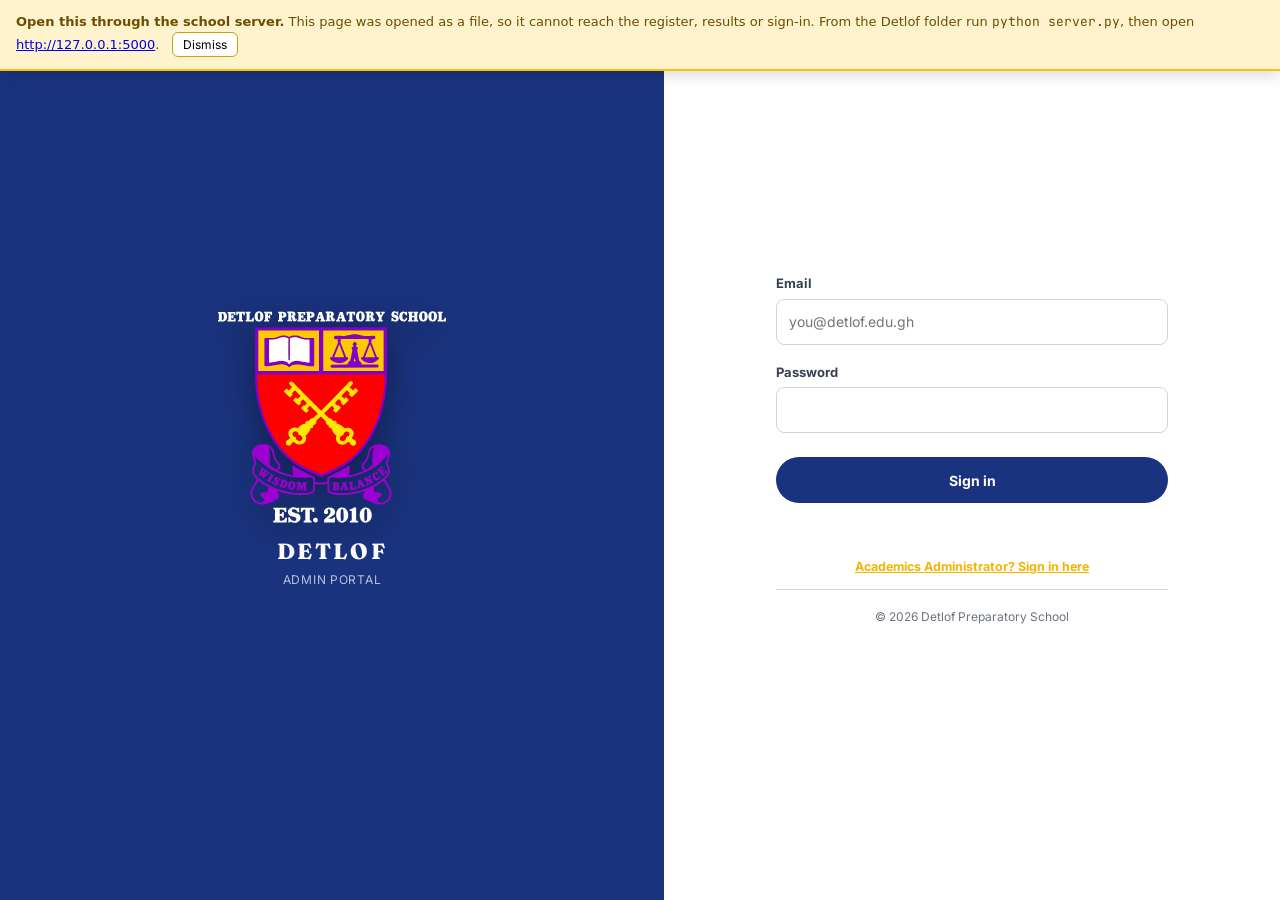
<file: detlof-admin-bulk-import (6).html>
<!DOCTYPE html>
<html lang="en">
<head>
  <meta charset="UTF-8" />
  <meta name="viewport" content="width=device-width, initial-scale=1.0" />
  <link rel="icon" href="detlofcreast.svg" />
  <title>Detlof Preparatory School — Admin Bulk Import & Login Code Generator</title>
  <!-- Optional webfonts: the panel is fully usable offline, these just sharpen the type. -->
  <link rel="preconnect" href="https://fonts.googleapis.com" />
  <link rel="preconnect" href="https://fonts.gstatic.com" crossorigin />
  <link rel="stylesheet" href="https://fonts.googleapis.com/css2?family=Fraunces:opsz,wght@9..144,500;9..144,600&family=Inter:wght@400;500;600;700&family=JetBrains+Mono:wght@400;600&display=swap" media="print" onload="this.media='all'" />
  <noscript><link rel="stylesheet" href="https://fonts.googleapis.com/css2?family=Fraunces:opsz,wght@9..144,500;9..144,600&family=Inter:wght@400;500;600;700&family=JetBrains+Mono:wght@400;600&display=swap" /></noscript>
  <style>
    :root {
      --ink: #2a1730;
      --ink-deep: #2a1730;
      --muted: #75697a;
      --line: #eadfe9;
      --paper: #fffaf0;
      --canvas: #faf7f3;
      --crest-purple: #7a1591;
      --crest-purple-dark: #560f75;
      --crest-purple-soft: #f3e7f7;
      --crest-gold: #f2b500;
      --crest-gold-dark: #b87a00;
      --crest-gold-soft: #fff3c4;
      --crest-red: #d9003b;
      --crest-red-soft: #ffe4ea;
      --crest-green: #3f7d55;
      --crest-green-soft: #e5f3ea;
      --teal: var(--crest-purple);
      --teal-dark: var(--crest-purple-dark);
      --teal-soft: var(--crest-purple-soft);
      --gold: var(--crest-gold);
      --gold-soft: var(--crest-gold-soft);
      --green: var(--crest-red);
      --green-soft: var(--crest-red-soft);
      --shadow: 0 10px 26px rgba(64, 15, 80, 0.07);
    }
    * { box-sizing: border-box; }
    body {
      margin: 0;
      font-family: Inter, ui-sans-serif, system-ui, -apple-system, BlinkMacSystemFont, "Segoe UI", sans-serif;
      background: var(--canvas);
      color: var(--ink);
      font-size: 14px;
      line-height: 1.5;
    }
    .topbar {
      background: var(--crest-purple-dark);
      color: #fff;
      padding: 16px 28px;
      display: flex;
      align-items: center;
      justify-content: space-between;
      flex-wrap: wrap;
      gap: 14px;
      border-bottom: 3px solid var(--crest-gold);
    }
    .brand {
      display: flex;
      align-items: center;
      gap: 12px;
    }
    .brand svg {
      width: 38px;
      height: 44px;
      flex-shrink: 0;
    }
    .brand strong {
      display: block;
      font-size: 16px;
      letter-spacing: 0.12em;
      color: #fff;
    }
    .brand span {
      display: block;
      font-size: 9px;
      letter-spacing: 0.14em;
      color: var(--crest-gold-soft);
      margin-top: 2px;
    }
    .top-actions {
      display: flex;
      align-items: center;
      gap: 10px;
      flex-wrap: wrap;
    }
    .btn {
      display: inline-flex;
      align-items: center;
      gap: 8px;
      border-radius: 8px;
      padding: 10px 15px;
      font-size: 12px;
      font-weight: 700;
      cursor: pointer;
      border: 0;
      text-decoration: none;
      transition: all 0.18s ease;
    }
    .btn-gold {
      background: var(--crest-gold);
      color: var(--ink-deep);
    }
    .btn-gold:hover {
      background: var(--crest-gold-dark);
    }
    .btn-teal {
      background: var(--crest-purple);
      color: #fff;
    }
    .btn-teal:hover {
      background: var(--crest-purple-dark);
    }
    .btn-outline {
      background: var(--paper);
      color: var(--crest-purple-dark);
      border: 1px solid var(--line);
    }
    .btn-outline:hover {
      background: var(--crest-purple-soft);
    }
    .container {
      max-width: 1240px;
      margin: 0 auto;
      padding: 28px 22px 64px;
    }
    .hero-banner {
      background: linear-gradient(135deg, var(--crest-purple-dark) 0%, var(--crest-purple) 100%);
      color: #fff;
      border-radius: 14px;
      padding: 24px 28px;
      display: flex;
      align-items: center;
      justify-content: space-between;
      flex-wrap: wrap;
      gap: 18px;
      margin-bottom: 22px;
      box-shadow: 0 12px 30px rgba(20, 63, 62, 0.12);
    }
    .hero-banner h1 {
      margin: 4px 0 6px;
      font-size: 24px;
      letter-spacing: -0.03em;
    }
    .hero-banner p {
      margin: 0;
      color: var(--crest-gold-soft);
      font-size: 13px;
      max-width: 680px;
    }
    .sync-pill {
      display: inline-flex;
      align-items: center;
      gap: 8px;
      background: rgba(255, 255, 255, 0.12);
      border: 1px solid rgba(242, 181, 93, 0.45);
      color: var(--crest-gold-soft);
      padding: 8px 14px;
      border-radius: 999px;
      font-size: 12px;
      font-weight: 700;
    }
    .sync-dot {
      width: 8px;
      height: 8px;
      border-radius: 50%;
      background: var(--crest-green);
      box-shadow: 0 0 0 4px rgba(63, 125, 85, 0.2);
    }
    .grid {
      display: grid;
      grid-template-columns: 1fr 1.25fr;
      gap: 20px;
      align-items: start;
    }
    @media (max-width: 920px) {
      .grid { grid-template-columns: 1fr; }
    }
    .card {
      background: var(--paper);
      border: 1px solid var(--line);
      border-radius: 13px;
      padding: 22px;
      box-shadow: 0 10px 26px rgba(24, 59, 59, 0.05);
    }
    .card h2 {
      margin: 0 0 6px;
      font-size: 17px;
      color: var(--ink-deep);
    }
    .card p.sub {
      margin: 0 0 16px;
      color: var(--muted);
      font-size: 12px;
    }
    .field {
      margin-bottom: 14px;
    }
    .field label {
      display: block;
      font-size: 11px;
      font-weight: 700;
      color: var(--muted);
      margin-bottom: 5px;
      text-transform: uppercase;
      letter-spacing: 0.06em;
    }
    .field input, .field select, .field textarea {
      width: 100%;
      padding: 10px 12px;
      border: 1px solid var(--line);
      border-radius: 8px;
      font: inherit;
      font-size: 13px;
      color: var(--ink);
      background: var(--paper);
    }
    .field textarea {
      min-height: 115px;
      font-family: ui-monospace, SFMono-Regular, Menlo, Monaco, Consolas, monospace;
      font-size: 12px;
    }
    .row-2 {
      display: grid;
      grid-template-columns: 1fr 1fr;
      gap: 12px;
    }
    .timetable-grid {
      display: grid;
      gap: 8px;
      margin: 12px 0 14px;
      overflow-x: auto;
    }
    .timetable-head,
    .timetable-row {
      display: grid;
      grid-template-columns: 0.7fr 1.2fr 0.9fr 1.15fr 1fr;
      gap: 8px;
      align-items: end;
      min-width: 760px;
    }
    .timetable-head span {
      padding: 0 2px 5px;
      color: var(--muted);
      font-size: 10px;
      font-weight: 700;
      text-transform: uppercase;
      letter-spacing: 0.06em;
    }
    .timetable-row .field {
      margin-bottom: 0;
    }
    .timetable-day {
      display: flex;
      align-items: center;
      min-height: 42px;
      padding: 9px 11px;
      border-radius: 8px;
      background: var(--crest-purple-soft);
      color: var(--crest-purple-dark);
      font-size: 12px;
      font-weight: 800;
    }
    @media (max-width: 680px) {
      .timetable-head { display: none; }
      .timetable-row {
        grid-template-columns: 1fr 1fr;
      }
      .timetable-day {
        grid-column: 1 / -1;
        min-height: 34px;
      }
      .timetable-row .field:last-child {
        grid-column: 1 / -1;
      }
    }
    .status-toast {
      display: none;
      margin-bottom: 16px;
      padding: 12px 15px;
      border-radius: 9px;
      background: var(--crest-green-soft);
      border: 1px solid var(--crest-green-soft);
      color: var(--crest-green);
      font-size: 12px;
      font-weight: 600;
      align-items: center;
      justify-content: space-between;
      gap: 10px;
    }
    .status-toast.show {
      display: flex;
    }
    table {
      width: 100%;
      border-collapse: collapse;
      margin-top: 12px;
    }
    th {
      text-align: left;
      font-size: 10px;
      text-transform: uppercase;
      letter-spacing: 0.08em;
      color: var(--muted);
      padding: 10px 8px;
      border-bottom: 1px solid var(--line);
    }
    td {
      padding: 11px 8px;
      border-bottom: 1px solid var(--line);
      font-size: 12px;
      vertical-align: middle;
    }
    .code-pill {
      display: inline-block;
      font-family: ui-monospace, SFMono-Regular, Menlo, monospace;
      font-weight: 800;
      font-size: 12px;
      background: var(--crest-gold-soft);
      color: var(--crest-gold-dark);
      border: 1px solid var(--crest-gold-soft);
      padding: 4px 8px;
      border-radius: 6px;
      letter-spacing: 0.04em;
    }
    .id-pill {
      display: inline-block;
      font-family: ui-monospace, SFMono-Regular, Menlo, monospace;
      font-weight: 700;
      font-size: 11px;
      background: var(--crest-purple-soft);
      color: var(--crest-purple-dark);
      padding: 3px 7px;
      border-radius: 5px;
    }
    .synced-badge {
      display: inline-flex;
      align-items: center;
      gap: 4px;
      background: var(--crest-green-soft);
      color: var(--crest-green);
      font-size: 10px;
      font-weight: 700;
      padding: 3px 8px;
      border-radius: 999px;
    }
    .role-badge {
      display: inline-flex;
      align-items: center;
      gap: 6px;
      background: rgba(255, 255, 255, 0.14);
      border: 1px solid rgba(242, 181, 0, 0.4);
      color: var(--crest-gold-soft);
      padding: 6px 12px;
      border-radius: 999px;
      font-size: 11px;
      font-weight: 700;
    }
    .role-banner {
      display: flex;
      align-items: center;
      justify-content: space-between;
      flex-wrap: wrap;
      gap: 10px;
      margin-bottom: 18px;
      padding: 12px 16px;
      border-radius: 12px;
      background: var(--crest-purple-soft);
      border: 1px solid var(--crest-purple-soft);
      color: var(--crest-purple-dark);
      font-size: 13px;
      font-weight: 600;
    }
    .role-banner strong { color: var(--crest-purple); }
    .selected-student-summary {
      display: grid;
      grid-template-columns: auto 1fr;
      gap: 14px;
      align-items: center;
      margin: 14px 0 18px;
      padding: 14px 16px;
      border-radius: 12px;
      background: var(--paper);
      border: 1px solid var(--line);
    }
    .selected-student-summary .avatar {
      width: 46px;
      height: 46px;
      border-radius: 50%;
      display: flex;
      align-items: center;
      justify-content: center;
      background: linear-gradient(135deg, var(--crest-purple), var(--crest-purple-dark));
      color: #fff;
      font-weight: 800;
      font-size: 16px;
    }
    .selected-student-summary .ss-main { font-weight: 700; color: var(--ink-deep); }
    .selected-student-summary .ss-sub { font-size: 11px; color: var(--muted); margin-top: 2px; }
    .update-card {
      margin-top: 18px;
      padding: 16px;
      border-radius: 12px;
      background: var(--paper);
      border: 1px solid var(--line);
      border-left: 4px solid var(--crest-gold);
    }
    .update-card h3 { margin: 0 0 4px; color: var(--ink-deep); font-size: 14px; }
    .update-card p { margin: 0 0 14px; color: var(--muted); font-size: 11px; }
    .teacher-mode .admin-only,
    .teacher-only { display: block; }
    .hidden { display: none !important; }
    .brand-logo { width: 128px; height: 148px; object-fit: contain; flex-shrink: 0; filter: drop-shadow(0 5px 10px rgba(0,0,0,.24)); }
    .brand strong { font-size: 18px; font-weight: 900; letter-spacing: 0.14em; }
    .table-scroll { width: 100%; overflow-x: auto; margin: 0 -4px; padding: 0 4px; }
    @media (max-width: 920px) {
      .grid { grid-template-columns: 1fr; }
      .topbar { flex-direction: column; align-items: flex-start; gap: 12px; }
      .top-actions { width: 100%; flex-wrap: wrap; }
      .role-badge { order: 3; }
      .container { padding: 20px 16px 48px; }
      .hero-banner { padding: 18px; }
      .selected-student-summary { grid-template-columns: 1fr; text-align: center; }
    }
    @media (max-width: 560px) {
      .brand strong { font-size: 13px; }
      .brand span { font-size: 7px; }
      .brand-logo { width: 92px; height: 108px; }
      .brand strong { font-size: 14px; font-weight: 900; }
      .btn { padding: 9px 12px; font-size: 11px; }
      .card { padding: 16px; }
      .field input, .field select, .field textarea { font-size: 12px; }
      .timetable-row { grid-template-columns: 1fr 1fr; }
      .timetable-day { grid-column: 1 / -1; }
    }
    .admin-login-screen {
      position: fixed; inset: 0; z-index: 50;
      display: flex;
    }
    .admin-login-left {
      flex: 1; display: flex; flex-direction: column; align-items: center; justify-content: center;
      background: #1a337e; overflow: hidden; color: #fff; padding: 40px 24px;
    }
    .admin-login-left .left-logo { width: 230px; height: 212px; object-fit: contain; filter: drop-shadow(0 8px 18px rgba(0,0,0,0.38)); }
    .admin-login-left h3 { margin: 16px 0 6px; font-size: 22px; letter-spacing: 0.12em; font-weight: 800; }
    .admin-login-left p { margin: 0; font-size: 12px; color: rgba(255,255,255,0.7); letter-spacing: 0.06em; }
    .admin-login-right {
      flex: 1; display: flex; align-items: center; justify-content: center;
      background: #fff;
    }
    .admin-login-right .login-wrap { max-width: 440px; width: 100%; padding: 32px 24px; }
    .admin-login-title { text-align: center; font-size: 28px; font-weight: 700; color: #1a337e; margin: 0 0 6px; }
    .admin-login-subtitle { text-align: center; font-size: 13px; color: #6b7280; margin: 0 0 28px; }
    .admin-login-form { display: flex; flex-direction: column; gap: 18px; }
    .admin-login-form label { display: block; text-align: left; font-size: 13px; font-weight: 700; color: #374151; margin-bottom: 5px; }
    .admin-login-form input {
      width: 100%; border: 1px solid #d1d5db; border-radius: 8px;
      padding: 10px 12px; font-size: 14px; font-family: inherit; color: #111827;
    }
    .admin-login-form input:focus { outline: none; border-color: #3b82f6; box-shadow: 0 0 0 3px rgba(59,130,246,.15); }
    /* Every sign-in control is a comfortable tap target. */
    .admin-login-form input, .admin-login-form .login-btn { min-height: 46px; }
    .academics-login-link {
      display: inline-flex; align-items: center; justify-content: center;
      min-height: 44px; padding: 0 10px; margin-top: 10px;
      font-size: 12.5px; color: var(--crest-gold); font-weight: 700;
      text-decoration: underline; border-radius: 8px;
    }
    .academics-login-link:hover { background: rgba(255, 255, 255, 0.1); }
    .admin-login-form .login-btn {
      width: 100%; background: #1a337e; color: #fff; font-weight: 700;
      padding: 11px 16px; border-radius: 9999px; border: 0; cursor: pointer; font-size: 14px;
      display: flex; align-items: center; justify-content: center; gap: 8px; margin-top: 6px;
    }
    .admin-login-form .login-btn:hover { background: #2547a8; }
    .admin-login-form .login-btn:disabled { opacity: .7; cursor: wait; }
    .admin-login-error { color: #dc2626; font-size: 12px; margin-top: -10px; text-align: center; }
    .admin-login-divider { position: relative; padding: 16px 0 0; text-align: center; }
    .admin-login-divider::before { content: ''; position: absolute; top: 0; left: 0; right: 0; border-top: 1px solid #d1d5db; }
    .admin-login-divider span { background: #fff; padding: 0 12px; font-size: 12px; color: #6b7280; position: relative; }
    @media (max-width: 768px) {
      .admin-login-screen { flex-direction: column; }
      .admin-login-left { min-height: 180px; padding: 24px 16px; }
      .admin-login-left .left-logo { width: 150px; height: 138px; }
      .admin-login-left h3 { font-size: 15px; margin: 8px 0 2px; }
      .admin-login-left p { font-size: 10px; }
      .admin-login-right .login-wrap { padding: 24px 18px; }
      .admin-login-title { font-size: 22px; }
      .grid { grid-template-columns: 1fr; gap: 14px; }
      .row-2 { grid-template-columns: 1fr; gap: 8px; }
      .timetable-head { display: none; }
      .timetable-row { grid-template-columns: 1fr 1fr; min-width: 0; }
      .timetable-day { grid-column: 1 / -1; min-height: 36px; }
      .timetable-row .field:last-child { grid-column: 1 / -1; }
      .section-card { padding: 16px; margin-bottom: 14px; }
      .timetable-grid { gap: 10px; }
    }
    @media (max-width: 560px) {
      .grid { grid-template-columns: 1fr; gap: 10px; }
      .row-2 { grid-template-columns: 1fr; gap: 6px; }
      .timetable-row { grid-template-columns: 1fr; }
      .timetable-row .field:last-child { grid-column: 1 / -1; }
      .timetable-day { min-height: 32px; padding: 7px 10px; font-size: 11px; }
      .timetable-grid { gap: 8px; }
      .card { padding: 12px; margin-bottom: 12px; }
      .field { margin-bottom: 8px; }
      .field label { font-size: 10px; }
      .btn { padding: 8px 10px; font-size: 10px; min-height: 40px; }
      .timetable-head { display: none; }
    }
    @media (max-width: 480px) {
      .container { padding: 14px 10px 36px; }
      .topbar { flex-direction: column; align-items: flex-start; gap: 8px; padding: 12px 14px; }
      .top-actions { width: 100%; gap: 6px; }
      .hero-banner { padding: 14px; gap: 10px; }
      .hero-banner h1 { font-size: 18px; }
      .hero-banner p { font-size: 11px; }
      .grid { gap: 14px; }
      .card { padding: 14px; margin-bottom: 14px; }
      .field { margin-bottom: 10px; }
      .field label { font-size: 10px; }
      .field input, .field select, .field textarea { padding: 9px 10px; min-height: 40px; }
      .row-2 { gap: 8px; }
      .btn { padding: 8px 10px; font-size: 10px; min-height: 40px; }
      .role-banner { padding: 10px 12px; font-size: 12px; gap: 6px; }
      .selected-student-summary { padding: 12px; gap: 10px; }
      .selected-student-summary .avatar { width: 38px; height: 38px; font-size: 14px; }
      .update-card { padding: 12px; margin-top: 14px; }
      .update-card h3 { font-size: 13px; }
      .update-card p { font-size: 10px; }
      table { font-size: 10px; }
      th { font-size: 9px; padding: 7px 5px; }
      td { padding: 8px 5px; font-size: 10px; }
      .code-pill { font-size: 10px; padding: 3px 6px; }
      .id-pill { font-size: 9px; padding: 2px 5px; }
      .synced-badge { font-size: 9px; padding: 2px 6px; }
      .sync-pill { font-size: 10px; padding: 6px 10px; }
      .status-toast { font-size: 10px; padding: 10px 12px; }
      .brand { width: 100%; align-items: center; }
      .brand strong { line-height: 1.15; }
      .brand span { line-height: 1.2; }
      .top-actions .btn { flex: 1 1 100%; justify-content: center; }
      .top-actions .role-badge, .top-actions .sync-pill { max-width: 100%; }
    }
    @media (hover: none) and (pointer: coarse) {
      .btn { min-height: 44px; }
      .field input, .field select, .field textarea { min-height: 44px; }
      .timetable-day { min-height: 44px; }
    }

    /* ---------------- student records maintenance ---------------- */
    .maint-grid { display: grid; grid-template-columns: repeat(auto-fit, minmax(300px, 1fr)); gap: 16px; }
    .maint-panel {
      padding: 16px; border: 1px solid var(--line); border-radius: 12px; background: #fff;
      display: flex; flex-direction: column; gap: 12px; min-width: 0;
    }
    .maint-title { margin: 0; font-size: 14px; }
    .maint-note { margin: 0; font-size: 11.5px; color: var(--muted); line-height: 1.5; }
    .maint-meta {
      margin: 0; font-size: 11px; color: var(--muted); background: #faf7fc;
      padding: 9px 11px; border-radius: 8px; word-break: break-word;
    }
    .maint-actions { display: flex; gap: 8px; flex-wrap: wrap; }
    .maint-actions .btn { flex: 1 1 150px; justify-content: center; }
    @media (max-width: 640px) {
      .maint-grid { grid-template-columns: 1fr; }
      .maint-panel { padding: 13px; }
      .maint-actions .btn { width: 100%; flex: 1 1 100%; }
    }

    /* ---------------- guided step list (class results, upload flows) ---------------- */
    .step-list { list-style: none; margin: 0; padding: 0; }
    .step-list > li {
      position: relative; padding: 14px 16px 14px 48px; margin-bottom: 12px; border-radius: 12px;
      border: 1px solid var(--line); background: #fff; transition: border-color 200ms ease, box-shadow 200ms ease;
    }
    .step-list > li:hover { border-color: var(--crest-purple-soft); box-shadow: 0 4px 16px rgba(86, 15, 117, 0.08); }
    .step-list > li::before {
      content: ""; position: absolute; left: 29px; top: 48px; bottom: -13px; width: 2px;
      background: var(--crest-purple-soft);
    }
    .step-list > li:last-child::before { display: none; }
    .step-list > li:last-child { margin-bottom: 0; }
    .step-list > li::after {
      content: attr(data-step); position: absolute; left: 15px; top: 14px; width: 22px; height: 22px;
      border-radius: 50%; display: flex; align-items: center; justify-content: center;
      font-size: 12px; font-weight: 800; background: var(--crest-purple); color: #fff;
    }
    .step-head strong { display: block; font-family: var(--font-display); font-size: 14px; color: var(--crest-purple-dark); }
    .step-head p { margin: 3px 0 0; font-size: 11.5px; color: var(--muted); line-height: 1.5; }
    .results-summary { margin-top: 10px; }

    @keyframes pendingIn {
      from { opacity: 0; transform: translateY(8px); }
      to { opacity: 1; transform: none; }
    }
    .pending-approval { animation: pendingIn 260ms ease-out both; }
    .pending-approval.approved { border-left: 4px solid var(--crest-green) !important; background: #f7fdf9 !important; }
    .pending-approval.rejected { border-left: 4px solid #d9003b !important; background: #fef7f8 !important; }
    .pending-approval.pending { border-left: 4px solid var(--crest-gold) !important; }

    /* Buttons are comfortable to tap at every width, not only when the browser
       reports a coarse pointer: that detection is unreliable, and a 35px button
       is hard to hit on a phone. */
    .btn { min-height: 44px; display: inline-flex; align-items: center; justify-content: center; }
    .profile-photo-btn { min-width: 44px; min-height: 44px; padding: 9px; }
    .preview-close { min-width: 40px; min-height: 40px; font-size: 24px; }

    /* ---------------- heading icons ----------------
       Solid glyphs on a subtle tinted tile so each section is recognisable at a
       glance. The icon inherits the heading colour, so it stays in step. */
    .icon { width: 1em; height: 1em; display: inline-block; vertical-align: -0.125em; }
    .icon-sm { width: 15px; height: 15px; }
    .icon-md { width: 20px; height: 20px; }
    .icon-lg { width: 26px; height: 26px; }
    .icon-xl { width: 34px; height: 34px; }
    .heading-icon {
      display: inline-flex; align-items: center; justify-content: center;
      width: 34px; height: 34px; margin-right: 10px; border-radius: 10px;
      background: var(--crest-purple-soft); color: var(--crest-purple);
      vertical-align: middle; flex: 0 0 auto;
      transition: transform 180ms ease, background 180ms ease;
    }
    .card:hover .heading-icon { transform: scale(1.06) rotate(-3deg); }
    .btn > .icon, .outline-btn > .icon, .primary-btn > .icon,
    .nav-btn > .icon, .cred-action > .icon, .step-head .icon { margin-right: 6px; }
    .btn > .icon:last-child, .outline-btn > .icon:last-child { margin-right: 0; }
    @media (max-width: 420px) {
      .heading-icon { width: 28px; height: 28px; margin-right: 8px; }
      .heading-icon .icon { width: 17px; height: 17px; }
    }

    /* ---------------- admin guide ---------------- */
    .admin-guide {
      margin: 0 0 18px; padding: 18px; border-radius: 14px; color: #fff;
      background: linear-gradient(135deg, #2a1730 0%, #560f75 55%, #7b1fa2 100%);
      box-shadow: 0 12px 32px rgba(42, 23, 48, 0.28);
    }
    .admin-guide-title { margin: 0 0 4px; font-size: 19px; color: #fff; }
    .admin-guide-sub { margin: 0 0 12px; font-size: 12px; color: rgba(255, 255, 255, 0.78); }
    .admin-guide-actions { display: flex; gap: 8px; flex-wrap: wrap; margin: 0 0 16px; }
    .admin-guide-actions .btn { min-height: 42px; }

    /* Folded sections keep their heading as a click target and hide the rest. */
    h2.section-heading {
      display: flex; align-items: center; gap: 10px; cursor: pointer;
      border-radius: 8px; padding: 6px 8px; margin: -6px -8px 0;
      transition: background 150ms ease;
    }
    h2.section-heading:hover { background: #faf5fd; }
    h2.section-heading:focus-visible { outline: 3px solid rgba(86, 15, 117, 0.4); outline-offset: 1px; }
    .section-caret {
      flex: 0 0 auto; width: 9px; height: 9px; border-right: 2px solid var(--crest-purple);
      border-bottom: 2px solid var(--crest-purple); transform: rotate(-45deg);
      transition: transform 220ms cubic-bezier(0.4, 0, 0.2, 1); margin-left: 2px;
    }
    .is-collapsed .section-caret { transform: rotate(45deg); }
    .section-state {
      margin-left: auto; flex: 0 0 auto; padding: 3px 10px; border-radius: 999px;
      background: var(--crest-purple-soft); color: var(--crest-purple);
      font-size: 10.5px; font-weight: 800; letter-spacing: 0.04em; text-transform: uppercase;
    }
    .is-collapsed { margin-bottom: 10px !important; }
    .card.is-collapsed > *:not(h2) { display: none !important; }
    .card.is-collapsed { background: linear-gradient(135deg, #fbf8fd 0%, #ffffff 100%); }
    .section.card.is-collapsed .heading-icon { width: 28px; height: 28px; }
    @media (max-width: 560px) {
      h2.section-heading { flex-wrap: wrap; padding: 6px 4px; margin: -4px -4px 0; }
      .section-state { margin-left: 0; order: 9; }
      .section-caret { margin-left: 0; }
    }
    .admin-guide-stage {
      padding: 12px 14px; border-radius: 10px; margin-bottom: 10px;
      background: rgba(255, 255, 255, 0.08); border: 1px solid rgba(255, 255, 255, 0.14);
    }
    .admin-guide-stage:last-child { margin-bottom: 0; }
    .admin-guide-stage-name { margin: 0 0 2px; font-size: 13.5px; font-weight: 800; color: var(--crest-gold-soft); }
    .admin-guide-stage-note { margin: 0 0 8px; font-size: 11.5px; color: rgba(255, 255, 255, 0.76); line-height: 1.5; }
    .admin-guide-links { display: flex; flex-wrap: wrap; gap: 6px; }
    .admin-guide-link {
      display: inline-flex; align-items: center; min-height: 42px; padding: 8px 14px;
      border-radius: 999px; background: rgba(255, 255, 255, 0.14); color: #fff;
      font-size: 12.5px; font-weight: 600; text-decoration: none;
      border: 1px solid rgba(255, 255, 255, 0.2); transition: background 160ms ease, transform 160ms ease;
    }
    .admin-guide-link:hover { background: rgba(255, 255, 255, 0.28); transform: translateY(-1px); }
    .admin-guide-link::after { content: " ›"; opacity: 0.7; }
    @media (max-width: 560px) {
      .admin-guide { padding: 14px; }
      .admin-guide-title { font-size: 17px; }
      .admin-guide-link { flex: 1 1 100%; justify-content: space-between; }
    }

    /* A live note under a class picker, so choosing a class is never silent. */
    .class-pick-note {
      display: none; margin: 6px 0 0; padding: 6px 9px; border-radius: 7px;
      background: #f1f8f4; color: #2f6b48; font-size: 11px; font-weight: 700; line-height: 1.4;
    }
    .class-pick-note.is-visible { display: block; }

    /* ---------------- collapsible class credentials ---------------- */
    .cred-toolbar {
      display: flex; gap: 12px; align-items: flex-end; flex-wrap: wrap; margin-bottom: 14px;
      padding: 12px; border-radius: 10px; background: linear-gradient(135deg, #f6eefb 0%, #ffffff 100%);
      border: 1px solid var(--crest-purple-soft);
    }
    .cred-toolbar-actions { display: flex; gap: 8px; align-items: center; flex-wrap: wrap; }
    .cred-meta { font-size: 11px; color: var(--muted); font-weight: 700; white-space: nowrap; }
    .cred-groups-table { width: 100%; border-collapse: collapse; }
    .cred-groups-table > tbody > tr > td { border: none; padding: 0; }
    .cred-group > td { border-bottom: 1px solid var(--line) !important; }
    .cred-head {
      display: flex; align-items: center; gap: 10px; width: 100%; text-align: left;
      padding: 12px 10px; background: transparent; border: none; cursor: pointer;
      border-radius: 8px; transition: background 160ms ease, transform 160ms ease;
    }
    .cred-head:hover { background: #faf5fd; }
    .cred-head:focus-visible { outline: 3px solid rgba(86, 15, 117, 0.35); outline-offset: -2px; }
    .cred-caret {
      flex: 0 0 auto; width: 9px; height: 9px; border-right: 2px solid var(--crest-purple);
      border-bottom: 2px solid var(--crest-purple); transform: rotate(-45deg);
      transition: transform 220ms cubic-bezier(0.4, 0, 0.2, 1); margin-right: 2px;
    }
    .cred-group.is-open .cred-caret { transform: rotate(45deg); }
    .cred-class { font-family: var(--font-display); font-size: 15px; font-weight: 600; color: var(--crest-purple-dark); }
    .cred-count {
      flex: 0 0 auto; min-width: 26px; text-align: center; padding: 2px 8px; border-radius: 999px;
      background: var(--crest-purple-soft); color: var(--crest-purple); font-size: 11px; font-weight: 800;
    }
    .cred-head-actions { margin-left: auto; display: flex; gap: 6px; flex-wrap: wrap; }
    .cred-action {
      padding: 5px 10px; border-radius: 8px; font-size: 11px; font-weight: 700; cursor: pointer;
      background: #f3e7f7; color: var(--crest-purple); border: 1px solid transparent;
      transition: background 150ms ease, color 150ms ease, transform 150ms ease;
    }
    .cred-action:hover { background: var(--crest-purple); color: #fff; transform: translateY(-1px); }
    .cred-rows > td { padding: 0 0 10px !important; }
    .cred-rows.is-revealing { animation: credReveal 240ms ease-out; }
    @keyframes credReveal { from { opacity: 0; transform: translateY(-6px); } to { opacity: 1; transform: none; } }
    .cred-placeholder { margin: 0; padding: 4px 10px 10px 28px; font-size: 11px; color: var(--muted); }
    .cred-table { width: 100%; border-collapse: collapse; font-size: 12px; background: #fcfafd; border-radius: 8px; }
    .cred-table th {
      text-align: left; padding: 8px 10px; font-size: 9.5px; text-transform: uppercase;
      letter-spacing: 0.06em; color: var(--muted); border-bottom: 1px solid var(--line);
    }
    .cred-table td { padding: 8px 10px; border-bottom: 1px solid var(--line); vertical-align: middle; }
    .cred-name { display: block; color: var(--crest-purple-dark); font-weight: 700; }
    .cred-table small { display: block; color: var(--muted); font-size: 11px; }
    .cred-row-actions { display: flex; gap: 6px; flex-wrap: wrap; }
    .cred-row-actions .btn { padding: 5px 9px; font-size: 11px; }
    .empty-cell { text-align: center; color: var(--muted); padding: 22px; }
    @media (max-width: 640px) {
      .cred-head { flex-wrap: wrap; }
      .cred-head-actions { margin-left: 0; width: 100%; }
      .cred-toolbar-actions { width: 100%; }
      .cred-toolbar-actions .btn { flex: 1 1 auto; }
      .cred-table { min-width: 520px; }
    }

    /* ---------------- purposeful, restrained motion ---------------- */
    @keyframes cardIn {
      from { opacity: 0; transform: translateY(10px); }
      to { opacity: 1; transform: none; }
    }
    .card { animation: cardIn 320ms ease-out both; }
    /* Stagger only the first handful so the page does not feel like a slideshow. */
    .card:nth-of-type(1) { animation-delay: 0ms; }
    .card:nth-of-type(2) { animation-delay: 40ms; }
    .card:nth-of-type(3) { animation-delay: 80ms; }
    .card:nth-of-type(4) { animation-delay: 120ms; }
    .card:nth-of-type(5) { animation-delay: 160ms; }
    .card:nth-of-type(n+6) { animation-delay: 200ms; }

    @keyframes pulseRing {
      0% { box-shadow: 0 0 0 0 rgba(242, 201, 0, 0.5); }
      70% { box-shadow: 0 0 0 10px rgba(242, 201, 0, 0); }
      100% { box-shadow: 0 0 0 0 rgba(242, 201, 0, 0); }
    }
    .needs-attention { animation: pulseRing 2.4s ease-out 2; }

    @media (prefers-reduced-motion: reduce) {
      .card, .cred-rows.is-revealing, .pending-approval { animation: none !important; }
      .needs-attention { animation: none !important; }
      .cred-caret, .cred-head, .cred-action, .subject-chip button { transition: none !important; }
      .step-list > li { transition: none !important; }
    }

    /* ---------------- class results grid + billing ---------------- */
    .subject-chips { display: flex; flex-wrap: wrap; gap: 6px; }
    .subject-chip {
      display: inline-flex; align-items: center; gap: 6px; padding: 5px 8px 5px 10px;
      border-radius: 999px; background: var(--crest-purple-soft); color: var(--crest-purple);
      font-size: 11px; font-weight: 700;
    }
    .subject-chip button {
      border: none; background: rgba(86, 15, 117, 0.14); color: var(--crest-purple);
      width: 18px; height: 18px; border-radius: 50%; cursor: pointer; line-height: 1; font-size: 13px;
    }
    .subject-chip button:hover { background: var(--crest-purple); color: #fff; }
    .results-grid-wrap { max-height: 460px; overflow: auto; border: 1px solid var(--line); border-radius: 8px; }
    .results-grid { width: 100%; border-collapse: separate; border-spacing: 0; font-size: 11px; }
    .results-grid th, .results-grid td { border-bottom: 1px solid var(--line); border-right: 1px solid var(--line); padding: 4px 6px; }
    .results-grid thead th { position: sticky; top: 0; z-index: 3; background: #f4eef8; color: var(--crest-purple); text-align: center; font-size: 10px; text-transform: uppercase; letter-spacing: 0.04em; }
    .results-grid thead tr:nth-child(2) th { top: 30px; z-index: 3; background: #fbf8fd; color: var(--muted); }
    .results-grid .sticky-col { position: sticky; left: 0; z-index: 2; background: #fff; text-align: left; min-width: 170px; box-shadow: 1px 0 0 var(--line); }
    .results-grid thead .sticky-col { z-index: 4; background: #f4eef8; }
    .results-grid td.num { text-align: right; }
    .results-grid input {
      width: 62px; padding: 4px 5px; text-align: right; border: 1px solid var(--line);
      border-radius: 4px; font-size: 12px; font-family: inherit;
    }
    .results-grid input:focus { border-color: var(--crest-purple); outline: 2px solid rgba(86, 15, 117, 0.25); }
    .results-grid tr.row-complete { background: rgba(229, 243, 234, 0.55); }
    .results-grid tr.row-partial { background: rgba(255, 243, 196, 0.5); }
    .results-grid .row-grade { font-weight: 800; text-align: center; }
    .results-grid .empty-cell { text-align: center; color: var(--muted); padding: 22px; }
    .summary-chips { display: flex; gap: 6px; flex-wrap: wrap; }
    .summary-chip { padding: 4px 10px; border-radius: 999px; font-size: 11px; font-weight: 700; }
    .summary-chip.ok { background: #e5f3ea; color: #3f7d55; }
    .summary-chip.warn { background: #fff3c4; color: #b87a00; }
    .summary-chip.muted { background: #f1f5f9; color: #64748b; }
    #adminBillsTable input { width: 100%; text-align: right; padding: 6px; border: 1px solid var(--line); border-radius: 4px; }
    #adminBillsTable tfoot td { background: #faf7fc; font-weight: 700; }
    #adminBillsTable .bill-balance, #adminBillsTable tfoot td { text-align: right; }

    @media (max-width: 720px) {
      .results-grid .sticky-col { min-width: 120px; }
      .results-grid input { width: 54px; }
    }

    /* ---------------- feedback toasts ---------------- */
    .toast-stack {
      position: fixed; right: 16px; bottom: 16px; z-index: 1400;
      display: flex; flex-direction: column; gap: 8px; max-width: min(420px, calc(100vw - 32px));
      pointer-events: none;
    }
    .toast {
      pointer-events: auto; display: flex; align-items: flex-start; gap: 10px;
      padding: 11px 12px; border-radius: 10px; font-size: 12px; line-height: 1.45;
      color: #fff; box-shadow: 0 10px 30px rgba(42, 23, 48, 0.26);
      animation: toastIn 220ms ease-out; border-left: 4px solid transparent;
    }
    .toast-success { background: #2f7a4f; border-left-color: #8ff0b8; }
    .toast-error { background: #a81038; border-left-color: #ff9db6; }
    .toast-warning { background: #8a5b00; border-left-color: #ffd980; }
    .toast-info { background: var(--crest-purple); border-left-color: #d9b8ff; }
    .toast-icon {
      flex: 0 0 auto; width: 18px; height: 18px; border-radius: 50%;
      background: rgba(255, 255, 255, 0.22); display: flex; align-items: center; justify-content: center;
      font-weight: 800; font-size: 11px;
    }
    .toast-text { flex: 1; min-width: 0; word-break: break-word; }
.toast-close {
     flex: 0 0 auto; min-width: 44px; min-height: 44px; background: transparent; border: none;
     color: rgba(255, 255, 255, 0.75);
     font-size: 18px; line-height: 1; cursor: pointer; padding: 0 6px;
     }
    .toast-close:hover { color: #fff; }
    .toast-out { animation: toastOut 240ms ease-in forwards; }
    @keyframes toastIn { from { opacity: 0; transform: translateY(12px) scale(0.97); } to { opacity: 1; transform: none; } }
    @keyframes toastOut { to { opacity: 0; transform: translateX(20px); } }

    .btn.is-loading { position: relative; color: transparent !important; pointer-events: none; }
    .btn.is-loading::after {
      content: ""; position: absolute; top: 50%; left: 50%; width: 14px; height: 14px; margin: -7px 0 0 -7px;
      border: 2px solid rgba(255, 255, 255, 0.4); border-top-color: #fff; border-radius: 50%;
      animation: spin 700ms linear infinite;
    }
    .btn-outline.is-loading::after { border-color: rgba(86, 15, 117, 0.25); border-top-color: var(--crest-purple); }
    @keyframes spin { to { transform: rotate(360deg); } }

    @media (max-width: 560px) {
      .toast-stack { right: 10px; left: 10px; bottom: 10px; max-width: none; }
    }

    /* ---------------- student portal editor ---------------- */
    .editor-empty {
      display: flex; flex-direction: column; gap: 3px; padding: 22px 16px; text-align: center;
      border: 1px dashed var(--line); border-radius: 10px; background: #fbf9fc; font-size: 12px;
    }
    .editor-empty strong { color: var(--crest-purple); }
    .editor-empty span { color: var(--muted); }
    .editor-head {
      display: flex; align-items: center; justify-content: space-between; gap: 14px; flex-wrap: wrap;
      padding: 14px; border-radius: 12px; margin: 16px 0;
      background: linear-gradient(135deg, #f6eefb 0%, #ffffff 100%); border: 1px solid var(--crest-purple-soft);
    }
    .editor-identity { display: flex; align-items: center; gap: 12px; min-width: 0; }
    .editor-identity img {
      width: 56px; height: 56px; border-radius: 50%; object-fit: cover; flex: 0 0 auto;
      border: 2px solid var(--crest-purple-soft); background: #fff;
    }
    .editor-name { font-weight: 800; color: var(--crest-purple); font-size: 15px; }
    .editor-meta { font-size: 11px; color: var(--muted); }
    .editor-block {
      padding: 16px; border: 1px solid var(--line); border-radius: 12px; margin-bottom: 14px; background: #fff;
    }
    .editor-block h3 { margin: 0 0 4px; font-size: 13px; color: var(--crest-purple); }
    .editor-block p { margin: 0 0 12px; font-size: 11px; color: var(--muted); }
    .editor-fields {
      display: grid; grid-template-columns: repeat(auto-fit, minmax(210px, 1fr)); gap: 12px;
    }
    .editor-fields .field { margin: 0; }
    .editor-bulk {
      display: flex; gap: 10px; align-items: flex-end; flex-wrap: wrap; margin-top: 14px;
      padding-top: 14px; border-top: 1px dashed var(--line);
    }
    .editor-bulk .field { flex: 1 1 220px; margin: 0; }
    .editor-status { margin: 10px 0 0; font-size: 12px; min-height: 1.2em; }
    .editor-status-ok { color: var(--crest-green); }
    .editor-status-error { color: #d9003b; }
    #editorBillsTable input { width: 100%; text-align: right; padding: 6px; border: 1px solid var(--line); border-radius: 4px; }
    #editorBillsTable tfoot td { background: #faf7fc; font-weight: 700; }
    #editorBillsTable .num, #editorBillsTable tfoot td { text-align: right; }
    @media (max-width: 560px) {
      .editor-head { flex-direction: column; align-items: flex-start; }
      .editor-fields { grid-template-columns: 1fr; }
    }

    /* ---------------- typography ----------------
       A display serif for headings and a clean grotesque for the interface.
       Both stacks fall back to fonts that exist on every platform, so the panel
       still looks right with no internet and no webfont request. */
    :root {
      --font-display: "Fraunces", "Iowan Old Style", "Palatino Linotype", Palatino, "Book Antiqua", Georgia, serif;
      --font-ui: "Inter", "Segoe UI Variable Text", "Segoe UI", system-ui, -apple-system, BlinkMacSystemFont, "Helvetica Neue", Arial, sans-serif;
      --font-mono: "JetBrains Mono", "Cascadia Code", ui-monospace, SFMono-Regular, Menlo, Consolas, "Liberation Mono", monospace;
    }
    body, .admin-shell, input, select, textarea, button, table { font-family: var(--font-ui); }
    h1, h2, h3, h4, .brand strong, .field > label, .editor-name, .student-name-cell strong {
      font-family: var(--font-display);
      font-weight: 600;
      letter-spacing: -0.015em;
      line-height: 1.18;
    }
    .brand strong { letter-spacing: 0.01em; }
    .field > label {
      font-size: 0.7rem;
      font-weight: 700;
      letter-spacing: 0.07em;
      text-transform: uppercase;
      color: var(--muted);
    }
    h2 { font-size: clamp(1.12rem, 1rem + 0.5vw, 1.4rem); }
    td.num, th.num, .id-pill, .code-pill, .synced-badge, .bill-pill,
    #adminBillsTable td, #editorBillsTable td,
    .results-grid input, #adminBillsTable input, #editorBillsTable input, code, kbd {
      font-variant-numeric: tabular-nums;
      font-feature-settings: "tnum" 1;
    }
    pre, code, kbd { font-family: var(--font-mono); }

    /* ---------------- full-range responsive layer ---------------- */
    /* Very large screens: keep lines readable instead of stretching edge to edge. */
    @media (min-width: 1500px) {
      .admin-shell, main { max-width: 1440px; margin-left: auto; margin-right: auto; }
      #adminPasswordDialog { width: min(460px, 92vw); border: 0; border-radius: 16px; padding: 22px; box-shadow: 0 18px 50px rgba(0,0,0,.3); }
      #adminPasswordDialog::backdrop { background: rgba(26,15,32,.62); }
      #adminPasswordDialog form { display: grid; gap: 12px; }
      #adminPasswordDialog input { width: 100%; min-height: 44px; }
    }
    @media (max-width: 1200px) {
      .row-2 { grid-template-columns: repeat(auto-fit, minmax(260px, 1fr)); }
      .editor-fields { grid-template-columns: repeat(auto-fit, minmax(220px, 1fr)); }
      .card h2 { font-size: 17px; }
    }
    @media (max-width: 820px) {
      .row-2, .editor-fields { grid-template-columns: 1fr; }
      .table-scroll { overflow-x: auto; -webkit-overflow-scrolling: touch; }
      .table-scroll table { min-width: 560px; }
      .btn { width: 100%; justify-content: center; }
      .card { padding: 14px; }
      .editor-head > div:last-child { width: 100%; }
      .editor-head > div:last-child .btn { width: 100%; }
      #adminBillsTable table, #editorBillsTable table { min-width: 520px; }
    }
    /* The academic review area: actions stack cleanly on a phone. */
    @media (max-width: 900px) {
      .pending-approval, .academics-panel, .admin-panel { padding: 12px; }
      .pending-approval .btn, .academics-panel .btn, .admin-panel .btn { width: 100%; justify-content: center; }
    }
    @media (max-width: 640px) {
      .step-list > li { padding: 12px 12px 12px 42px; }
      .step-list > li::before { left: 23px; top: 44px; }
      .step-list > li::after { left: 12px; top: 12px; }
      .step-head strong { font-size: 13px; }
      .step-head p { font-size: 11px; }
      .card h2 { font-size: 15px; }
      .card p.sub { font-size: 11px; }
      .field input, .field select, .field textarea { font-size: 16px; }
      .editor-bulk .btn { width: 100%; }
      .bulk-row { flex-direction: column; align-items: stretch; gap: 8px; }
      .bulk-row .btn { width: 100%; text-align: center; }
      .results-grid input { width: 46px; padding: 3px; }
      .results-grid .sticky-col { min-width: 104px; font-size: 10px; }
      .subject-chip { font-size: 10px; }
      .preview-modal-foot { flex-direction: column; }
      .preview-modal-foot .btn { width: 100%; }
    }
    @media (max-width: 420px) {
      .card { padding: 12px; border-radius: 10px; }
      .card h2 { font-size: 14px; }
      .editor-block { padding: 12px; }
      .editor-identity img { width: 44px; height: 44px; }
      .editor-name { font-size: 13px; }
      .results-grid input { width: 40px; }
      .preview-modal-head h3 { font-size: 13px; }
      .toast { font-size: 11px; padding: 9px 10px; }
    }
    @media (max-width: 400px) {
      .card { padding: 9px; }
      .card h2 { font-size: 13.5px; }
      .editor-block { padding: 10px; }
      .subject-chip { padding: 4px 6px 4px 8px; }
      .preview-modal-head h3 { font-size: 12.5px; }
      .toast { font-size: 10.5px; }
    }
    @media (max-width: 360px) {
      .card { padding: 10px; }
      .row-2 { gap: 8px; }
      .field label { font-size: 10px; }
      .subject-chip button { width: 16px; height: 16px; font-size: 11px; }
      .toast-stack { left: 6px; right: 6px; bottom: 6px; }
    }

    /* ---------------- identity photo + publish preview ---------------- */
    .identity-photo-row {
      display: flex; gap: 18px; align-items: flex-start; flex-wrap: wrap;
      margin-top: 16px; padding: 14px; border: 1px solid var(--line);
      border-radius: 10px; background: linear-gradient(135deg, #fbf7fd 0%, #ffffff 100%);
    }
    .identity-photo-preview { flex: 0 0 auto; }
    .identity-photo-preview img {
      width: 104px; height: 104px; border-radius: 50%; object-fit: cover;
      border: 3px solid var(--crest-purple-soft); background: #fff;
      box-shadow: 0 4px 14px rgba(86, 15, 117, 0.14);
    }
    .identity-photo-row input[type="file"] { font-size: 12px; max-width: 100%; }

    .preview-modal { position: fixed; inset: 0; z-index: 1200; display: flex; align-items: center; justify-content: center; padding: 18px; }
    .preview-modal.hidden { display: none; }
    .preview-modal-backdrop { position: absolute; inset: 0; background: rgba(42, 23, 48, 0.55); backdrop-filter: blur(3px); }
    .preview-modal-card {
      position: relative; width: min(1040px, 100%); max-height: 90vh; display: flex; flex-direction: column;
      background: #fff; border-radius: 14px; box-shadow: 0 24px 60px rgba(42, 23, 48, 0.32); overflow: hidden;
      animation: previewPop 180ms ease-out;
    }
    @keyframes previewPop { from { opacity: 0; transform: translateY(14px) scale(0.98); } to { opacity: 1; transform: none; } }
    .preview-modal-head {
      display: flex; align-items: center; justify-content: space-between; gap: 12px;
      padding: 14px 18px; background: var(--crest-purple); color: #fff;
    }
    .preview-modal-head h3 { margin: 0; font-size: 15px; }
    .preview-close {
      background: rgba(255, 255, 255, 0.16); border: none; color: #fff; font-size: 22px;
      line-height: 1; width: 32px; height: 32px; border-radius: 50%; cursor: pointer; transition: background 140ms ease;
    }
    .preview-close:hover { background: rgba(255, 255, 255, 0.3); }
    .preview-modal-body { padding: 16px 18px; overflow: auto; display: grid; grid-template-columns: 1fr 1fr; gap: 18px; }
    .preview-pane { min-width: 0; }
    .preview-pane-title {
      margin: 0 0 10px; font-size: 11px; letter-spacing: 0.08em; text-transform: uppercase;
      color: var(--muted); border-bottom: 2px solid var(--crest-purple-soft); padding-bottom: 6px;
    }
    .preview-card { border: 1px solid var(--line); border-radius: 10px; padding: 14px; background: #fff; }
    .preview-card + .preview-card { margin-top: 12px; }
    .preview-card h4 { margin: 0 0 10px; font-size: 14px; color: var(--crest-purple); }
    .preview-card-body { min-width: 0; }
    .preview-photo { width: 62px; height: 62px; border-radius: 50%; object-fit: cover; border: 2px solid var(--crest-purple-soft); margin-bottom: 10px; }
    .preview-photo-empty { display: flex; align-items: center; justify-content: center; background: var(--crest-purple-soft); color: var(--crest-purple); font-weight: 800; font-size: 22px; }
    .preview-row { display: flex; gap: 10px; padding: 5px 0; border-bottom: 1px dashed var(--line); font-size: 12px; }
    .preview-label { flex: 0 0 42%; color: var(--muted); }
    .preview-value { flex: 1; min-width: 0; font-weight: 600; word-break: break-word; }
    .preview-value.preview-missing { color: #b87a00; font-weight: 500; font-style: italic; }
    .preview-table { width: 100%; border-collapse: collapse; font-size: 11px; }
    .preview-table th { text-align: left; padding: 6px; border-bottom: 2px solid var(--line); color: var(--muted); font-size: 10px; text-transform: uppercase; }
    .preview-table td { padding: 6px; border-bottom: 1px solid var(--line); }
    .preview-whatsapp {
      margin: 8px 0 0; padding: 12px; border-radius: 12px 12px 12px 3px; background: #dcf8c6;
      color: #0b3d1d; font-size: 12px; line-height: 1.5; white-space: pre-wrap; word-break: break-word;
      font-family: inherit; max-height: 320px; overflow: auto;
    }
    .preview-note { font-size: 11px; color: var(--muted); margin: 6px 0; }
    .preview-modal-foot {
      display: flex; gap: 10px; justify-content: flex-end; flex-wrap: wrap;
      padding: 14px 18px; border-top: 1px solid var(--line); background: #faf7fc;
    }
    .preview-modal-foot .btn:disabled { opacity: 0.45; cursor: not-allowed; }
    .bulk-row {
      display: flex; align-items: center; justify-content: space-between; gap: 12px;
      padding: 9px 11px; border: 1px solid var(--line); border-radius: 9px; margin-bottom: 7px; background: #fff;
    }
    .bulk-row-info { min-width: 0; display: flex; flex-direction: column; }
    .bulk-row-info strong { font-size: 12px; }
    .bulk-row-info span { font-size: 11px; color: var(--muted); }
    .bulk-row .btn { text-decoration: none; white-space: nowrap; flex: 0 0 auto; }
    .pdf-steps { margin: 0; padding-left: 20px; font-size: 12px; line-height: 1.6; color: var(--ink); }
    .pdf-steps li { margin-bottom: 8px; }
    .pdf-steps code {
      background: #f1eefa; border-radius: 4px; padding: 1px 5px; font-size: 11px;
      font-family: ui-monospace, "Cascadia Code", Consolas, monospace; word-break: break-all;
    }
    .pdf-steps em { color: var(--crest-purple); font-style: normal; font-weight: 700; }

    @media (max-width: 900px) {
      .preview-modal-body { grid-template-columns: 1fr; }
      .preview-modal-card { max-height: 94vh; }
      .preview-modal-foot { justify-content: stretch; }
      .preview-modal-foot .btn { flex: 1 1 auto; justify-content: center; }
      .identity-photo-row { flex-direction: column; align-items: center; text-align: center; }
      .identity-photo-row > div:last-child { width: 100%; }
    }
    @media (max-width: 560px) {
      .preview-row { flex-direction: column; gap: 2px; }
      .preview-label { flex: none; }
      .identity-photo-preview img { width: 84px; height: 84px; }
      .preview-modal { padding: 0; }
      .preview-modal-card { border-radius: 0; height: 100vh; max-height: 100vh; }
    }

    /* ---------------- wider responsive pass ---------------- */
    @media (max-width: 1024px) {
      .row-2 { grid-template-columns: 1fr; }
      .card { padding: 16px; }
      table { font-size: 11px; }
    }
    @media (max-width: 720px) {
      .admin-shell, main, .container { padding: 12px; }
      .update-card { padding: 12px; }
      h2 { font-size: 16px; }
      .table-scroll { overflow-x: auto; -webkit-overflow-scrolling: touch; }
      .table-scroll table { min-width: 620px; }
      .btn { width: 100%; justify-content: center; }
      .field input, .field select, .field textarea { font-size: 16px; }
      .selected-student-summary { flex-direction: column; align-items: flex-start; }
    }
    @media (prefers-reduced-motion: reduce) {
      * { animation-duration: 0.01ms !important; transition-duration: 0.01ms !important; }
    }
      /* ---------------- mobile layer ----------------
       Appended last so it wins the cascade. One coherent set of rules for every
       width from a 320px phone up, so a section cannot be half-styled by one
       breakpoint and missed by another. */
    html { -webkit-text-size-adjust: 100%; text-size-adjust: 100%; }
    body { overflow-x: hidden; max-width: 100%; }

    /* Flex and grid children default to min-width:auto, so a long name or a long
       button label cannot shrink and instead pushes the page sideways. */
    .admin-shell > *, main > *, .card > *, .row-2 > *, .maint-panel > *,
    .editor-fields > *, .step-list > li, .preview-modal-card > * {
      min-width: 0;
    }
    h1, h2, h3, .card h2, .step-head strong, .maint-title, .editor-name,
    .cred-class, .cred-table td, .cred-table th, .btn, .field label, select, input {
      overflow-wrap: anywhere;
      word-break: break-word;
    }
    .field input, .field select, .field textarea { max-width: 100%; }

    @media (max-width: 1024px) {
      .table-scroll { overflow-x: auto; -webkit-overflow-scrolling: touch; }
      .table-scroll table { min-width: 460px; }
      #adminBillsTable table, #editorBillsTable table { min-width: 480px; }
    }

    @media (max-width: 900px) {
      /* Every row of buttons inside a card becomes a full-width stack, whatever
         its markup, so no action is squeezed into an unreadable sliver. */
      .card > div[style*="flex-wrap:wrap"] > .btn,
      .card > div[style*="flex-wrap:wrap"] > a.btn,
      .panel > div[style*="flex-wrap:wrap"] > .btn,
      .maint-actions > .btn,
      .editor-bulk > .btn,
      .step-list > li > div > .btn,
      .bulk-row .btn {
        flex: 1 1 100%; width: 100%; justify-content: center;
      }
      .row-2, .editor-fields, .maint-grid { grid-template-columns: minmax(0, 1fr); }
    }

    @media (max-width: 720px) {
      .admin-main { padding: 12px; }
      .card { padding: 13px; }
      .topbar { flex-direction: column; align-items: stretch; gap: 8px; }
      .topbar > * { width: 100%; }
      .top-actions { width: 100%; flex-wrap: wrap; }
      .top-actions .btn { flex: 1 1 auto; justify-content: center; }
      .field input, .field select, .field textarea { width: 100%; }
      .field select { font-size: 15px; text-overflow: ellipsis; }
      .step-list > li { padding-left: 40px; }
      .preview-modal-body { grid-template-columns: minmax(0, 1fr); }
      .preview-modal-foot { flex-direction: column; }
      .preview-modal-foot .btn { width: 100%; }
    }

    @media (max-width: 560px) {
      .card { padding: 12px; }
      .card h2 { font-size: 15px; }
      .card p.sub { font-size: 11.5px; }
      .table-scroll { margin-left: -4px; margin-right: -4px; }
      .table-scroll table { min-width: 420px; font-size: 11px; }
      .btn { min-height: 44px; }
      .field input, .field select, .field textarea { min-height: 44px; }
      .cred-head { padding: 10px 6px; gap: 8px; }
      .cred-class { font-size: 14px; }
      .maint-panel { padding: 12px; }
      .step-head strong { font-size: 13px; }
      .step-head p { font-size: 11px; }
      .bulk-row { flex-direction: column; align-items: stretch; }
      .bulk-row .btn { width: 100%; }
    }

    @media (max-width: 420px) {
      .card { padding: 11px; }
      .card h2 { font-size: 14px; }
      .btn { font-size: 12.5px; padding: 10px 11px; }
      .field select { font-size: 14px; }
      .table-scroll table { min-width: 380px; }
      .cred-count { min-width: 22px; padding: 2px 6px; font-size: 10px; }
      .preview-modal-head h3 { font-size: 13px; }
    }

    @media (max-width: 360px) {
      .card { padding: 10px; }
      .card h2 { font-size: 13.5px; }
      .field label { font-size: 10.5px; }
      .table-scroll table { min-width: 340px; }
      .cred-toolbar-actions .btn { font-size: 11.5px; padding: 8px 9px; }
    }

    @media (max-height: 520px) {
      .preview-modal-card { max-height: 100vh; }
    }

    @media (hover: none) and (pointer: coarse) {
      .btn { min-height: 46px; }
      .field input, .field select, .field textarea { min-height: 46px; }
      .cred-head { min-height: 48px; }
.cred-action { min-height: 40px; display: inline-flex; align-items: center; }
    .preview-close { min-width: 40px; min-height: 40px; }
    }

    @media (min-width: 1500px) {
      .admin-shell, main { max-width: 1440px; margin-left: auto; margin-right: auto; }
    }

    /* Keep fixed dialogs scrollable on short screens and prevent grid children
       or native file inputs from widening the page on narrow devices. */
    .grid > *,
    .row-2 > *,
    .maint-grid > * {
      min-width: 0;
    }

    input[type="file"] {
      width: 100%;
      max-width: 100%;
      min-width: 0;
    }

    @media (max-width: 768px) {
      .admin-login-screen {
        overflow-y: auto;
        overscroll-behavior: contain;
      }

      .admin-login-left,
      .admin-login-right {
        min-width: 0;
      }
    }

    @media (max-width: 560px) {
      .grid,
      .row-2,
      .maint-grid {
        grid-template-columns: minmax(0, 1fr);
      }

      .grid > div {
        min-width: 0;
      }

      .step-list > li {
        min-width: 0;
      }
    }

  </style>
</head>
<body>
  <header class="topbar">
    <div class="brand">
      <img class="brand-logo" src="detlofcreast.svg" alt="Detlof Preparatory School crest" />
      <div>
        <strong>DETLOF PREPARATORY SCHOOL</strong>
        <span id="roleSubtitle">ADMIN BULK IMPORT &amp; STUDENT LOGIN CODE GENERATOR</span>
      </div>
    </div>
    <div class="top-actions">
      <span class="role-badge" id="roleBadge">Welcome</span>
      <span class="sync-pill" id="syncIndicator"><span class="sync-dot"></span>Synced (0 active student codes)</span>
      <button type="button" class="btn btn-outline hidden" id="adminChangePasswordBtn" style="padding:7px 11px;font-size:11px;">Change Password</button>
      <button type="button" class="btn btn-outline hidden" id="adminLogoutBtn" style="padding:7px 11px;font-size:11px;">Sign out</button>
      <a class="btn btn-outline" href="detlof-student-portal.html" style="padding:7px 11px;font-size:11px;">Go to Student Login →</a>
    </div>
  </header>
  <dialog id="adminPasswordDialog" aria-labelledby="adminPasswordHeading">
    <form id="adminPasswordForm">
      <h2 id="adminPasswordHeading" style="margin:0;">Change Administrator Password</h2>
      <label for="adminCurrentPassword">Current password</label>
      <input id="adminCurrentPassword" type="password" autocomplete="current-password" required />
      <label for="adminNewPassword">New password (12 or more characters)</label>
      <input id="adminNewPassword" type="password" autocomplete="new-password" minlength="12" maxlength="256" required />
      <label for="adminConfirmPassword">Confirm new password</label>
      <input id="adminConfirmPassword" type="password" autocomplete="new-password" minlength="12" maxlength="256" required />
      <div id="adminPasswordError" class="admin-login-error hidden" role="alert"></div>
      <div style="display:flex;gap:8px;justify-content:flex-end;">
        <button type="button" class="btn btn-outline" id="adminPasswordCancelBtn">Cancel</button>
        <button type="submit" class="btn btn-gold" id="adminPasswordSubmitBtn">Update Password</button>
      </div>
    </form>
  </dialog>

   <main id="adminMain" class="container">
      <div id="adminLoginScreen" class="admin-login-screen">
        <div class="admin-login-left">
          <img class="left-logo" src="detlofcreast.svg" alt="Detlof Preparatory School crest" />
          <h3>DETLOF</h3>
          <p>ADMIN PORTAL</p>
        </div>
        <div class="admin-login-right">
          <div class="login-wrap">
            <form id="adminLoginForm" class="admin-login-form">
              <div>
                <label for="adminLoginEmail">Email</label>
                <input id="adminLoginEmail" type="email" placeholder="you@detlof.edu.gh" required />
              </div>
              <div>
                <label for="adminLoginPassword">Password</label>
                <input id="adminLoginPassword" type="password" required />
              </div>
              <div id="adminLoginError" class="admin-login-error hidden">We could not sign you in. Check your details and try again.</div>
              <button type="submit" class="login-btn" id="adminLoginBtn">
                <span id="adminLoginBtnText">Sign in</span>
              </button>
              <div style="margin-top:14px;text-align:center;">
                <a href="#" id="academicsAdminLoginLink" class="academics-login-link">Academics Administrator? Sign in here</a>
              </div>
            </form>

            <form id="academicsAdminLoginScreen" class="admin-login-form hidden" style="margin-top:14px;">
              <div>
                <label for="academicsAdminEmail">Email</label>
                <input id="academicsAdminEmail" type="email" placeholder="admin-academics@detlof.edu.gh" required />
              </div>
              <div>
                <label for="academicsAdminPassword">Password</label>
                <input id="academicsAdminPassword" type="password" required />
              </div>
              <div id="academicsAdminError" class="admin-login-error hidden">Invalid credentials.</div>
              <button type="submit" class="login-btn" id="academicsAdminLoginBtn">
                <span id="academicsAdminLoginBtnText">Sign in to Academic Admin</span>
              </button>
              <div style="margin-top:14px;text-align:center;">
                <a href="#" id="backToTeacherLogin" style="font-size:12px;color:var(--muted);text-decoration:underline;">Back to Teacher Portal</a>
              </div>
            </form>
            <div class="admin-login-divider"><span>&copy; 2026 Detlof Preparatory School</span></div>
          </div>
        </div>
</div>

<div id="adminContent" class="hidden">
<!-- Class results are entered once, in "Publish Class Results". The Academics Admin
     uploads a class there and publishes it from the review panel below. -->
<div class="admin-guide" id="adminGuide">
  <h2 class="admin-guide-title">Admin panel guide</h2>
  <p class="admin-guide-sub">Thirteen sections, in the order they appear on this page. Everything is closed until you open it. Tap a line to open that section.</p>
  <div class="admin-guide-actions">
    <button type="button" class="btn btn-gold" id="guideExpandAll">Expand all</button>
    <button type="button" class="btn btn-outline" id="guideCollapseAll">Close all</button>
  </div>
  <div class="admin-guide-stage">
    <p class="admin-guide-stage-name">1. Login codes</p>
    <p class="admin-guide-stage-note">Issue a code for one student or a whole class, then hand them out.</p>
    <div class="admin-guide-links">
      <a class="admin-guide-link" href="#one-code">1. Quick Generate Single Student Login Code</a>
      <a class="admin-guide-link" href="#class-codes">1. Generate Credentials for Entire Class</a>
      <a class="admin-guide-link" href="#download-credentials">1. Download Credentials by Class</a>
      <a class="admin-guide-link" href="#all-credentials">1. All Generated Student Credentials</a>
    </div>
  </div>
  <div class="admin-guide-stage">
    <p class="admin-guide-stage-name">2. The register and each student</p>
    <p class="admin-guide-stage-note">Fix a name, admit or retire a student, then keep their details current.</p>
    <div class="admin-guide-links">
      <a class="admin-guide-link" href="#maintenance">1. Student Records Maintenance</a>
      <a class="admin-guide-link" href="#adminProfileSection">1. Student Profile, Contact &amp; Photo</a>
      <a class="admin-guide-link" href="#portalEditorSection">1. Student Portal Editor</a>
      <a class="admin-guide-link" href="#records">1. Select a Student for Records &amp; Actions</a>
    </div>
  </div>
  <div class="admin-guide-stage">
    <p class="admin-guide-stage-name">3. Class results and timetables</p>
    <p class="admin-guide-stage-note">Both go to the Academics Admin for review before anything reaches a student.</p>
    <div class="admin-guide-links">
      <a class="admin-guide-link" href="#class-results">1. Publish Class Results</a>
      <a class="admin-guide-link" href="#timetable">1. Class Timetable Management</a>
    </div>
  </div>
  <div class="admin-guide-stage">
    <p class="admin-guide-stage-name">4. Send and export</p>
    <p class="admin-guide-stage-note">Preview what the parent will receive, then send it or take a copy away.</p>
    <div class="admin-guide-links">
      <a class="admin-guide-link" href="#existing-data">1. Download Existing Data</a>
      <a class="admin-guide-link" href="#preview-send">1. Preview &amp; Send</a>
      <a class="admin-guide-link" href="#announcement">1. Broadcast Announcement to All Student Portals</a>
    </div>
  </div>
</div>

      <div id="fileProtocolWarningAdmin" style="background:#fff3cd;border:1px solid #ffc107;color:#856404;padding:12px 16px;margin:0 0 16px;border-radius:8px;font-size:11px;display:none;">
        <strong>⚠️ Testing Mode Detected:</strong> Direct <code>file://</code> pages cannot share browser storage. For manual student login, start <code>python server.py</code>, then open both portals from the local server so generated codes can sync.
        <br><button onclick="location.reload()" class="btn btn-outline" style="margin-top:8px;padding:6px 12px;font-size:11px;">Reload After Starting Server</button>
      </div>
  <div id="toastBox" class="toast-stack" aria-live="polite" aria-atomic="false"></div>

     <div id="roleBanner" class="role-banner">
       <span>Welcome back. You can manage student information and keep each portal up to date.</span>
       <span id="roleBannerDetail"></span>
     </div>

    <div class="grid">
      <div>
        <section id="one-code" class="card" style="margin-bottom:18px;">
          <h2 class="section-heading-host"><span class="section-caret" aria-hidden="true"></span><span class="heading-icon"><svg class="icon icon-md" viewBox="0 0 24 24" aria-hidden="true" focusable="false"><path fill="currentColor" d="M12.65 10A6 6 0 0 0 7 6a6 6 0 1 0 4.65 10H13l2 2h2v2h2v-2h2v-2h-2v-2h-6.35A6 6 0 0 0 12.65 10zM7 14a2 2 0 1 1 0-4 2 2 0 0 1 0 4z"/></svg></span>1. Quick Generate Single Student Login Code</h2>
          <p class="sub">Create a unique Student ID and Login Code/PIN for any class from Creche to JHS 3.</p>
          <form id="singleForm">
            <div class="field">
              <label>Student Full Name</label>
              <input type="text" id="fullName" list="quickStudentNames" autocomplete="off" placeholder="Type or choose a student's name" required />
              <datalist id="quickStudentNames"></datalist>
            </div>
            <div class="row-2">
              <div class="field">
                <label>Student Email (Auto-generated)</label>
                <input type="email" id="email" placeholder="Enter the student's name first" readonly aria-describedby="emailHelp" />
                <small id="emailHelp" style="display:block;margin-top:5px;color:var(--muted);font-size:11px;">Generated from the student's full name.</small>
              </div>
              <div class="field">
                <label>Assigned Class</label>
                <select id="currentClass"></select>
              </div>
            </div>
            <div class="row-2">
              <div class="field">
                <label>Student ID (Auto or Custom)</label>
                <input type="text" id="studentId" placeholder="e.g. DPS-25-0412" />
              </div>
              <div class="field">
                <label>Login Code / PIN (Auto or Custom)</label>
                <input type="text" id="loginCode" placeholder="e.g. DET-4829" />
              </div>
            </div>
<button type="submit" class="btn btn-teal" style="width:100%;justify-content:center;">
              Generate & Sync Student Login Code
            </button>
          </form>
        </section>

        <section id="class-codes" class="card" style="margin-bottom:18px;">
          <h2 class="section-heading-host"><span class="section-caret" aria-hidden="true"></span><span class="heading-icon"><svg class="icon icon-md" viewBox="0 0 24 24" aria-hidden="true" focusable="false"><path fill="currentColor" d="M9 12a4 4 0 1 0 0-8 4 4 0 0 0 0 8zm0 2c-3.31 0-6 1.79-6 4v2h12v-2c0-2.21-2.69-4-6-4zm8.5-2a3 3 0 1 0 0-6 3 3 0 0 0 0 6zm.5 2c-.7 0-1.36.1-2 .27 1.24.9 2 2.2 2 3.73V20h6v-2c0-2.21-2.69-4-6-4z"/></svg></span>2. Generate Credentials for Entire Class</h2>
          <p class="sub">Select a class, generate unique login codes for all students in that class, and download as Excel.</p>
          <form id="classGenerateForm">
            <div class="field">
              <label>Select Class</label>
              <select id="classGenerateClass" required>
                <option value="">— Choose a class —</option>
                
              </select>
            </div>
            <div class="field">
              <label>Prefix for Login Codes (e.g. KG1, KG2, B1, NUR2)</label>
              <input type="text" id="classGeneratePrefix" placeholder="Auto-generated from class name" />
            </div>
            <div class="field">
              <label>Students in Selected Class</label>
              <input type="text" id="classGenerateStudentName" list="classGenerateNames" autocomplete="off" placeholder="Roster names load automatically when a class is selected" />
              <datalist id="classGenerateNames"></datalist>
              <div id="classGenerateRosterList" style="margin-top:8px;max-height:180px;overflow:auto;border:1px solid var(--line);border-radius:6px;padding:8px;background:#fff;font-size:11px;">
                <p style="color:var(--muted);text-align:center;padding:12px;margin:0;">Select a class above to see its roster.</p>
              </div>
            </div>
            <div class="field">
              <label>Starting Number</label>
              <input type="number" id="classGenerateStart" value="1" min="1" />
            </div>
            <div style="display:flex;gap:10px;flex-wrap:wrap;">
              <button type="submit" class="btn btn-teal" style="flex:1;">Generate & Sync All</button>
              <button type="button" class="btn btn-gold" id="downloadClassExcelBtn" style="flex:1;"><svg class="icon icon-sm" viewBox="0 0 24 24" aria-hidden="true" focusable="false"><path fill="currentColor" d="M12 16l-5-5h3V5h4v6h3l-5 5zM4 18h2v2h12v-2h2v4H4v-4z"/></svg> Download Excel (New)</button>
              <button type="button" class="btn btn-gold" id="downloadExistingClassExcelBtn" style="flex:1;"><svg class="icon icon-sm" viewBox="0 0 24 24" aria-hidden="true" focusable="false"><path fill="currentColor" d="M12 16l-5-5h3V5h4v6h3l-5 5zM4 18h2v2h12v-2h2v4H4v-4z"/></svg> Download Excel (Existing)</button>
            </div>
            <div id="classGenerateStatus" style="margin-top:10px;font-size:12px;color:var(--muted);"></div>
          </form>
        </section>

        <section id="download-credentials" class="card" style="margin-bottom:18px;">
          <h2 class="section-heading-host"><span class="section-caret" aria-hidden="true"></span><span class="heading-icon"><svg class="icon icon-md" viewBox="0 0 24 24" aria-hidden="true" focusable="false"><path fill="currentColor" d="M12 16l-5-5h3V5h4v6h3l-5 5zM4 18h2v2h12v-2h2v4H4v-4z"/></svg></span>3. Download Credentials by Class</h2>
          <p class="sub">Download existing student credentials as Excel for any class. Includes students created via single or class generation.</p>
          <form id="downloadClassCredentialsForm">
            <div class="field">
              <label>Select Class</label>
              <select id="downloadClassSelect" required>
                <option value="">— Choose a class —</option>
                
              </select>
            </div>
            <button type="button" class="btn btn-gold" id="downloadClassCredentialsBtn" style="width:100%;justify-content:center;"><svg class="icon icon-sm" viewBox="0 0 24 24" aria-hidden="true" focusable="false"><path fill="currentColor" d="M12 16l-5-5h3V5h4v6h3l-5 5zM4 18h2v2h12v-2h2v4H4v-4z"/></svg> Download Excel for Class</button>
            <div id="downloadClassStatus" style="margin-top:10px;font-size:12px;color:var(--muted);"></div>
          </form>
          <hr style="margin:18px 0;border-color:var(--line);" />
          <h3 style="margin:0 0 8px;font-size:13px;">Students in Selected Class</h3>
          <div id="downloadClassStudentList" style="max-height:300px;overflow:auto;border:1px solid var(--line);border-radius:6px;padding:10px;background:#fff;">
            <p style="color:var(--muted);text-align:center;padding:20px;">Select a class above to view students.</p>
          </div>
        </section>

        <section class="card admin-profile-section" id="adminProfileSection" style="margin-bottom:18px;">
          <h2 class="section-heading-host"><span class="section-caret" aria-hidden="true"></span><span class="heading-icon"><svg class="icon icon-md" viewBox="0 0 24 24" aria-hidden="true" focusable="false"><path fill="currentColor" d="M12 12a5 5 0 1 0 0-10 5 5 0 0 0 0 10zm0 2c-4.42 0-8 2.24-8 5v3h16v-3c0-2.76-3.58-5-8-5z"/></svg></span>4. Student Profile, Contact &amp; Photo</h2>
          <p class="sub">Administrator-only controls for the details shown on each student's individual profile.</p>
          <form id="adminProfileForm">
            <div class="field">
              <label for="adminProfileClassFilter">Filter Suggestions by Class</label>
              <select id="adminProfileClassFilter" data-populated-by="populateProfileFilterSelect"></select>
            </div>
            <div class="field">
              <label for="adminProfileStudentName">Student</label>
              <input id="adminProfileStudentName" list="adminProfileStudentNames" autocomplete="off" placeholder="Type a student's full name or Student ID" required />
              <datalist id="adminProfileStudentNames"></datalist>
            </div>
            <div id="adminProfileSummary" class="selected-student-summary hidden">
              <img id="adminProfileAvatar" src="detlofcreast.svg" alt="Student profile" style="width:52px;height:52px;border-radius:50%;object-fit:cover;border:2px solid var(--crest-purple-soft);" />
              <div>
                <div class="ss-main" id="adminProfileSummaryName">Select a student to manage their profile</div>
                <div class="ss-sub" id="adminProfileSummaryMeta">Class · Student ID · Email</div>
              </div>
            </div>
            <div class="profile-pic-section" style="display:flex;align-items:center;gap:18px;margin:18px 0;">
              <div style="position:relative;">
                <img id="adminProfilePicPreview" src="detlofcreast.svg" alt="Student profile picture" style="width:96px;height:96px;border-radius:50%;object-fit:cover;border:3px solid var(--crest-purple-soft);" />
                <input type="file" id="adminProfilePicInput" accept="image/*" style="display:none;" />
                <button type="button" id="adminChangePicBtn" class="profile-photo-btn" style="position:absolute;bottom:0;right:-6px;background:var(--crest-purple);color:#fff;border-radius:50%;font-size:16px;"><svg class="icon icon-sm" viewBox="0 0 24 24" aria-hidden="true" focusable="false"><path fill="currentColor" d="M12 15.2a3.2 3.2 0 1 0 0-6.4 3.2 3.2 0 0 0 0 6.4zM9 3L7.2 5H4a2 2 0 0 0-2 2v12a2 2 0 0 0 2 2h16a2 2 0 0 0 2-2V7a2 2 0 0 0-2-2h-3.2L15 3H9z"/></svg></button>
              </div>
              <div style="font-size:12px;color:var(--muted);">
                <strong>Profile Picture</strong>
                <p style="margin:2px 0;">Upload a clear student photo. The image is saved to the student's profile.</p>
              </div>
            </div>
            <div class="row-2">
              <div class="field">
                <label for="adminProfileClass">Assigned Class Category</label>
                <select id="adminProfileClass"></select>
                <small style="display:block;margin-top:5px;color:var(--muted);font-size:11px;">Changing this moves the student to a different class on their portal.</small>
              </div>
              <div class="field">
                <label for="adminProfileEmail">Student Email</label>
                <input id="adminProfileEmail" type="email" placeholder="e.g. name@detlof.edu.gh" />
              </div>
            </div>
            <div class="row-2">
              <div class="field">
                <label for="adminProfileAcademicYear">Academic Year</label>
                <select id="adminProfileAcademicYear">
                  <option>2025 / 2026</option>
                  <option>2026 / 2027</option>
                  <option>2024 / 2025</option>
                </select>
              </div>
              <div class="field">
                <label for="adminProfileGender">Gender</label>
                <select id="adminProfileGender">
                  <option value="">Not stated</option>
                  <option>Male</option>
                  <option>Female</option>
                </select>
              </div>
            </div>
            <div class="row-2">
              <div class="field">
                <label for="adminProfileDob">Date of Birth</label>
                <input id="adminProfileDob" type="date" />
              </div>
              <div class="field">
                <label for="adminProfileBloodGroup">Blood Group</label>
                <input id="adminProfileBloodGroup" type="text" placeholder="e.g. O+" />
              </div>
            </div>
            <div class="row-2">
              <div class="field">
                <label for="adminProfileParentName">Parent / Guardian Full Name</label>
                <input id="adminProfileParentName" type="text" placeholder="e.g. Mrs. Ama Owusu" />
              </div>
              <div class="field">
                <label for="adminProfileParentRelation">Relationship to Student</label>
                <select id="adminProfileParentRelation">
                  <option value="">Not stated</option>
                  <option>Mother</option>
                  <option>Father</option>
                  <option>Guardian</option>
                  <option>Aunt</option>
                  <option>Uncle</option>
                  <option>Grandparent</option>
                  <option>Sibling</option>
                  <option>Other</option>
                </select>
              </div>
            </div>
            <div class="row-2">
              <div class="field">
                <label for="adminProfileParentPhone">Parent / Guardian Phone</label>
                <input id="adminProfileParentPhone" type="tel" placeholder="e.g. 0244123456" />
              </div>
              <div class="field">
                <label for="adminProfileWhatsApp">Active Parent WhatsApp Number</label>
                <input id="adminProfileWhatsApp" type="tel" placeholder="e.g. 0244123456" />
              </div>
            </div>
            <div class="row-2">
              <div class="field">
                <label for="adminProfileParentEmail">Parent / Guardian Email</label>
                <input id="adminProfileParentEmail" type="email" placeholder="e.g. parent@example.com" />
              </div>
              <div class="field">
                <label for="adminProfileEmergencyContact">Emergency Contact (Name &amp; Number)</label>
                <input id="adminProfileEmergencyContact" type="text" placeholder="e.g. Uncle Kojo — 0244000000" />
              </div>
            </div>
            <div class="field">
              <label for="adminProfileHomeAddress">Home Address</label>
              <input id="adminProfileHomeAddress" type="text" placeholder="e.g. 12 School Road, Accra" />
            </div>
            <div class="row-2">
              <div class="field">
                <label for="adminProfileAllergies">Allergies / Health Notes</label>
                <input id="adminProfileAllergies" type="text" placeholder="e.g. None known" />
              </div>
              <div class="field">
                <label for="adminProfileInterests">Interests / Talents</label>
                <input id="adminProfileInterests" type="text" placeholder="e.g. Drawing, athletics" />
              </div>
            </div>
            <div class="field">
              <label for="adminProfileNotes">Administrative Notes</label>
              <textarea id="adminProfileNotes" placeholder="Internal notes for staff — not shown on the student portal."></textarea>
            </div>
            <div class="row-2">
              <div class="field">
                <label for="adminProfileCompound">Residence / Compound</label>
                <select id="adminProfileCompound"></select>
                <small style="display:block;margin-top:5px;color:var(--muted);font-size:11px;">Day student, a residential compound, or the boarding house.</small>
              </div>
              <div class="field">
                <label for="adminProfileClub">Club / Activity</label>
                <input id="adminProfileClub" list="adminProfileClubList" placeholder="e.g. Football, Choir, Debate" />
                <datalist id="adminProfileClubList"></datalist>
              </div>
            </div>
            <div class="field">
              <label>Fee &amp; Billing (GHS)</label>
              <p class="sub" style="margin:0 0 10px;">Enter the amount billed and the amount received for each fee head. Leave the amount at 0 for a head that does not apply to this student.</p>
              <div class="table-scroll">
                <table id="adminBillsTable">
                  <thead>
                    <tr>
                      <th>Fee Item</th>
                  <th style="width:130px;">Amount Billed (GHS)</th>
                  <th style="width:130px;">Amount Paid (GHS)</th>
                  <th style="width:120px;">Balance (GHS)</th>
                  <th style="width:120px;">Pesewas Due</th>
                  <th>Status</th>
                    </tr>
                  </thead>
                  <tbody id="adminBillsBody"></tbody>
                  <tfoot>
                    <tr>
                      <td><strong>Total</strong></td>
                      <td id="adminBillsTotalBilled" class="num"><strong>GHS 0.00</strong></td>
                      <td id="adminBillsTotalPaid" class="num"><strong>GHS 0.00</strong></td>
                      <td id="adminBillsBalance" class="num"><strong>GHS 0.00</strong></td>
                      <td id="adminBillsStatus">Not Applicable</td>
                    </tr>
                  </tfoot>
                </table>
              </div>
              <div class="field" style="margin-top:10px;">
                <label for="adminBillsAddItem">Add a custom fee head (optional)</label>
                <div style="display:flex;gap:8px;">
                  <input id="adminBillsAddItem" type="text" placeholder="e.g. Books, Transport, Uniform" />
                  <button type="button" class="btn btn-outline" id="adminBillsAddItemBtn" style="white-space:nowrap;">Add</button>
                </div>
              </div>
            </div>
            <div id="adminProfileError" class="admin-login-error hidden" style="margin-top:-8px;"></div>
            <div style="display:flex;gap:10px;flex-wrap:wrap;">
              <button class="btn btn-gold" type="submit" style="flex:1;justify-content:center;">Save Student Profile Details</button>
              <button class="btn btn-outline" type="button" id="downloadStudentProfileCsv" style="flex:1;justify-content:center;">Download This Profile</button>
            </div>

            <hr style="border:none;border-top:1px solid var(--line);margin:18px 0;">
            <h3 style="margin:0 0 8px;font-size:13px;">Send Student Report &amp; Timetable via WhatsApp</h3>
            <p class="sub" style="margin:0 0 12px;">Paste a parent's WhatsApp number, then send this student's academic report or class timetable directly to them.</p>
            <div class="row-2">
              <div class="field">
                <label for="adminSendParentPhone">Parent WhatsApp Number</label>
                <input id="adminSendParentPhone" type="tel" placeholder="e.g. 0244123456" />
              </div>
              <div class="field">
                <label for="adminSendTerm">Send Report Term</label>
                <select id="adminSendTerm">
                  <option value="term1">First Term</option>
                  <option value="term2" selected>Second Term</option>
                  <option value="term3">Third Term</option>
                </select>
              </div>
            </div>
            <div style="display:flex;gap:10px;flex-wrap:wrap;">
              <button type="button" class="btn btn-teal" id="sendStudentReportWhatsAppBtn" style="flex:1;">Send Report via WhatsApp</button>
<button type="button" class="btn btn-teal" id="sendStudentTimetableWhatsAppBtn" style="flex:1;">Send Timetable via WhatsApp</button>
            </div>
          </form>
        </section>

      <section class="card academics-admin-only" style="margin-bottom:18px;">
        <h2 class="section-heading-host"><span class="section-caret" aria-hidden="true"></span><span class="heading-icon"><svg class="icon icon-md" viewBox="0 0 24 24" aria-hidden="true" focusable="false"><path fill="currentColor" d="M15.5 14h-.8l-.3-.3a6.5 6.5 0 1 0-.7.7l.3.3v.8l5 5 1.5-1.5-5-5zm-6 0a4.5 4.5 0 1 1 0-9 4.5 4.5 0 0 1 0 9z"/></svg></span> Academic Admin Verification &amp; Preview</h2>
           <p class="sub">Review and approve pending results, timetables, and term releases before publishing to student portals.</p>
           <div id="pendingApprovals" style="display:none;">
             <h4 style="margin:12px 0 8px;">Pending Approvals</h4>
             <div id="pendingList" style="max-height:300px;overflow:auto;"></div>
<div style="margin-top:16px;display:flex;gap:10px;flex-wrap:wrap;">
                <button class="btn btn-gold" id="approveAllBtn"><svg class="icon icon-sm" viewBox="0 0 24 24" aria-hidden="true" focusable="false"><path fill="currentColor" d="M9 16.2L4.8 12l-1.4 1.4L9 19 21 7l-1.4-1.4L9 16.2z"/></svg>Approve &amp; Publish All</button>
                <button class="btn btn-outline" id="rejectAllBtn"><svg class="icon icon-sm" viewBox="0 0 24 24" aria-hidden="true" focusable="false"><path fill="currentColor" d="M6 19a2 2 0 0 0 2 2h8a2 2 0 0 0 2-2V7H6v12zM19 4h-3.5l-1-1h-5l-1 1H5v2h14V4z"/></svg> Reject All</button>
                <button class="btn btn-teal" id="sendAllTimetablesWhatsAppBtn"><svg class="icon icon-sm" viewBox="0 0 24 24" aria-hidden="true" focusable="false"><path fill="currentColor" d="M12 3C6.48 3 2 7.03 2 12c0 2.4 1 4.6 2.7 6.2L3 21l3-1.6A8.9 8.9 0 0 0 12 21c5.52 0 10-4.03 10-9S17.52 3 12 3zM8 10.4a1.3 1.3 0 1 1 0 2.6 1.3 1.3 0 0 1 0-2.6zm4 0a1.3 1.3 0 1 1 0 2.6 1.3 1.3 0 0 1 0-2.6zm4 0a1.3 1.3 0 1 1 0 2.6 1.3 1.3 0 0 1 0-2.6z"/></svg> Send All Timetables via WhatsApp</button>
                <button class="btn btn-teal" id="sendAllResultsWhatsAppBtn" style="background:#128C7E;border-color:#128C7E;"><svg class="icon icon-sm" viewBox="0 0 24 24" aria-hidden="true" focusable="false"><path fill="currentColor" d="M4 19h16v2H4v-2zM6 10h3v7H6v-7zm5 0h3v7h-3v-7zm5-4h3v11h-3V6z"/></svg> Send All Results via WhatsApp</button>
              </div>
           </div>
           <p id="noPendingMsg" style="color:var(--muted);text-align:center;padding:20px;">No pending items awaiting approval.</p>
         </section>

         

          <form id="releaseResultsForm" class="update-card admin-only" style="margin-bottom:18px;">
           <h3 style="margin:0 0 8px;font-size:14px;"><span class="heading-icon heading-icon-sm"><svg class="icon icon-sm" viewBox="0 0 24 24" aria-hidden="true" focusable="false"><path fill="currentColor" d="M3 10v4a1 1 0 0 0 1 1h3l4 4V5L7 9H4a1 1 0 0 0-1 1zm13.5 2a4.5 4.5 0 0 0-2.5-4v8a4.5 4.5 0 0 0 2.5-4zM14 3.2v2.1a7 7 0 0 1 0 13.4v2.1a9 9 0 0 0 0-17.6z"/></svg></span>Release Term Results &amp; Calculate Promotions</h3>
           <p style="margin:0 0 12px;font-size:11px;color:var(--muted);">
             Click to finalize the selected term. For Term 3, the system will automatically calculate
             cumulative GPA, grade distribution across all terms, determine promotion status, and send
             promotion notices to each student's portal.
           </p>
           <div class="row-2">
             <div class="field">
               <label>Release Term</label>
               <select id="releaseTerm" required>
                 <option value="term1">First Term</option>
                 <option value="term2">Second Term</option>
                 <option value="term3" selected>Third Term</option>
               </select>
             </div>
             <div class="field">
               <label>Promotion Calculation</label>
               <select id="promotionMode">
                 <option value="auto">Auto-calculate for all students in class</option>
                 <option value="individual">Per selected student only</option>
               </select>
             </div>
           </div>
<button class="btn btn-gold" type="submit">Release Results and Calculate Promotions</button>
          </form>
        </section>
       </div>

        <section id="maintenance" class="card" style="margin-bottom:18px;">
          <h2 class="section-heading-host"><span class="section-caret" aria-hidden="true"></span><span class="heading-icon"><svg class="icon icon-md" viewBox="0 0 24 24" aria-hidden="true" focusable="false"><path fill="currentColor" d="M3 17.25V21h3.75L17.81 9.94l-3.75-3.75L3 17.25zM20.71 7.04a1 1 0 0 0 0-1.41l-2.34-2.34a1 1 0 0 0-1.41 0l-1.83 1.83 3.75 3.75 1.83-1.83z"/></svg></span>5. Student Records Maintenance</h2>
          <p class="sub">Correct a misspelt name, admit a new student with their own login code, reissue a lost code, or mark a student who has left the school.</p>

          <div class="maint-grid">
            <div class="maint-panel">
              <h3 class="maint-title">Correct a student's name</h3>
              <p class="maint-note">The name you set here is what the student and their parents see. The original register spelling is kept on record.</p>
              <div class="field">
                <label for="maintStudentName">Find the student</label>
                <input type="text" id="maintStudentName" list="maintStudentNames" autocomplete="off" placeholder="Type their name, or pick from section 5" />
                <datalist id="maintStudentNames"></datalist>
              </div>
              <div class="field">
                <label for="maintName">Corrected full name</label>
                <input type="text" id="maintName" placeholder="e.g. JOSEPHINE ADJEI MENSAH" autocomplete="off" />
              </div>
              <p class="maint-meta" id="maintMeta">Select a student in section 5 to correct their details.</p>
              <div class="maint-actions">
                <button type="button" class="btn btn-gold" id="maintSaveName">Save Corrected Name</button>
                <button type="button" class="btn btn-outline" id="maintRetireBtn">Mark as Left School</button>
                <button type="button" class="btn btn-outline" id="maintRegenCode">Reissue Login Code</button>
              </div>
            </div>

            <div class="maint-panel">
              <h3 class="maint-title">Admit a new student</h3>
              <p class="maint-note">Creates the record, generates a Student ID, email and Login Code for the class, and opens their portal.</p>
              <div class="row-2">
                <div class="field">
                  <label for="maintClass">Class</label>
                  <select id="maintClass"></select>
                </div>
                <div class="field">
                  <label for="maintYear">Academic Year</label>
                  <select id="maintYear">
                    <option>2025 / 2026</option>
                    <option>2026 / 2027</option>
                  </select>
                </div>
              </div>
              <div class="field">
                <label for="maintNewName">Student's full name</label>
                <input type="text" id="maintNewName" placeholder="e.g. AMA SERWAH BOATENG" autocomplete="off" />
              </div>
              <div class="maint-actions">
                <button type="button" class="btn btn-teal" id="maintAddStudent">Admit &amp; Generate Login Code</button>
              </div>
              <p class="maint-note" style="margin-top:12px;">The new student's ID follows the class prefix and continues from the highest number in use, so nothing collides.</p>
            </div>
          </div>
        </section>

        <section class="card" style="margin-bottom:18px;" id="portalEditorSection">
          <h2 class="section-heading-host"><span class="section-caret" aria-hidden="true"></span><span class="heading-icon"><svg class="icon icon-md" viewBox="0 0 24 24" aria-hidden="true" focusable="false"><path fill="currentColor" d="M12 2l8 3v6c0 5-3.4 9.4-8 11-4.6-1.6-8-6-8-11V5l8-3zm-1 13l5-5-1.4-1.4L11 12.2 9.4 10.6 8 12l3 3z"/></svg></span>6. Student Portal Editor</h2>
          <p class="sub">Everything the school controls on a student's own portal is edited here. Pick a student, change what you need, and save — it appears on their portal straight away.</p>

          <div class="row-2">
            <div class="field">
              <label for="editorClass">Class</label>
              <select id="editorClass"></select>
            </div>
            <div class="field">
              <label for="editorStudent">Student</label>
              <input type="text" id="editorStudent" list="editorStudentNames" autocomplete="off" placeholder="Type a student's name or Student ID" />
              <datalist id="editorStudentNames"></datalist>
            </div>
          </div>

          <div id="editorEmpty" class="editor-empty">
            <strong>No student selected.</strong>
            <span>Choose a class and then a student above to see what their portal currently shows and edit it.</span>
          </div>

          <div id="editorBody" class="hidden">
            <div class="editor-head">
              <div class="editor-identity">
                <img id="editorPhoto" src="detlofcreast.svg" alt="" />
                <div>
                  <div class="editor-name" id="editorName">Student</div>
                  <div class="editor-meta" id="editorMeta"></div>
                </div>
              </div>
              <div style="display:flex;gap:8px;flex-wrap:wrap;">
                <button type="button" class="btn btn-outline" id="editorViewPortal" style="padding:7px 11px;font-size:11px;">Open Their Portal</button>
                <button type="button" class="btn btn-outline" id="editorFullProfile" style="padding:7px 11px;font-size:11px;">Edit Full Profile</button>
              </div>
            </div>

            <div class="editor-block">
              <h3>Portal Profile Details</h3>
              <p>These appear on the student's profile tab.</p>
              <div class="editor-fields" id="editorProfileFields"></div>
            </div>

            <div class="editor-block">
              <h3>Fees &amp; Club Dues (GHS)</h3>
              <p>These appear on the student's <strong>My Bills</strong> tab, with the balance and a downloadable statement.</p>
          <div class="table-scroll">
            <table id="editorBillsTable">
              <thead>
                <tr>
                  <th>Fee Item</th>
                  <th style="width:140px;">Amount Billed</th>
                  <th style="width:140px;">Amount Paid</th>
                  <th style="width:120px;">Balance</th>
                  <th style="width:120px;">Pesewas Due</th>
                  <th style="width:110px;">Status</th>
                </tr>
              </thead>
                  <tbody id="editorBillsBody"></tbody>
                  <tfoot>
                    <tr>
                      <td><strong>Total</strong></td>
                      <td class="num" id="editorBillsTotalBilled"><strong>0.00</strong></td>
                      <td class="num" id="editorBillsTotalPaid"><strong>0.00</strong></td>
                      <td class="num" id="editorBillsBalance"><strong>0.00</strong></td>
                      <td id="editorBillsStatus">Not Applicable</td>
                    </tr>
                  </tfoot>
                </table>
              </div>
              <div class="field" style="margin-top:10px;">
                <label for="editorBillItem">Add a fee head to this student</label>
                <div style="display:flex;gap:8px;">
                  <input type="text" id="editorBillItem" placeholder="e.g. Books, Transport, Uniform" />
                  <button type="button" class="btn btn-outline" id="editorAddBillBtn">Add</button>
                </div>
              </div>
              <div class="editor-bulk">
                <div class="field">
                  <label for="editorClassFees">Apply these same amounts to every student in a class</label>
                  <select id="editorClassFees"></select>
                </div>
                <button type="button" class="btn btn-outline" id="editorApplyClassFees">Apply to Whole Class</button>
              </div>
            </div>

            <div class="editor-block">
              <h3>Promotion &amp; Standing</h3>
              <p>These drive the badge and the promotion message on their dashboard.</p>
              <div class="row-2">
                <div class="field">
                  <label for="editorPromotionStatus">Promotion Status</label>
                  <select id="editorPromotionStatus">
                    <option value="">Not set</option>
                    <option value="promoted">Promoted</option>
                    <option value="on_try">On Trial</option>
                    <option value="repeated">Repeating</option>
                    <option value="not_promoted">Not Promoted</option>
                  </select>
                </div>
                <div class="field">
                  <label for="editorPromotedClass">Promoted To</label>
                  <input type="text" id="editorPromotedClass" list="editorClassList" placeholder="e.g. Basic 4" />
                  <datalist id="editorClassList"></datalist>
                </div>
              </div>
            </div>

            <div class="editor-block">
              <h3>Message to this Student's Portal</h3>
              <p>Appears on their dashboard as a personal notice.</p>
              <div class="field">
                <label for="editorMessageTitle">Title</label>
                <input type="text" id="editorMessageTitle" placeholder="e.g. Second Term fees due" />
              </div>
              <div class="field">
                <label for="editorMessageBody">Message</label>
                <textarea id="editorMessageBody" placeholder="Type the message the student will read…"></textarea>
              </div>
            </div>

            <div style="display:flex;gap:10px;flex-wrap:wrap;">
              <button type="button" class="btn btn-gold" id="editorReceiptPdfBtn" style="flex:1;">Save Receipt (PDF)</button>
              <button type="button" class="btn btn-outline" id="editorReceiptSmsBtn" style="flex:1;">Send Receipt by SMS</button>
              <button type="button" class="btn btn-outline" id="editorReceiptWhatsAppBtn" style="flex:1;">Send Receipt by WhatsApp</button>
            </div>
            <div style="display:flex;gap:10px;flex-wrap:wrap;">
              <button type="button" class="btn btn-gold" id="editorSaveBtn" style="flex:1;">Save to Student Portal</button>
              <button type="button" class="btn btn-teal" id="editorSendMessageBtn" style="flex:1;">Save &amp; Add Message</button>
              <button type="button" class="btn btn-outline" id="editorSendWhatsAppBtn" style="flex:1;">Preview &amp; Send via WhatsApp</button>
            </div>
            <p id="editorStatus" class="editor-status" role="status"></p>
          </div>
        </section>

        <section id="records" class="card" style="margin-bottom:18px;">
          <h2 class="section-heading-host"><span class="section-caret" aria-hidden="true"></span><span class="heading-icon"><svg class="icon icon-md" viewBox="0 0 24 24" aria-hidden="true" focusable="false"><path fill="currentColor" d="M12 3L1 9l11 6 9-4.91V17h2V9L12 3zM5 13.18v4L12 21l7-3.82v-4L12 17l-7-3.82z"/></svg></span>7. Select a Student for Records &amp; Actions</h2>
          <p class="sub">Choose a class, then pick a student from the roster to publish results, send portal updates, or send reports and timetables to their parent.</p>
          <div class="row-2">
            <div class="field">
              <label for="recordClass">Class</label>
              <select id="recordClass"></select>
            </div>
            <div class="field">
              <label for="recordStudentName">Student</label>
              <input type="text" id="recordStudentName" list="recordStudentNames" autocomplete="off" placeholder="Roster names load automatically when a class is selected" />
              <datalist id="recordStudentNames"></datalist>
            </div>
          </div>
          <div id="selectedStudentSummary" class="selected-student-summary hidden">
            <div class="avatar" id="ssAvatar">?</div>
            <div>
              <div class="ss-main" id="ssMain">Select a student</div>
              <div class="ss-sub" id="ssSub">Class · Student ID · Email</div>
            </div>
          </div>
          <div style="display:flex;gap:10px;flex-wrap:wrap;">
            <button type="button" class="btn btn-gold" id="downloadStudentRecordCsvBtn" style="flex:1;">Download Student Results (CSV)</button>
            <button type="button" class="btn btn-gold" id="downloadStudentReportPdfBtn" style="flex:1;">Download Student Full Report (PDF)</button>
            <button type="button" class="btn btn-teal" id="recordSendReportWhatsAppBtn" style="flex:1;">Send Report via WhatsApp</button>
            <button type="button" class="btn btn-teal" id="recordSendTimetableWhatsAppBtn" style="flex:1;">Send Timetable via WhatsApp</button>
          </div>
          <div class="identity-photo-row">
            <div class="identity-photo-preview">
              <img id="recordIdentityPhoto" src="detlofcreast.svg" alt="Student identity photo" />
            </div>
            <div style="flex:1;min-width:200px;">
              <h3 style="margin:0 0 4px;font-size:13px;">Student Identity Photo</h3>
              <p style="margin:0 0 10px;font-size:11px;color:var(--muted);">Upload a photo for this student. It is saved to their record and appears automatically as the identity image on their portal profile, reports and the login screen.</p>
              <input type="file" id="recordIdentityPhotoInput" accept="image/*" />
              <div style="display:flex;gap:8px;flex-wrap:wrap;margin-top:10px;">
                <button type="button" class="btn btn-gold" id="recordIdentityPhotoSave" style="padding:8px 12px;font-size:12px;">Upload &amp; Save to Profile</button>
                <button type="button" class="btn btn-outline" id="recordIdentityPhotoClear" style="padding:8px 12px;font-size:12px;">Remove Photo</button>
              </div>
            </div>
          </div>
          <!-- Results are published a whole class at a time in section 6, or with a
               CSV template, so there is no per-subject form here on purpose. -->
          <form id="portalUpdateForm" class="update-card">
            <h3>Send an Individual Portal Update</h3>
            <p>This appears on the selected student's dashboard and announcements.</p>
            <div class="row-2">
              <div class="field">
                <label for="updateTitle">Title</label>
                <input type="text" id="updateTitle" placeholder="e.g. Term 2 results published" required />
              </div>
              <div class="field">
                <label for="updateCategory">Category</label>
                <select id="updateCategory">
                  <option>Results Update</option>
                  <option>Timetable Update</option>
                  <option>School Notice</option>
                  <option>Individual Update</option>
                </select>
              </div>
            </div>
            <div class="field">
              <label for="updateMessage">Message</label>
              <textarea id="updateMessage" placeholder="Type the update the student will read on their portal…" required></textarea>
            </div>
            <button class="btn btn-teal" type="submit">Send Update to Student</button>
          </form>
        </section>

        <section id="class-results" class="card" class-results-card" style="margin-bottom:18px;">
          <h2 class="section-heading-host"><span class="section-caret" aria-hidden="true"></span><span class="heading-icon"><svg class="icon icon-md" viewBox="0 0 24 24" aria-hidden="true" focusable="false"><path fill="currentColor" d="M4 20h16v2H2V2h2v18zm3-3V10h2v7H7zm4 0V6h2v11h-2zm4 0v-4h2v4h-2z"/></svg></span>8. Publish Class Results</h2>
          <p class="sub">Enter the whole class's scores in one table. When you publish, every student in that class gets their own results filled in on their portal automatically.</p>
          <div class="row-2">
            <div class="field">
              <label for="classResultsClass">Class</label>
              <select id="classResultsClass"></select>
            </div>
            <div class="field">
              <label for="classResultsTerm">Term</label>
              <select id="classResultsTerm">
                <option value="term1">First Term</option>
                <option value="term2">Second Term</option>
                <option value="term3">Third Term</option>
              </select>
            </div>
          </div>
          <p class="sub" id="classResultsCurriculum" style="margin:0 0 14px;color:var(--crest-purple);font-weight:700;"></p>

          <ol class="step-list">
            <li data-step="1">
              <div class="step-head"><div>
                <strong>1. Download the class list and score sheet</strong>
                <p>A CSV with every student in the class and their credentials &mdash; one row per student per subject, with the score columns blank for you to fill in.</p>
              </div></div>
              <div style="display:flex;gap:10px;flex-wrap:wrap;margin-top:10px;">
                <button type="button" class="btn btn-gold" id="downloadClassResultsTemplate">Download Score Sheet (CSV)</button>
                <button type="button" class="btn btn-outline" id="downloadClassResultsCredentials">Just the Class List (CSV)</button>
              </div>
            </li>
            <li data-step="2">
              <div class="step-head"><div>
                <strong>2. Fill in the scores and upload</strong>
                <p>Open the sheet in Excel, Google Sheets or LibreOffice. Enter the Class Score (40) and Exam Score (60) columns and save it as CSV. Totals, grades and GPA are worked out for you.</p>
              </div></div>
              <input type="file" id="classResultsCsv" accept=".csv,text/csv" style="margin-top:10px;" />
              <div id="classResultsCsvPreview" style="margin-top:10px;max-height:240px;overflow:auto;border:1px solid var(--line);border-radius:6px;padding:10px;font-size:11px;background:#fff;">
                <p style="color:var(--muted);text-align:center;padding:14px;margin:0;">Choose a CSV to preview it here.</p>
              </div>
            </li>
            <li data-step="3">
              <div class="step-head"><div>
                <strong>3. Send for academic review</strong>
                <p>The class goes to the Academics Admin, who reviews it and publishes. Nothing reaches a student portal until it is approved.</p>
              </div></div>
              <div id="classResultsSummary" class="results-summary"></div>
              <div style="display:flex;gap:10px;flex-wrap:wrap;margin-top:10px;">
                <button type="button" class="btn btn-gold" id="classResultsQueue" style="flex:1;">Send Class Results for Academic Review</button>
              </div>
            </li>
          </ol>
        </section>

        <section id="existing-data" class="card" style="margin-bottom:18px;">
          <h2 class="section-heading-host"><span class="section-caret" aria-hidden="true"></span><span class="heading-icon"><svg class="icon icon-md" viewBox="0 0 24 24" aria-hidden="true" focusable="false"><path fill="currentColor" d="M14 2H6a2 2 0 0 0-2 2v16a2 2 0 0 0 2 2h12a2 2 0 0 0 2-2V8l-6-6zm-1 7V3.5L18.5 9H13z"/></svg></span>9. Download Existing Data</h2>
          <p class="sub">Download what is already in the portal: the class roster, published results and the live timetable. Files download straight to your device.</p>
          <div class="field">
            <label>Class</label>
            <select id="exportClass"></select>
          </div>
          <div style="display:flex;gap:10px;flex-wrap:wrap;">
            <button type="button" class="btn btn-gold" id="exportClassRosterBtn" style="flex:1;">Class Roster (CSV)</button>
            <button type="button" class="btn btn-gold" id="exportClassResultsBtn" style="flex:1;">Published Results (CSV)</button>
            <button type="button" class="btn btn-gold" id="exportClassTimetableBtn" style="flex:1;">Class Timetable (CSV)</button>
          </div>
          <div style="display:flex;gap:10px;flex-wrap:wrap;margin-top:10px;">
            <button type="button" class="btn btn-outline" id="exportAllResultsBtn" style="flex:1;">All Published Results (CSV)</button>
            <button type="button" class="btn btn-outline" id="exportFullRegisterBtn" style="flex:1;">Full Register (CSV)</button>
          </div>
          <div id="exportStatus" style="margin-top:10px;font-size:12px;color:var(--muted);"></div>
        </section>

        <section id="all-credentials" class="card" style="margin-bottom:18px;">
          <h2 class="section-heading-host"><span class="section-caret" aria-hidden="true"></span><span class="heading-icon"><svg class="icon icon-md" viewBox="0 0 24 24" aria-hidden="true" focusable="false"><path fill="currentColor" d="M3 5h2v2H3V5zm4 0h14v2H7V5zM3 11h2v2H3v-2zm4 0h14v2H7v-2zm-4 6h2v2H3v-2zm4 0h14v2H7v-2z"/></svg></span>10. All Generated Student Credentials</h2>
          <p class="sub">Every roster student has a Student ID, email and Login Code. Open a class to see and download its credentials.</p>
          <div class="cred-toolbar">
            <div class="field" style="margin:0;flex:1 1 220px;">
              <label for="credentialsSearch">Find a student</label>
              <input type="search" id="credentialsSearch" placeholder="Name, Student ID, email or login code" />
            </div>
            <div class="cred-toolbar-actions">
              <span class="cred-meta"><span id="credentialsTotal">0</span> students · <span id="credentialsMatchCount"></span></span>
              <button type="button" class="btn btn-gold" id="downloadAllBtn" style="padding:8px 12px;font-size:12px;">Download All (CSV)</button>
              <button type="button" class="btn btn-outline" id="resyncAllBtn" style="padding:8px 12px;font-size:12px;">Re-sync all</button>
              <button type="button" class="btn btn-outline" id="credentialsExpandAll" style="padding:8px 12px;font-size:12px;">Expand all</button>
              <button type="button" class="btn btn-outline" id="credentialsCollapseAll" style="padding:8px 12px;font-size:12px;">Collapse all</button>
            </div>
          </div>
          <div id="credentialsEmpty" class="editor-empty hidden" style="margin-top:12px;">
            <strong>No student matches that search.</strong>
            <span>Try a different name, Student ID, email or login code.</span>
          </div>
          <div class="table-scroll">
            <table class="cred-groups-table">
              <tbody id="codesTableBody"></tbody>
            </table>
          </div>
        </section>

       <section id="timetable" class="card" style="margin-bottom:18px;">
         <h2 class="section-heading-host"><span class="section-caret" aria-hidden="true"></span><span class="heading-icon"><svg class="icon icon-md" viewBox="0 0 24 24" aria-hidden="true" focusable="false"><path fill="currentColor" d="M7 2v2H5a2 2 0 0 0-2 2v14a2 2 0 0 0 2 2h14a2 2 0 0 0 2-2V6a2 2 0 0 0-2-2h-2V2h-2v2H9V2H7zm12 18H5V10h14v10zM5 8V6h14v2H5z"/></svg></span>11. Class Timetable Management</h2>
        <p class="sub">Upload a CSV/Excel timetable for an entire class. The timetable will automatically apply to all students in that class.</p>
        <form id="timetableForm">
          <div class="field">
            <label>Select Class</label>
            <select id="timetableClass"></select>
          </div>
          <div class="row-2">
            <div class="field">
              <label for="timetableFile">CSV File (Day,Subject,Time,Venue,Teacher)</label>
              <input type="file" id="timetableFile" accept=".csv,text/csv" />
            </div>
            <div class="field">
              <label>Preview / Parsed Data</label>
              <div id="timetablePreview" style="max-height:260px;overflow:auto;border:1px solid var(--line);border-radius:6px;padding:10px;font-size:11px;background:#fff;">
                <p style="color:var(--muted);text-align:center;padding:20px;margin:0;">Choose a CSV file to preview its contents here.</p>
              </div>
            </div>
          </div>
          <div class="field">
            <label>Students Receiving This Timetable</label>
            <input type="text" id="timetableStudentName" list="timetableNames" autocomplete="off" placeholder="Pick a student to send an individual timetable" />
            <datalist id="timetableNames"></datalist>
            <div id="timetableRosterList" style="margin-top:8px;max-height:180px;overflow:auto;border:1px solid var(--line);border-radius:6px;padding:10px;background:#fff;font-size:11px;">
              <p style="color:var(--muted);text-align:center;padding:12px;margin:0;">Select a class above to see who receives this timetable.</p>
            </div>
          </div>
          <div style="display:flex;gap:10px;margin-top:12px;flex-wrap:wrap;">
            <button class="btn btn-teal" type="submit">Upload &amp; Sync Timetable to Class</button>
            <button type="button" class="btn btn-outline" id="downloadTimetableTemplate" style="padding:7px 11px;font-size:11px;">Download CSV Template</button>
            <button type="button" class="btn btn-outline" id="downloadTimetableTemplateForClass" style="padding:7px 11px;font-size:11px;">Download Existing Timetable</button>
          </div>
        </form>
      </section>

        <section id="preview-send" class="card" style="margin-bottom:18px;">
          <h2 class="section-heading-host"><span class="section-caret" aria-hidden="true"></span><span class="heading-icon"><svg class="icon icon-md" viewBox="0 0 24 24" aria-hidden="true" focusable="false"><path fill="currentColor" d="M12 2a10 10 0 0 0-8.6 15.1L2 22l5.05-1.32A10 10 0 1 0 12 2zm5.8 14.16c-.25.7-1.45 1.34-2 1.4-.5.05-.98.23-3.3-.7-2.78-1.1-4.55-3.94-4.69-4.13-.14-.19-1.13-1.5-1.13-2.86 0-1.36.71-2.03.96-2.31.25-.28.55-.35.73-.35l.52.01c.17 0 .4-.07.62.47.25.6.83 2.06.9 2.21.07.14.12.31.02.5-.1.19-.15.31-.29.47l-.43.5c-.14.14-.29.29-.12.57.16.28.73 1.2 1.57 1.94 1.08.96 1.98 1.26 2.26 1.4.28.14.44.12.61-.07.16-.19.7-.81.88-1.09.19-.28.38-.24.66-.14.28.1 1.78.86 2.09 1.03.31.17.52.26.71.4.19.14.58.49.74.69.16.19.16.38.08.59-.08.21-.38.81-.53 1.1-.15.28-.3.65-.3 1.05 0 1.55.87 3.04.95 3.25.09.21 1.9 2.95 4.6 4.1 2.6 1.12 4.6.9 5.05.7.45-.2 1.45-1.2 1.65-2.35.2-1.15.1-2.15.1-2.2 0-.05-.2-.28-.28-.58z"/></svg></span>12. Preview &amp; Send</h2>
          <p class="sub">Choose the class and the student, review exactly what they will see on their portal and what the parent will receive, save the contact to your phone, then send.</p>
          <div class="row-2">
            <div class="field">
              <label for="previewClass">Class</label>
              <select id="previewClass"></select>
            </div>
            <div class="field">
              <label for="previewStudent">Student</label>
              <input type="text" id="previewStudent" list="previewStudentNames" autocomplete="off" placeholder="Type a student's name or Student ID" />
              <datalist id="previewStudentNames"></datalist>
            </div>
          </div>
          <div class="row-2">
            <div class="field">
              <label for="previewKind">What to preview</label>
              <select id="previewKind">
                <option value="report">Student results report</option>
                <option value="timetable">Student class timetable</option>
                <option value="profile">Student profile details</option>
                <option value="receipt">Fee receipt</option>
              </select>
            </div>
            <div class="field">
              <label for="previewTerm">Term</label>
              <select id="previewTerm">
                <option value="term1">First Term</option>
                <option value="term2" selected>Second Term</option>
                <option value="term3">Third Term</option>
              </select>
            </div>
          </div>
          <div id="previewStudentSummary" class="editor-status"></div>
          <div style="display:flex;gap:10px;flex-wrap:wrap;">
            <button type="button" class="btn btn-gold" id="openPreviewBtn" style="flex:1;">Preview Before Sending</button>
            <button type="button" class="btn btn-gold" id="sendParentPdfBtn" style="flex:1;">Send Full Report as PDF</button>
            <button type="button" class="btn btn-outline" id="saveContactBtn" style="flex:1;">Save Parent Contact (.vcf)</button>
          </div>
          <p class="sub" style="margin:10px 0 0;">Send Full Report builds a PDF with the student's details, fees, results and timetable. Save the contact first, then open WhatsApp and attach the PDF.</p>
        </section>

        <div id="publishPreviewModal" class="preview-modal hidden" role="dialog" aria-modal="true" aria-labelledby="publishPreviewTitle">
          <div class="preview-modal-backdrop" onclick="closePublishPreview()"></div>
          <div class="preview-modal-card" role="document">
            <div class="preview-modal-head">
              <h3 id="publishPreviewTitle">Preview before sending</h3>
              <button type="button" class="preview-close" onclick="closePublishPreview()" aria-label="Close preview">&times;</button>
            </div>
            <div class="preview-modal-body">
              <section class="preview-pane">
                <h4 class="preview-pane-title">Student portal view</h4>
                <div id="publishPreviewPortal"></div>
              </section>
              <section class="preview-pane">
                <h4 class="preview-pane-title">WhatsApp message</h4>
                <p id="publishPreviewContactState" class="preview-note"></p>
                <pre id="publishPreviewWhatsapp" class="preview-whatsapp"></pre>
              </section>
            </div>
            <div class="preview-modal-foot">
              <button type="button" class="btn btn-outline" id="publishPreviewCopy">Copy Message</button>
              <button type="button" class="btn btn-gold" id="publishPreviewSaveContact">1. Save Contact</button>
              <button type="button" class="btn btn-teal" id="publishPreviewSend">2. Send on WhatsApp</button>
            </div>
          </div>
        </div>

        <div id="whatsappFallbackModal" class="preview-modal hidden" role="dialog" aria-modal="true" aria-labelledby="whatsappFallbackTitle">
          <div class="preview-modal-backdrop" onclick="closeWhatsAppFallback()"></div>
          <div class="preview-modal-card" role="document">
            <div class="preview-modal-head">
              <h3 id="whatsappFallbackTitle">Finish sending on WhatsApp</h3>
              <button type="button" class="preview-close" onclick="closeWhatsAppFallback()" aria-label="Close">&times;</button>
            </div>
            <div class="preview-modal-body" style="grid-template-columns: 1fr;">
              <section class="preview-pane">
                <p class="preview-note" id="whatsappFallbackNumber"></p>
                <a id="whatsappFallbackLink" class="btn btn-teal" href="#" target="_blank" rel="noopener" style="display:inline-block;text-decoration:none;">Open WhatsApp chat</a>
                <div id="whatsappBulkList" style="margin-top:12px;"></div>
              </section>
            </div>
            <div class="preview-modal-foot">
              <button type="button" class="btn btn-outline" onclick="closeWhatsAppFallback()">Close</button>
            </div>
          </div>
        </div>

        <section id="announcement" class="card" style="margin-bottom:18px;">
          <h2 class="section-heading-host"><span class="section-caret" aria-hidden="true"></span><span class="heading-icon"><svg class="icon icon-md" viewBox="0 0 24 24" aria-hidden="true" focusable="false"><path fill="currentColor" d="M3 10v4a1 1 0 0 0 1 1h3l4 4V5L7 9H4a1 1 0 0 0-1 1zm13.5 2a4.5 4.5 0 0 0-2.5-4v8a4.5 4.5 0 0 0 2.5-4zM14 3.2v2.1a7 7 0 0 1 0 13.4v2.1a9 9 0 0 0 0-17.6z"/></svg></span>13. Broadcast Announcement to All Student Portals</h2>
        <p class="sub">Compose an announcement that will appear in every student's portal under Announcements and their individual update notices.</p>
        <form id="announcementForm">
          <div class="row-2">
            <div class="field"><label>Title</label><input id="annTitle" placeholder="e.g. Term 2 results published" required /></div>
            <div class="field"><label>Category</label><select id="annCategory"><option>Results Update</option><option>Timetable Update</option><option>School Notice</option><option>Individual Update</option></select></div>
          </div>
          <div class="field"><label>Message</label><textarea id="annMessage" placeholder="Type the announcement students will see on their portal…" required></textarea></div>
          <div class="field"><label>Target Class (optional)</label><input id="annClass" list="annClassList" placeholder="Leave blank to send to all classes" /><datalist id="annClassList"></datalist></div>
          <input id="annEditingId" type="hidden" />
          <button id="annSubmitBtn" class="btn btn-teal" type="submit">Publish Announcement</button>
          <button id="annCancelEdit" class="btn btn-outline hidden" type="button">Cancel Edit</button>
        </form>
        <div id="managedAnnouncements" aria-live="polite" style="margin-top:18px;"></div>
      </section>
    </div>
  </div>
  </main>

  <script src="detlof-connection.js?v=2026-10-02"></script>
  <script src="detlof-icons.js?v=2026-10-02"></script>
  <script src="detlof-roster.js?v=2026-10-02"></script>
  <script src="detlof-school.js?v=2026-10-02"></script>
  <script src="detlof-report.js?v=2026-10-02"></script>
  <script>
    const STORAGE_KEY = "detlof_bulk_import_codes";

    // Same default results the student portal starts from, so the admin can see
    // and export exactly what a student sees.
    const defaultSeedCodes = detlofSeedDefaultResults(detlofBuildRosterStudents());


    // Every class <select> on this page is filled from the roster so the list can
    // never drift from detlof-roster.js. Add new class pickers here.
    // Both lists are declared up here because showMainPanel() runs during boot,
    // before the functions that use them are reached.
    const CLASS_SELECT_IDS = [
      "currentClass", "classGenerateClass", "downloadClassSelect", "timetableClass",
      "recordClass", "exportClass", "adminProfileClass",
      "editorClass", "editorClassFees", "classResultsClass", "previewClass", "maintClass",
    ];

    const CLASS_CHANGE_NOTES = [
      "currentClass", "classGenerateClass", "downloadClassSelect", "timetableClass",
      "recordClass", "exportClass", "adminProfileClass", "adminProfileClassFilter",
      "editorClass", "editorClassFees", "classResultsClass", "previewClass", "maintClass",
    ];

    // Several sections have their own student picker, so whichever one the
    // administrator used has to be honoured. Declared up here because boot runs
    // before the functions below are reached.
const STUDENT_PICKER_IDS = [
      "maintStudentName",          // section 5, Student Records Maintenance
      "adminProfileStudentName",   // section 4, Student Profile
      "recordStudentName",         // section 6, Records and Actions
      "editorStudent",             // section 6, Student Portal Editor
      "previewStudent",            // section 12, Preview and Send
    ];

    function populateClassSelects() {
      CLASS_SELECT_IDS.forEach((id) => {
        const select = document.getElementById(id);
        if (!select) return;
        const keepValue = select.value;
        const hasPlaceholder = !!(select.options && select.options.length) &&
          Array.prototype.slice.call(select.options).some((o) => !o.value);
        select.innerHTML =
          (hasPlaceholder ? '<option value="">— Choose a class —</option>' : "") +
          DETLOF_CLASS_ORDER.map((name) => "<option>" + escapeHtml(name) + "</option>").join("");
        if (keepValue && DETLOF_CLASS_ORDER.indexOf(keepValue) !== -1) {
          select.value = keepValue;
        } else {
          // Index 0 is the placeholder where there is one, else the first class.
          select.selectedIndex = 0;
        }
      });
      // A student picked elsewhere can name a class the picker does not hold yet.
      CLASS_CHANGE_NOTES.forEach((id) => {
        const select = document.getElementById(id);
        if (select && !select.value) select.selectedIndex = 0;
      });
    }

    // Declared up here because the boot sequence renders the class-results table,
    // the billing rows and the portal editor before their functions are reached.
    let activeResultSubjects = ["Mathematics", "English Language", "Integrated Science", "Computing / ICT", "Social Studies"];
    let activeBillItems = DETLOF_FEE_ITEMS.slice();

    // Which class groups are open in the credentials list, and the search text.
    let openCredentialGroups = new Set();
    let credentialSearch = "";
    let pendingCsvRows = [];

    // Sections that can be folded open. Declared up here because showMainPanel()
    // runs during boot, before the functions below are reached.
    const collapsibleSections = [];

    const CLASS_SELECT_IDS_EDITOR = ["editorClass", "editorClassFees"]; // see CLASS_SELECT_IDS

    // The fields the school controls on a student's own portal.
    const EDITOR_PROFILE_FIELDS = [
      { id: "editorEmail", label: "Student Email", key: "email", type: "email" },
      { id: "editorCompound", label: "Residence / Compound", key: "compound", options: "compounds" },
      { id: "editorClub", label: "Club / Activity", key: "club", options: "clubs" },
      { id: "editorParentName", label: "Parent / Guardian Name", key: "parentName" },
      { id: "editorParentRelation", label: "Relationship to Student", key: "parentRelation" },
      { id: "editorParentPhone", label: "Parent Phone", key: "parentPhone" },
      { id: "editorWhatsApp", label: "Parent WhatsApp", key: "whatsappNumber" },
      { id: "editorParentEmail", label: "Parent Email", key: "parentEmail" },
      { id: "editorEmergency", label: "Emergency Contact", key: "emergencyContact" },
      { id: "editorAddress", label: "Home Address", key: "homeAddress" },
      { id: "editorGender", label: "Gender", key: "gender", options: "genders" },
      { id: "editorDob", label: "Date of Birth", key: "dateOfBirth", type: "date" },
      { id: "editorBloodGroup", label: "Blood Group", key: "bloodGroup" },
      { id: "editorAllergies", label: "Allergies / Health Notes", key: "allergies" },
      { id: "editorInterests", label: "Interests / Talents", key: "interests" },
    ];

    // Roster is the single source of truth (detlof-roster.js) shared with the student portal.
    const quickGenerateNames = DETLOF_CLASS_ORDER.reduce((map, className) => {
      map[className] = detlofRosterNamesForClass(className).join("|");
      return map;
    }, {});

    const SUBJECT_SUGGESTIONS = detlofAllSubjects();

    function rosterRecordMatch(value) {
      const query = String(value || "").trim();
      if (!query) return null;
      const byId = defaultSeedCodes.find((s) => String(s.studentId).toUpperCase() === query.toUpperCase());
      if (byId) return byId;
      const target = detlofNormalizeName(query);
      return defaultSeedCodes.find((s) => detlofNormalizeName(s.fullName) === target) || null;
    }

    function populateQuickGenerateNames() {
      const className = document.getElementById("currentClass").value;
      const datalist = document.getElementById("quickStudentNames");
      if (!datalist) return;
      const names = (quickGenerateNames[className] || "").split("|").filter(Boolean).sort((a, b) => a.localeCompare(b));
      datalist.innerHTML = names.map((name) => "<option value=\"" + escapeHtml(name) + "\"></option>").join("");
    }

    function rosterNamesForClassSelect(selectId) {
      const select = document.getElementById(selectId);
      if (!select) return [];
      return detlofRosterNamesForClass(select.value);
    }

    function fillDatalist(datalistId, names) {
      const datalist = document.getElementById(datalistId);
      if (!datalist) return;
      datalist.innerHTML = names
        .slice()
        .sort((a, b) => a.localeCompare(b))
        .map((name) => "<option value=\"" + escapeHtml(name) + "\"></option>")
        .join("");
    }

    function renderRosterList(containerId, className) {
      const container = document.getElementById(containerId);
      if (!container) return;
      const names = detlofRosterNamesForClass(className);
      if (!names.length) {
        container.innerHTML = "<p style='color:var(--muted);text-align:center;padding:12px;margin:0;'>No roster students are defined for " + escapeHtml(className || "this class") + " yet.</p>";
        return;
      }
      const generated = new Set(
        getStoredRecords()
          .filter((record) => record.currentClass === className)
          .map((record) => detlofNormalizeName(record.fullName))
      );
      container.innerHTML =
        "<p style='margin:0 0 8px;color:var(--muted);'><strong>" + escapeHtml(className) + "</strong> &middot; " +
        names.length + " students &middot; " + generated.size + " with credentials</p>" +
        names
          .map((name) => {
            const hasCredentials = generated.has(detlofNormalizeName(name));
            return "<div style='display:flex;justify-content:space-between;gap:8px;padding:4px 0;border-bottom:1px solid var(--line);'>" +
              "<span>" + escapeHtml(name) + "</span>" +
              "<span class='" + (hasCredentials ? "synced-badge" : "id-pill") + "'>" +
              (hasCredentials ? "Ready" : "Generate") + "</span></div>";
          })
          .join("");
    }

    function refreshClassNameTargets() {
      const generateClass = document.getElementById("classGenerateClass");
      if (generateClass) {
        fillDatalist("classGenerateNames", rosterNamesForClassSelect("classGenerateClass"));
        renderRosterList("classGenerateRosterList", generateClass.value);
        const prefixInput = document.getElementById("classGeneratePrefix");
        if (prefixInput && !prefixInput.value.trim() && generateClass.value) {
          prefixInput.placeholder = "Auto: " + detlofPrefixForClass(generateClass.value);
        }
      }
      const timetableClass = document.getElementById("timetableClass");
      if (timetableClass) {
        fillDatalist("timetableNames", rosterNamesForClassSelect("timetableClass"));
        renderRosterList("timetableRosterList", timetableClass.value);
      }
      const downloadClass = document.getElementById("downloadClassSelect");
      if (downloadClass && downloadClass.value) renderDownloadClassStudentList(downloadClass.value);
      populateQuickGenerateNames();
    }

    function applyRosterIdentityToSingleForm() {
      const nameInput = document.getElementById("fullName");
      const roster = rosterRecordMatch(nameInput.value.trim());
      if (!roster) return;
      const classSelect = document.getElementById("currentClass");
      if (classSelect && roster.currentClass) {
        classSelect.value = roster.currentClass;
        populateQuickGenerateNames();
      }
      const emailInput = document.getElementById("email");
      if (emailInput && !emailInput.value.trim()) emailInput.value = roster.email;
      const idInput = document.getElementById("studentId");
      if (idInput && !idInput.value.trim()) idInput.value = roster.studentId;
      const codeInput = document.getElementById("loginCode");
      if (codeInput && !codeInput.value.trim()) codeInput.value = roster.loginCode;
    }

    function getStoredRecords() {
      try {
        const raw = localStorage.getItem(STORAGE_KEY);
        const parsed = raw ? JSON.parse(raw) : null;
        const map = new Map();
        defaultSeedCodes.forEach((record) => map.set(String(record.studentId).toUpperCase(), mergeStoredRecord({}, record)));
        if (Array.isArray(parsed)) {
          // A returning browser still holds the previous school structure. Map it
          // onto the current roster before merging, so old classes do not appear
          // again and no student ends up under two Student IDs.
          const migrated = typeof detlofMigrateStoredRecords === "function"
            ? detlofMigrateStoredRecords(parsed)
            : parsed;
          migrated.forEach((record) => {
            if (!record || !record.studentId) return;
            const key = String(record.studentId).toUpperCase();
            const existing = map.get(key);
            map.set(key, mergeStoredRecord(existing || {}, record));
          });
        }
        return Array.from(map.values());
      } catch {
        return defaultSeedCodes.map((record) => mergeStoredRecord({}, record));
      }
    }

    function saveStoredRecords(records) {
      localStorage.setItem(STORAGE_KEY, JSON.stringify((records || []).map((record) => mergeStoredRecord({}, record))));
    }

    function randomCode() {
      const num = Math.floor(1000 + Math.random() * 9000);
      return "DET-" + num;
    }

    function randomStudentId(seq) {
      const num = seq || Math.floor(1000 + Math.random() * 8999);
      return "DPS-25-" + String(num).padStart(4, "0");
    }

    let currentRole = "teacher";
    let teacherName = "Class Teacher";
    let isTeacher = true;
    let isAuthenticated = false;

    function initRoleUI() {
      document.body.classList.toggle("teacher-mode", isTeacher);
      const roleBadge = document.getElementById("roleBadge");
      if (roleBadge) roleBadge.textContent = currentRole === "academic_admin" ? "Academic Admin" : isTeacher ? "Teacher" : "Administrator";
      const roleSubtitle = document.getElementById("roleSubtitle");
      if (roleSubtitle) roleSubtitle.textContent = isTeacher ? "Teacher Portal — Academic Records & Timetable" : "ADMIN BULK IMPORT & STUDENT LOGIN CODE GENERATOR";
      const roleBanner = document.getElementById("roleBanner");
      if (roleBanner) roleBanner.innerHTML = "<span>Welcome back. You can manage student information and keep each portal up to date.</span><span id='roleBannerDetail'>Ready to help</span>";
      const profileSection = document.getElementById("adminProfileSection");
      if (profileSection) profileSection.classList.toggle("hidden", currentRole !== "admin");
      document.querySelectorAll(".admin-only").forEach((el) => { el.style.display = ""; });
      document.getElementById("adminLogoutBtn").classList.toggle("hidden", !isAuthenticated);
      document.getElementById("adminChangePasswordBtn").classList.toggle("hidden", !isAuthenticated);
    }

    function showLoginScreen() {
      const content = document.getElementById("adminContent");
      const screen = document.getElementById("adminLoginScreen");
      if (content) content.classList.add("hidden");
      if (screen) screen.classList.remove("hidden");
    }

    // Draws the whole panel from the register this browser already holds. Nothing
    // here depends on the network, so a failed request can never leave an
    // administrator looking at a blank screen.
    function renderPanelFromLocalRecords() {
      const content = document.getElementById("adminContent");
      const screen = document.getElementById("adminLoginScreen");
      if (content) content.classList.remove("hidden");
      if (screen) screen.classList.add("hidden");
      initRoleUI();
      const seed = getStoredRecords();
      renderTable(seed);
      populateClassSelects();
      populateProfileClassSelect();
      populateProfileFilterSelect();
      populateExportClassSelect();
      populateCompoundSelect();
      populateClubList();
      populateAdminProfileStudents();
      fillDatalist("annClassList", DETLOF_CLASS_ORDER);
      const classResultsSelect = document.getElementById("classResultsClass");
      if (classResultsSelect && !classResultsSelect.value) classResultsSelect.selectedIndex = 0;
      applyCurriculumSubjects();
      fillDatalist("editorClassList", DETLOF_CLASS_ORDER);
      setupCollapsibleSections();
      fillDatalist("previewStudentNames", []);
      fillDatalist("maintStudentNames", activeRecords().map((r) => r.fullName));
      loadEditor();
      loadMaintenance();
      refreshPreviewTargets();
      refreshClassNameTargets();
      populateRecordStudents();
      updateSelectedStudentSummary(getRecordForTypedName());
      return seed;
    }

    async function showMainPanel() {
      // Show the panel first from local data, then try the shared register.
      const local = renderPanelFromLocalRecords();
      try {
        const response = await fetch("/api/admin/students");
        if (response && response.status === 401) {
          sessionStorage.removeItem("detlof_admin_auth");
          showLoginScreen();
          reportWarning("Your administrator session has expired. Please sign in again.");
          return;
        }
        if (response && response.ok) {
          const serverData = await response.json();
          if (Array.isArray(serverData.students)) {
            saveStoredRecords(serverData.students);
            renderPanelFromLocalRecords();
          }
        } else {
          reportWarning("Working from this browser's copy of the register. Start the school server to load the shared one.");
        }
      } catch (error) {
        reportWarning("Working offline: showing this browser's copy of the register. Start the school server to load the shared one.");
      }
      loadManagedAnnouncements();
      syncRecordsToPortal(local);
    }

    async function applyAdminIdentity(user) {
      currentRole = user.role;
      teacherName = user.name || user.email;
      isTeacher = currentRole === "teacher";
      isAuthenticated = true;
      // Remember the sign-in locally so a refresh does not throw you back to the
      // login screen. This is a convenience record only: the server session cookie
      // is what actually authorises every request, and it stays HttpOnly.
      try {
        sessionStorage.setItem("detlof_admin_auth", JSON.stringify({
          role: user.role,
          name: user.name || user.email,
          email: user.email || "",
          at: new Date().toISOString(),
        }));
      } catch (error) {
        // A browser with storage blocked still works for this session.
      }
      await showMainPanel();
    }

    async function restoreAdminSession() {
      const storedRole = (function () {
        try {
          return JSON.parse(sessionStorage.getItem("detlof_admin_auth") || "{}").role || "";
        } catch (error) {
          return "";
        }
      })();
      if (!storedRole) {
        showLoginScreen();
        return;
      }
      // Optimistically show the panel from this browser's copy, then verify the
      // session. Otherwise a slow or unreachable server throws you back to the
      // login screen even though your session is still valid.
      isAuthenticated = true;
      currentRole = storedRole;
      isTeacher = storedRole === "teacher";
      renderPanelFromLocalRecords();
      try {
        const response = await fetch("/api/admin/session");
        if (response && response.status === 401) {
          sessionStorage.removeItem("detlof_admin_auth");
          isAuthenticated = false;
          showLoginScreen();
          reportWarning("Your administrator session has expired. Please sign in again.");
          return;
        }
        if (response && response.ok) {
          const data = await response.json();
          if (data.authenticated && data.user) {
            await applyAdminIdentity(data.user);
            return;
          }
        }
        reportWarning("Working offline: showing this browser's copy of the register. Start the school server to load the shared one.");
      } catch (error) {
        reportWarning("Working offline: showing this browser's copy of the register. Start the school server to load the shared one.");
      }
    }

    const adminLoginForm = document.getElementById("adminLoginForm");
    if (adminLoginForm) {
      adminLoginForm.addEventListener("submit", async (e) => {
        e.preventDefault();
        const email = (document.getElementById("adminLoginEmail").value || "").trim().toLowerCase();
        const password = document.getElementById("adminLoginPassword").value || "";
        const errorBox = document.getElementById("adminLoginError");
        const btn = document.getElementById("adminLoginBtn");
        const btnText = document.getElementById("adminLoginBtnText");
        if (errorBox) errorBox.classList.add("hidden");
        if (btn) btn.disabled = true;
        if (btnText) btnText.textContent = "Signing in…";
        try {
          const response = await fetch("/api/admin/login", {
            method: "POST",
            headers: { "Content-Type": "application/json" },
            body: JSON.stringify({ email, password }),
          });
const data = await response.json().catch(() => ({}));
        // Checked before the generic failure: a server that reports no accounts
        // needs setup guidance, not "sign-in failed".
        if (data.code === "no_accounts") {
          // Guidance is shown in place; return rather than throw, so the catch
          // does not overwrite it with a generic network message.
          const box = document.getElementById("adminLoginError");
          if (box) {
            box.innerHTML = "<strong>No administrator account exists yet.</strong><br />"
              + "From the folder holding server.py, run:<br />"
              + "<code>python server.py setup-admin</code><br />"
              + "then sign in again. Use <code>python server.py setup-admin academic_admin</code> for the Academics Administrator.";
            box.classList.remove("hidden");
          }
return;
        }
        if (!response.ok) {
            // A 404 or 405 here means these pages are not being served by the
            // Detlof server at all, so the server's own message is missing.
            if (response.status === 404 || response.status === 405) {
              throw new Error(detlofConnectionHint(response.status));
            }
            throw new Error(data.error || "Administrator sign-in failed.");
          }
        if (!data.user || data.user.role === "academic_admin") {
            throw new Error("Use the Academic Administrator sign-in for this account.");
          }
          await applyAdminIdentity(data.user);
        } catch (error) {
          if (errorBox) {
            errorBox.textContent = error.message || "Could not reach the secure administrator service.";
            errorBox.classList.remove("hidden");
          }
        } finally {
          if (btn) btn.disabled = false;
          if (btnText) btnText.textContent = "Sign in";
        }
       });
        bindEvent("currentClass", "change", function () {
          populateQuickGenerateNames();
          const nameInput = document.getElementById("fullName");
          if (nameInput) nameInput.value = "";
          refreshClassNameTargets();
        });
        bindEvent("classGenerateClass", "change", refreshClassNameTargets);
        bindEvent("timetableClass", "change", refreshClassNameTargets);
        bindEvent("fullName", "change", applyRosterIdentityToSingleForm);
        bindEvent("fullName", "blur", applyRosterIdentityToSingleForm);
      }

      populateClassSelects();
      restoreAdminSession();

bindEvent("adminLogoutBtn", "click", async function () {
        const button = this;
        if (button) button.disabled = true;
        try {
          const response = await fetch("/api/admin/logout", { method: "POST" });
          if (!response.ok) throw new Error("Could not sign out (HTTP " + response.status + ").");
          // Clear the local sign-in marker too, or the panel would still open on
          // the next load even though the server session has ended.
          try {
            sessionStorage.removeItem("detlof_admin_auth");
          } catch (error) {
            // Storage blocked; the server session is already gone.
          }
          localStorage.removeItem(STORAGE_KEY);
          isAuthenticated = false;
          currentRole = "teacher";
          isTeacher = true;
          showLoginScreen();
          reportSuccess("You have been signed out.");
        } catch (error) {
reportError(error.message || "Could not contact the administrator service.");
        } finally {
          if (button) button.disabled = false;
        }
      });

    bindEvent("adminChangePasswordBtn", "click", function () {
      document.getElementById("adminPasswordError").classList.add("hidden");
      document.getElementById("adminPasswordDialog").showModal();
    });
    bindEvent("adminPasswordCancelBtn", "click", function () {
      document.getElementById("adminPasswordDialog").close();
    });
    bindEvent("adminPasswordForm", "submit", async function (event) {
      event.preventDefault();
      const error = document.getElementById("adminPasswordError");
      const button = document.getElementById("adminPasswordSubmitBtn");
      const currentPassword = document.getElementById("adminCurrentPassword").value;
      const newPassword = document.getElementById("adminNewPassword").value;
      const confirmation = document.getElementById("adminConfirmPassword").value;
      error.classList.add("hidden");
      if (newPassword !== confirmation) {
        error.textContent = "The new passwords do not match.";
        error.classList.remove("hidden");
        return;
      }
      button.disabled = true;
      button.textContent = "Updating…";
      try {
        const response = await fetch("/api/admin/password", {
          method: "POST",
          headers: { "Content-Type": "application/json" },
          body: JSON.stringify({ currentPassword, newPassword }),
        });
        const data = await response.json();
        if (!response.ok) throw new Error(data.error || "Could not update the password.");
        document.getElementById("adminPasswordForm").reset();
        document.getElementById("adminPasswordDialog").close();
        reportSuccess("Administrator password updated.");
      } catch (failure) {
        error.textContent = failure.message || "Could not contact the administrator service.";
        error.classList.remove("hidden");
      } finally {
        button.disabled = false;
        button.textContent = "Update Password";
      }
    });

    // escapeHtml, the grading helpers and the report builders come from
    // detlof-report.js, which is loaded just above this script.

    function bindEvent(id, event, handler) {
      const element = document.getElementById(id);
      if (element && handler) element.addEventListener(event, handler);
      return element;
    }

    function teacherLabel() { return isTeacher ? teacherName : "Administrator"; }
    function stampIso() { return new Date().toISOString(); }
    function stampDate() { return new Date().toLocaleDateString("en-US", { year: "numeric", month: "short", day: "numeric" }); }

    function generateEmailFromName(name) {
      if (!name || !name.trim()) return "";
      return name.trim().toLowerCase().replace(/\s+/g, ".").replace(/[^a-z0-9.]/g, "") + "@detlof.edu.gh";
    }

    const PORTAL_API_BASE = "http://127.0.0.1:5000";

    async function fetchPortalApi(path, options = {}) {
      const urls = [path];
      const backendUrl = PORTAL_API_BASE + path;
      if (window.location.href.indexOf(PORTAL_API_BASE) !== 0) {
        urls.push(backendUrl);
      }
      let lastResponse = null;
      for (const url of urls) {
        try {
          const response = await fetch(url, options);
          if (response.ok || response.status === 401) return response;
          lastResponse = response;
        } catch {
        }
      }
      return lastResponse;
    }

    function mergeStoredRecord(existing, incoming) {
      const merged = { ...(existing || {}), ...(incoming || {}) };
      // A name corrected by the school office wins over the register spelling, so
      // a misspelt name on the roster can be put right and stays right.
      const corrected = String(merged.nameOverride || "").trim();
      const roster = rosterRecordMatch(merged.fullName) || rosterRecordMatch(merged.studentId);
      if (roster) {
        merged.fullName = corrected || roster.fullName;
        if (!merged.currentClass) merged.currentClass = roster.currentClass;
        if (!merged.email) merged.email = roster.email;
      } else if (corrected) {
        merged.fullName = corrected;
      }
      if (corrected) merged.nameOverride = corrected;
      const existingParentPhone = (existing && (existing.parentPhone || existing.profileParentPhone)) || "";
      const existingWhatsApp = (existing && (existing.whatsappNumber || existing.profileWhatsApp)) || "";
      const incomingParentPhone = (incoming && (incoming.parentPhone || incoming.profileParentPhone)) || "";
      const incomingWhatsApp = (incoming && (incoming.whatsappNumber || incoming.profileWhatsApp)) || "";
      if (incomingParentPhone) {
        merged.parentPhone = incomingParentPhone;
        merged.profileParentPhone = incomingParentPhone;
      } else if (existingParentPhone) {
        merged.parentPhone = existingParentPhone;
        merged.profileParentPhone = existingParentPhone;
      }
      if (incomingWhatsApp) {
        merged.whatsappNumber = incomingWhatsApp;
        merged.profileWhatsApp = incomingWhatsApp;
      } else if (existingWhatsApp) {
        merged.whatsappNumber = existingWhatsApp;
        merged.profileWhatsApp = existingWhatsApp;
      }
      return merged;
    }

    async function syncRecordsToPortal(recordsToSync) {
      const indicator = document.getElementById("syncIndicator");
      if (indicator) indicator.textContent = "Syncing to Portal Database…";
      try {
        const res = await fetchPortalApi("/api/admin/bulk-import", {
          method: "POST",
          headers: { "Content-Type": "application/json" },
          body: JSON.stringify({
            students: recordsToSync,
            role: currentRole,
            academicYear: "2025 / 2026",
            source: "detlof-admin-bulk-import (6).html",
          }),
        });
        if (!res) throw new Error("The secure portal server could not be reached.");
        const data = await res.json();
        if (!res.ok) throw new Error(data.error || "Student records were not saved (HTTP " + res.status + ").");
        if (!Array.isArray(data.students)) throw new Error("The server returned an invalid student list.");
        const existing = getStoredRecords();
        const map = new Map();
        existing.forEach((item) => map.set(String(item.studentId).toUpperCase(), item));
        data.students.forEach((item) => {
          if (item && item.studentId) {
            const key = String(item.studentId).toUpperCase();
            map.set(key, mergeStoredRecord(map.get(key), item));
          }
        });
        const merged = Array.from(map.values());
        saveStoredRecords(merged);
        renderTable(merged);
        populateAdminProfileStudents();
        if (indicator) indicator.textContent = "Synced (" + merged.length + " active student codes)";
      } catch (error) {
        if (indicator) indicator.textContent = "Sync failed — server save not confirmed";
        reportError(error.message || "Could not save student records to the server.");
      }
    }

    function populateAdminProfileStudents() {
      const datalist = document.getElementById("adminProfileStudentNames");
      if (!datalist) return;
      const filterSelect = document.getElementById("adminProfileClassFilter");
      const filterClass = filterSelect ? filterSelect.value : "";
      const records = getStoredRecords().filter((record) => !filterClass || record.currentClass === filterClass);
      datalist.innerHTML = "";
      records.forEach((record) => {
        if (!record.fullName) return;
        const option = document.createElement("option");
        option.value = record.fullName;
        const idOption = document.createElement("option");
        idOption.value = record.studentId;
        datalist.appendChild(option);
        datalist.appendChild(idOption);
      });
    }

    function populateProfileFilterSelect() {
      const select = document.getElementById("adminProfileClassFilter");
      if (!select) return;
      const current = select.value || "KG 1";
      select.innerHTML = "<option value=\"\">All classes (" + getStoredRecords().length + " students)</option>" +
        DETLOF_CLASS_ORDER
          .map((name) => {
            const count = getStoredRecords().filter((r) => r.currentClass === name).length;
            return "<option value=\"" + escapeHtml(name) + "\"" + (name === current ? " selected" : "") + ">" +
              escapeHtml(name) + " (" + count + ")</option>";
          })
          .join("");
    }

    function findAdminProfileRecord(value) {
      const query = String(value || "").trim();
      if (!query) return null;
      const records = getStoredRecords();
      const byId = records.find((record) => String(record.studentId || "").trim().toUpperCase() === query.toUpperCase());
      if (byId) return byId;
      const normalized = detlofNormalizeName(query);
      const matches = (record) => {
        // A picker may still hold the spelling the student had before a name
        // was corrected, so the register spelling and the correction both count.
        return [record.fullName, record.nameOverride, record.rosterName]
          .some((name) => name && detlofNormalizeName(name) === normalized);
      };
      return records.find(matches) || null;
    }

    const PROFILE_FIELDS = [
      "adminProfileEmail", "adminProfileClass", "adminProfileAcademicYear", "adminProfileGender",
      "adminProfileDob", "adminProfileBloodGroup", "adminProfileParentName", "adminProfileParentRelation",
      "adminProfileParentPhone", "adminProfileWhatsApp", "adminProfileParentEmail",
      "adminProfileEmergencyContact", "adminProfileHomeAddress", "adminProfileAllergies",
      "adminProfileInterests", "adminProfileNotes", "adminProfileClub",
    ];

    function populateProfileClassSelect() {
      // Options come from populateClassSelects(); here we only make sure a
      // student selection repopulates the form without wiping the chosen class.
      const select = document.getElementById("adminProfileClass");
      if (select && !select.value) select.selectedIndex = 0;
    }

    // Residence and club options come from detlof-school.js so both portals agree.
    function populateCompoundSelect() {
      const select = document.getElementById("adminProfileCompound");
      if (!select) return;
      const current = select.value;
      select.innerHTML = DETLOF_COMPOUNDS
        .map((name) => "<option" + (name === current ? " selected" : "") + ">" + escapeHtml(name) + "</option>")
        .join("");
    }

    function populateClubList() {
      fillDatalist("adminProfileClubList", DETLOF_CLUBS);
    }

    // ---- billing -------------------------------------------------------
    function renderAdminBills(record) {
      activeBillItems = detlofNormaliseBills(record || {}).map((bill) => bill.item);
      if (!activeBillItems.length) activeBillItems = DETLOF_FEE_ITEMS.slice();
      drawAdminBillRows(record || {});
    }

    function drawAdminBillRows(record) {
      const body = document.getElementById("adminBillsBody");
      if (!body) return;
      const existing = new Map(detlofNormaliseBills(record).map((b) => [String(b.item), b]));
      body.innerHTML = activeBillItems.map((item) => {
        const bill = existing.get(String(item)) || { amount: 0, paid: 0, note: "" };
        const safe = escapeHtml(item);
        return '<tr data-bill-item="' + safe + '">' +
          "<td><strong>" + safe + "</strong></td>" +
          '<td class="num"><input type="number" min="0" step="0.01" class="bill-amount" value="' + (Number(bill.amount) || 0) + '" style="width:100%;padding:6px;text-align:right;" /></td>' +
          '<td class="num"><input type="number" min="0" step="0.01" class="bill-paid" value="' + (Number(bill.paid) || 0) + '" style="width:100%;padding:6px;text-align:right;" /></td>' +
          '<td class="num bill-balance">0.00</td>' +
          '<td class="num bill-pesewas">&mdash;</td>' +
          '<td><span class="bill-status" style="display:inline-block;padding:3px 8px;border-radius:10px;font-size:10px;font-weight:700;">Not Applicable</span></td>' +
          "</tr>";
      }).join("");
      updateAdminBillTotals();
    }

    function collectAdminBills() {
      const rows = document.querySelectorAll("#adminBillsBody tr[data-bill-item]");
      const out = [];
      rows.forEach((row) => {
        const item = row.getAttribute("data-bill-item");
        const amount = Number(row.querySelector(".bill-amount").value) || 0;
        const paid = Number(row.querySelector(".bill-paid").value) || 0;
        out.push({ item: item, amount: amount, paid: paid, note: "" });
      });
      return out;
    }

    function updateAdminBillTotals() {
      const bills = collectAdminBills();
      const totals = bills.reduce((acc, bill) => {
        acc.billed += bill.amount;
        acc.paid += bill.paid;
        return acc;
      }, { billed: 0, paid: 0 });
      const balance = Math.max(0, totals.billed - totals.paid);
      const status = totals.billed <= 0 ? "Not Applicable" : totals.paid <= 0 ? "Owing" : totals.paid >= totals.billed ? "Paid" : "Part Paid";
      const colours = BILL_STATUS_COLOURS[status] || BILL_STATUS_COLOURS["Not Applicable"];

      const setText = (id, text) => {
        const el = document.getElementById(id);
        if (el) el.textContent = text;
      };
      setText("adminBillsTotalBilled", detlofFormatCedis(totals.billed));
      setText("adminBillsTotalPaid", detlofFormatCedis(totals.paid));
      setText("adminBillsBalance", detlofFormatCedis(balance));
      const statusEl = document.getElementById("adminBillsStatus");
      if (statusEl) {
        statusEl.textContent = status;
        statusEl.style.color = colours.fg;
      }

      const rows = document.querySelectorAll("#adminBillsBody tr[data-bill-item]");
      rows.forEach((row, index) => {
        const bill = bills[index];
        if (!bill) return;
        const billStatus = detlofFeeStatus(bill);
        const billColours = BILL_STATUS_COLOURS[billStatus] || BILL_STATUS_COLOURS["Not Applicable"];
        const balanceCell = row.querySelector(".bill-balance");
        const statusCell = row.querySelector(".bill-status");
        if (balanceCell) balanceCell.textContent = detlofFormatCedis(detlofBillBalance(bill));
        const pesewaCell = row.querySelector(".bill-pesewas");
        if (pesewaCell) pesewaCell.textContent = detlofFormatPesewas(detlofBillBalance(bill));
        if (statusCell) {
          statusCell.textContent = billStatus;
          statusCell.style.background = billColours.bg;
          statusCell.style.color = billColours.fg;
        }
      });
      return { billed: totals.billed, paid: totals.paid, balance: balance, status: status };
    }

    // Resolve the selected record without touching the form. Saving must never
    // reload the fields first, or unsaved edits would be discarded.
    // Every student picker on the page shows the same student, so a choice made in
    // one section is honoured everywhere and a stale value cannot override a
    // fresh selection. The field being typed in is left alone.
    function syncStudentPickers(record) {
      if (!record) return;
      const name = resolvedStudentName(record);
      STUDENT_PICKER_IDS.forEach((id) => {
        const field = document.getElementById(id);
        if (!field || field === document.activeElement) return;
        field.value = name;
      });
    }

    function findProfileRecord() {
      for (let i = 0; i < STUDENT_PICKER_IDS.length; i += 1) {
        const field = document.getElementById(STUDENT_PICKER_IDS[i]);
        const value = field ? String(field.value || "").trim() : "";
        if (!value) continue;
        const record = findAdminProfileRecord(value);
        if (record) {
          syncStudentPickers(record);
          return record;
        }
      }
      return null;
    }

    bindEvent("adminBillsAddItemBtn", "click", function () {
      const input = document.getElementById("adminBillsAddItem");
      const item = input.value.trim();
      if (!item) return;
      if (activeBillItems.indexOf(item) !== -1) { reportWarning("\"" + item + "\" is already in the list."); return; }
      activeBillItems.push(item);
      drawAdminBillRows(findProfileRecord() || {});
      input.value = "";
      reportSuccess("Added \"" + item + "\" to this student's fees. Set an amount to include it.");
    });

    bindEvent("adminBillsBody", "input", function () {
      updateAdminBillTotals();
    });

    function loadAdminProfileRecord() {
      const record = findProfileRecord();
      const summary = document.getElementById("adminProfileSummary");
      populateProfileClassSelect();
      populateCompoundSelect();
      populateClubList();
      if (!record) {
        summary.classList.add("hidden");
        PROFILE_FIELDS.forEach((id) => {
          const field = document.getElementById(id);
          if (field) field.value = "";
        });
        const compound = document.getElementById("adminProfileCompound");
        if (compound) compound.value = DETLOF_COMPOUNDS[0];
        document.getElementById("adminProfilePicPreview").src = "detlofcreast.svg";
        drawAdminBillRows({});
        return null;
      }
      syncStudentPickers(record);
      const values = {
        adminProfileEmail: record.email || "",
        adminProfileClass: record.currentClass || DETLOF_CLASS_ORDER[0],
        adminProfileAcademicYear: record.academicYear || "2025 / 2026",
        adminProfileGender: record.gender || "",
        adminProfileDob: record.dateOfBirth || "",
        adminProfileBloodGroup: record.bloodGroup || "",
        adminProfileParentName: record.parentName || "",
        adminProfileParentRelation: record.parentRelation || "",
        adminProfileParentPhone: record.parentPhone || record.profileParentPhone || "",
        adminProfileWhatsApp: record.whatsappNumber || record.profileWhatsApp || "",
        adminProfileParentEmail: record.parentEmail || "",
        adminProfileEmergencyContact: record.emergencyContact || "",
        adminProfileHomeAddress: record.homeAddress || "",
        adminProfileAllergies: record.allergies || "",
        adminProfileInterests: record.interests || "",
        adminProfileNotes: record.adminNotes || "",
        adminProfileClub: record.club || "",
      };
      Object.keys(values).forEach((id) => {
        const field = document.getElementById(id);
        if (!field) return;
        if (field.tagName === "SELECT" && ![...field.options].some((o) => o.value === values[id])) {
          field.value = field.options[0] ? field.options[0].value : "";
          return;
        }
        field.value = values[id];
      });
      const compoundField = document.getElementById("adminProfileCompound");
      if (compoundField) {
        const value = record.compound || "Day Students";
        compoundField.value = DETLOF_COMPOUNDS.indexOf(value) !== -1 ? value : DETLOF_COMPOUNDS[0];
      }
      document.getElementById("adminProfilePicPreview").src = record.profilePic || "detlofcreast.svg";
      document.getElementById("adminProfileAvatar").src = record.profilePic || "detlofcreast.svg";
      detlofSetText("adminProfileSummaryName", record.fullName || record.studentId);
      detlofSetText("adminProfileSummaryMeta",
        (record.currentClass || "") + " · " + (record.studentId || "") + " · " + (record.email || ""));
      const sendPhone = document.getElementById("adminSendParentPhone");
      if (sendPhone && !sendPhone.value.trim()) sendPhone.value = record.whatsappNumber || record.parentPhone || "";
      summary.classList.remove("hidden");
      renderAdminBills(record);
      return record;
    }

    // Student identity photos are stored inside the student record, so they are
    // downscaled first: a full-size photo is ~1 MB as a data URL and 244 of them
    // would exhaust the browser's storage quota.
    const MAX_PHOTO_BYTES = 4 * 1024 * 1024;
    const PHOTO_EDGE = 420;

    function readFileAsDataUrl(file) {
      return new Promise((resolve, reject) => {
        const reader = new FileReader();
        reader.onload = () => resolve(String(reader.result || ""));
        reader.onerror = () => reject(new Error("Could not read the selected image."));
        reader.readAsDataURL(file);
      });
    }

    function readAdminProfileImage(file) {
      return new Promise((resolve, reject) => {
        if (!file) return resolve("");
        if (!file.type || !file.type.startsWith("image/")) {
          reject(new Error("Please choose an image file (JPG, PNG or WebP)."));
          return;
        }
        if (file.size > MAX_PHOTO_BYTES) {
          reject(new Error("That image is larger than 4 MB. Please choose a smaller photo."));
          return;
        }
        readFileAsDataUrl(file)
          .then((dataUrl) => downscaleImage(dataUrl, PHOTO_EDGE))
          .then((small) => {
            if (!small) resolve(dataUrl);
            else resolve(small);
          })
          .catch(() => resolve(""));
      });
    }

    // Returns a downscaled square-cropped JPEG data URL, or null when the browser
    // cannot decode the image (in which case the original is kept).
    function downscaleImage(dataUrl, maxEdge) {
      return new Promise((resolve) => {
        const image = new Image();
        image.onload = function () {
          try {
            const size = Math.min(image.naturalWidth || maxEdge, image.naturalHeight || maxEdge);
            const side = Math.max(1, Math.round(size));
            const canvas = document.createElement("canvas");
            canvas.width = side;
            canvas.height = side;
            const ctx = canvas.getContext("2d");
            if (!ctx) { resolve(null); return; }
            const w = image.naturalWidth;
            const h = image.naturalHeight;
            const crop = Math.min(w, h);
            ctx.drawImage(image, (w - crop) / 2, (h - crop) / 2, crop, crop, 0, 0, side, side);
            const edge = Math.min(maxEdge, side);
            if (edge !== side) {
              const out = document.createElement("canvas");
              out.width = edge;
              out.height = edge;
              const outCtx = out.getContext("2d");
              outCtx.drawImage(canvas, 0, 0, side, side, 0, 0, edge, edge);
              resolve(out.toDataURL("image/jpeg", 0.82));
              return;
            }
            resolve(canvas.toDataURL("image/jpeg", 0.82));
          } catch {
            resolve(null);
          }
        };
        image.onerror = () => resolve(null);
        image.src = dataUrl;
      });
    }

    // Saves the chosen photo straight onto one specific student's record.
    async function saveIdentityPhoto(studentId, file) {
      const records = getStoredRecords();
      const target = records.find((r) => String(r.studentId).toUpperCase() === String(studentId || "").toUpperCase());
      if (!target) { reportWarning("Select a student first"); return false; }
      let dataUrl = "";
      try {
        dataUrl = await readAdminProfileImage(file);
      } catch (error) {
        showToast(error.message);
        return false;
      }
      if (!dataUrl) { reportError("Could not read that image. Please try a different file."); return false; }

      const updated = { ...target, profilePic: dataUrl, updatedBy: teacherLabel(), updatedAt: stampIso() };
      const all = getStoredRecords().map((r) => (String(r.studentId).toUpperCase() === String(target.studentId).toUpperCase() ? updated : r));
      try {
        saveStoredRecords(all);
      } catch {
        reportError("Storage is full. Delete some student photos or use smaller images.");
        return false;
      }
      renderTable(getStoredRecords());
      await syncRecordsToPortal([updated]);
      reportSuccess("Identity photo saved for " + target.fullName + ". It now appears on their portal profile.");
      return true;
    }

    async function submitAdminProfile(event) {
      event.preventDefault();
      const errorBox = document.getElementById("adminProfileError");
      errorBox.classList.add("hidden");
      const record = findProfileRecord();
      if (!record) {
        errorBox.textContent = "Select a student from the register before saving profile details.";
        errorBox.classList.remove("hidden");
        return;
      }
      const readValue = (id) => {
        const field = document.getElementById(id);
        return field ? String(field.value || "").trim() : "";
      };

      const parentName = readValue("adminProfileParentName");
      const parentPhone = readValue("adminProfileParentPhone");
      const whatsappNumber = readValue("adminProfileWhatsApp");
      const newClass = readValue("adminProfileClass") || record.currentClass;

      const emailField = document.getElementById("adminProfileEmail");
      const email = readValue("adminProfileEmail");
      if (emailField && email && !emailField.checkValidity()) {
        errorBox.textContent = "Please enter a valid email address for the student.";
        errorBox.classList.remove("hidden");
        return;
      }

      const imageInput = document.getElementById("adminProfilePicInput");
      const imageFile = imageInput.files && imageInput.files[0];
      let profilePic = record.profilePic || "";
      try {
        profilePic = await readAdminProfileImage(imageFile);
      } catch (error) {
        errorBox.textContent = error.message;
        errorBox.classList.remove("hidden");
        return;
      }

      const updated = mergeStoredRecord(record, {
        email: email || record.email,
        currentClass: newClass,
        academicYear: readValue("adminProfileAcademicYear") || record.academicYear || "2025 / 2026",
        gender: readValue("adminProfileGender"),
        dateOfBirth: readValue("adminProfileDob"),
        bloodGroup: readValue("adminProfileBloodGroup"),
        parentName,
        parentRelation: readValue("adminProfileParentRelation"),
        parentPhone,
        profileParentPhone: parentPhone,
        whatsappNumber,
        profileWhatsApp: whatsappNumber,
        parentEmail: readValue("adminProfileParentEmail"),
        emergencyContact: readValue("adminProfileEmergencyContact"),
        homeAddress: readValue("adminProfileHomeAddress"),
        allergies: readValue("adminProfileAllergies"),
        interests: readValue("adminProfileInterests"),
        adminNotes: readValue("adminProfileNotes"),
        club: readValue("adminProfileClub"),
        compound: (function () {
          const select = document.getElementById("adminProfileCompound");
          return select ? select.value : (record.compound || "Day Students");
        })(),
        profilePic: profilePic || record.profilePic || "",
        updatedBy: teacherLabel(),
        updatedAt: stampIso(),
      });

      // mergeStoredRecord re-applies the canonical roster name, so an admin class
      // change is kept but the student's identity stays exactly as on the roster.
      // Fee amounts are edited in the billing table, not the text inputs.
      detlofApplyBills(updated, collectAdminBills());

      const records = getStoredRecords().map((item) =>
        String(item.studentId).toUpperCase() === String(updated.studentId).toUpperCase() ? updated : item
      );
      saveStoredRecords(records);
      renderTable(records);
      populateAdminProfileStudents();
      refreshClassNameTargets();
      populateRecordStudents();
      await syncRecordsToPortal([updated]);
      loadAdminProfileRecord();
      const classChanged = newClass !== record.currentClass;
      reportSuccess("Profile saved for " + updated.fullName + (classChanged ? " and moved to " + newClass + "." : "."));
    }

    bindEvent("downloadStudentProfileCsv", "click", function () {
      // Resolve the record without reloading the form, so the export reflects
      // exactly what is currently on screen.
      const record = findProfileRecord();
      if (!record) { reportWarning("Select a student first"); return; }
      const value = (id) => {
        const field = document.getElementById(id);
        return field ? String(field.value || "").trim() : "";
      };
      const lines = [
        csvRow(["Field", "Value"]),
        csvRow(["Full Name", record.fullName]),
        csvRow(["Student ID", record.studentId]),
        csvRow(["Assigned Class", value("adminProfileClass") || record.currentClass]),
        csvRow(["Academic Year", value("adminProfileAcademicYear") || record.academicYear]),
        csvRow(["Student Email", value("adminProfileEmail") || record.email]),
        csvRow(["Login Code / PIN", record.loginCode]),
        csvRow(["Gender", value("adminProfileGender")]),
        csvRow(["Date of Birth", value("adminProfileDob")]),
        csvRow(["Blood Group", value("adminProfileBloodGroup")]),
        csvRow(["Parent / Guardian Name", value("adminProfileParentName")]),
        csvRow(["Relationship to Student", value("adminProfileParentRelation")]),
        csvRow(["Parent Phone", value("adminProfileParentPhone")]),
        csvRow(["Parent WhatsApp", value("adminProfileWhatsApp")]),
        csvRow(["Parent Email", value("adminProfileParentEmail")]),
        csvRow(["Emergency Contact", value("adminProfileEmergencyContact")]),
        csvRow(["Home Address", value("adminProfileHomeAddress")]),
        csvRow(["Allergies / Health Notes", value("adminProfileAllergies")]),
        csvRow(["Interests / Talents", value("adminProfileInterests")]),
        csvRow(["Administrative Notes", value("adminProfileNotes")]),
      ];
      downloadTextFile(record.studentId + "_profile.csv", lines.join("\r\n"), "text/csv");
      reportSuccess("Downloaded the profile for " + record.fullName + ".");
    });

    // One collapsible group per class, so 244 students are never one long scroll.
    // Only the groups the admin opens render their rows. Declared up here because
    // showMainPanel() runs during boot, before the functions below are reached.
    function studentMatchesSearch(rec) {
      if (!credentialSearch) return true;
      const query = credentialSearch.toLowerCase();
      return [rec.fullName, rec.studentId, rec.email, rec.loginCode, rec.currentClass]
        .some((value) => String(value || "").toLowerCase().indexOf(query) !== -1);
    }

    function renderTable(records) {
      const container = document.getElementById("codesTableBody");
      if (!container) return;
      // A student who has left the school drops out of the working lists, but
      // their record is kept so past results and fees stay intact.
      const live = (records || []).filter((rec) => !isRetired(rec));
      const totalEl = document.getElementById("credentialsTotal");
      if (totalEl) totalEl.textContent = live.length + " students";

      // Drop a group from the open set when it no longer exists.
      const classNames = new Set(live.map((rec) => rec.currentClass));
      openCredentialGroups = new Set([...openCredentialGroups].filter((name) => classNames.has(name)));

      if (!live.length) {
        container.innerHTML = '<tr><td colspan="6" class="empty-cell">No students found.</td></tr>';
        return;
      }

      const groups = new Map();
      live.forEach((rec) => {
        if (!groups.has(rec.currentClass)) groups.set(rec.currentClass, []);
        groups.get(rec.currentClass).push(rec);
      });

      const ordered = DETLOF_CLASS_ORDER.filter((name) => groups.has(name));
      groups.forEach((value, name) => { if (ordered.indexOf(name) === -1) ordered.push(name); });

      const visible = ordered.filter((name) => groups.get(name).some(studentMatchesSearch));
      const matchLabel = document.getElementById("credentialsMatchCount");
      if (matchLabel) {
        matchLabel.textContent = credentialSearch
          ? visible.length + " of " + ordered.length + " classes match"
          : ordered.length + " classes";
      }
      const noneEl = document.getElementById("credentialsEmpty");
      if (noneEl) noneEl.classList.toggle("hidden", visible.length > 0);

      container.innerHTML = visible.map((className) => {
        const rows = groups.get(className).filter(studentMatchesSearch);
        const isOpen = credentialSearch ? true : openCredentialGroups.has(className);
        const headId = "cred-group-" + String(className).replace(/[^A-Za-z0-9]/g, "");
        return '<tr class="cred-group ' + (isOpen ? "is-open" : "") + '" data-class="' + escapeHtml(className) + '">' +
          '<td colspan="6">' +
          '<button type="button" class="cred-head" aria-expanded="' + (isOpen ? "true" : "false") + '" aria-controls="' + headId + '">' +
          '<span class="cred-caret" aria-hidden="true"></span>' +
          '<span class="cred-class">' + escapeHtml(className) + "</span>" +
          '<span class="cred-count">' + rows.length + "</span>" +
          '<span class="cred-head-actions">' +
          '<span class="cred-action" data-cred-action="download-class">Download class</span>' +
          '<span class="cred-action" data-cred-action="send-class">Send to parents</span>' +
          '<span class="cred-action" data-cred-action="toggle-all">' + (isOpen ? "Close" : "Open all") + "</span>" +
          "</span>" +
          "</button></td></tr>" +
          // Rows are only built for an open group, so 244 students are never
          // built at once and a collapsed list stays cheap to render.
          '<tr class="cred-rows" id="' + headId + '"><td colspan="6">' +
          (isOpen
            ? '<table class="cred-table"><thead><tr>' +
              "<th>Student</th><th>Student ID</th><th>Login Code</th><th>Status</th><th>Actions</th>" +
              "</tr></thead><tbody>" +
              rows.map((rec) => credentialRowHtml(rec)).join("") +
              "</tbody></table>"
            : '<p class="cred-placeholder">' + rows.length + " student" + (rows.length === 1 ? "" : "s") +
              " &mdash; open this class to see their login details.</p>") +
          "</td></tr>";
      }).join("");

      // Wire the group controls.
      container.querySelectorAll(".cred-group").forEach((groupRow) => {
        const className = groupRow.getAttribute("data-class");
        const head = groupRow.querySelector(".cred-head");
        if (head) {
          head.addEventListener("click", (event) => {
            if (event.target.closest("[data-cred-action]")) return;
            toggleCredentialGroup(className);
          });
        }
      });
      container.querySelectorAll("[data-cred-action='download-class']").forEach((el) => {
        el.addEventListener("click", (event) => {
          event.stopPropagation();
          downloadClassCredentials(getStoredRecords().filter((r) => r.currentClass === el.closest(".cred-group").getAttribute("data-class")));
        });
      });
      container.querySelectorAll("[data-cred-action='send-class']").forEach((el) => {
        el.addEventListener("click", (event) => {
          event.stopPropagation();
          const className = el.closest(".cred-group").getAttribute("data-class");
          const rows = getStoredRecords().filter((r) => r.currentClass === className).map((student) => ({
            name: student.fullName,
            number: whatsappNumber(student.whatsappNumber || student.profileWhatsApp || student.parentPhone),
            message: buildParentCredentialsMessage(student),
          }));
          openBulkWhatsAppPanel(className + " login details to parents", rows);
        });
      });
      container.querySelectorAll("[data-cred-action='toggle-all']").forEach((el) => {
        el.addEventListener("click", (event) => {
          event.stopPropagation();
          const className = el.closest(".cred-group").getAttribute("data-class");
          setCredentialGroupOpen(className, !openCredentialGroups.has(className));
        });
      });
      container.querySelectorAll(".download-code-btn").forEach((el) => {
        const rec = getStoredRecords().find((r) => r.studentId === el.getAttribute("data-id"));
        if (rec) el.addEventListener("click", () => downloadLoginDetails(rec));
      });
      container.querySelectorAll(".test-portal-btn").forEach((el) => {
        const rec = getStoredRecords().find((r) => r.studentId === el.getAttribute("data-id"));
        if (rec) el.addEventListener("click", () => openStudentPortalForStudent(rec));
      });
    }

    function credentialRowHtml(rec) {
      const id = escapeHtml(rec.studentId);
      return "<tr>" +
        "<td><strong class='cred-name'>" + escapeHtml(rec.fullName) + "</strong>" +
        "<small style='color:var(--muted);'>" + escapeHtml(rec.email) + "</small></td>" +
        "<td><span class='id-pill'>" + id + "</span></td>" +
        "<td><span class='code-pill'>" + escapeHtml(rec.loginCode) + "</span></td>" +
        "<td><span class='synced-badge'>Active</span></td>" +
        "<td class='cred-row-actions'>" +
        "<button class='btn btn-teal download-code-btn' data-id='" + id + "' type='button'>Download</button>" +
        "<button class='btn btn-gold test-portal-btn' data-id='" + id + "' type='button'>Open Portal</button>" +
        "</td></tr>";
    }

    function setCredentialGroupOpen(className, open) {
      if (open) openCredentialGroups.add(className);
      else openCredentialGroups.delete(className);
      // Rows are built on open, so the group has to be re-rendered.
      renderTable(getStoredRecords());
    }

    function toggleCredentialGroup(className) {
      setCredentialGroupOpen(className, !openCredentialGroups.has(className));
    }

    bindEvent("credentialsSearch", "input", function () {
      credentialSearch = this.value.trim();
      renderTable(getStoredRecords());
    });

    bindEvent("credentialsExpandAll", "click", function () {
      const container = document.getElementById("codesTableBody");
      if (!container) return;
      const classes = [...new Set(getStoredRecords().map((r) => r.currentClass))];
      const allOpen = classes.length > 0 && classes.every((name) => openCredentialGroups.has(name));
      openCredentialGroups = new Set(allOpen ? [] : classes);
      renderTable(getStoredRecords());
      reportInfo(allOpen ? "Collapsed all classes." : "Opened all " + classes.length + " classes.");
    });

    bindEvent("credentialsCollapseAll", "click", function () {
      openCredentialGroups = new Set();
      renderTable(getStoredRecords());
      reportInfo("Collapsed all classes.");
    });

    function downloadLoginDetails(rec) {
      const content = [
        "Detlof Preparatory School - Student Portal Login",
        "Student: " + resolvedStudentName(rec),
        "Class: " + rec.currentClass,
        "Student ID: " + rec.studentId,
        "Student Email: " + rec.email,
        "Login Code / PIN: " + rec.loginCode,
        "",
        "Portal: detlof-student-portal.html",
      ].join("\r\n");
      const blob = new Blob([content], { type: "text/plain;charset=utf-8" });
      const url = URL.createObjectURL(blob);
      const link = document.createElement("a");
      link.href = url;
      link.download = rec.studentId + "-portal-login.txt";
      link.click();
      URL.revokeObjectURL(url);
    }

    function resultsRowsForRecords(records) {
      const rows = [csvRow([
        "Student Name", "Student ID", "Class", "Academic Year", "Term", "Subject",
        "Class Score (40%)", "Exam Score (60%)", "Total (100%)", "Grade", "Remark",
      ])];
      records.forEach((record) => {
        const terms = record.termResults || {};
        Object.keys(TERM_LABELS).forEach((termKey) => {
          const termData = terms[termKey];
          if (!termData || !Array.isArray(termData.results)) return;
          termData.results.forEach((result) => {
            const total = Number(result.totalScore) || (Number(result.classScore || 0) + Number(result.examScore || 0));
            rows.push(csvRow([
              record.fullName, record.studentId, record.currentClass,
              record.academicYear || "2025 / 2026", TERM_LABELS[termKey], result.subject,
              Number(result.classScore) || 0, Number(result.examScore) || 0, total,
              result.grade || gradeFromTotal(total), result.remark || "",
            ]));
          });
        });
      });
      return rows;
    }

    function populateExportClassSelect() {
      // Options come from populateClassSelects().
      const select = document.getElementById("exportClass");
      if (select && !select.value) select.selectedIndex = 0;
    }

    function setExportStatus(message, tone) {
      const el = document.getElementById("exportStatus");
      if (!el) return;
      el.textContent = message;
      el.style.color = tone === "error"
        ? "#d9003b"
        : tone === "ok"
          ? "var(--crest-green)"
          : "var(--muted)";
    }

    function exportClassName() {
      const select = document.getElementById("exportClass");
      return select && select.value ? select.value : "";
    }

    function safeFileName(value) {
      return String(value || "").replace(/[^A-Za-z0-9 _-]/g, "").replace(/\s+/g, "_") || "export";
    }

    bindEvent("exportClassRosterBtn", "click", function () {
      const className = exportClassName();
      if (!className) { setExportStatus("Choose a class first.", "error"); return; }
      const records = getStoredRecords().filter((r) => r.currentClass === className);
      if (!records.length) { setExportStatus("No students found in " + className + ".", "error"); return; }
      const lines = [csvRow(["Full Name", "Class", "Student ID", "Student Email", "Academic Year", "Login Code"])];
      records.forEach((rec) => lines.push(csvRow([rec.fullName, rec.currentClass, rec.studentId, rec.email, rec.academicYear || "2025 / 2026", rec.loginCode])));
      downloadTextFile(safeFileName(className) + "_roster.csv", lines.join("\r\n"), "text/csv");
      setExportStatus("Downloaded the " + className + " roster (" + records.length + " students).", "ok");
      reportSuccess("Downloaded the " + className + " roster.");
    });

    bindEvent("exportClassResultsBtn", "click", function () {
      const className = exportClassName();
      if (!className) { setExportStatus("Choose a class first.", "error"); return; }
      const records = getStoredRecords().filter((r) => r.currentClass === className);
      const lines = resultsRowsForRecords(records);
      if (lines.length < 2) { setExportStatus("No results have been published for " + className + " yet.", "error"); return; }
      downloadTextFile(safeFileName(className) + "_published_results.csv", lines.join("\r\n"), "text/csv");
      setExportStatus("Downloaded " + (lines.length - 1) + " published result row(s) for " + className + ".", "ok");
      reportSuccess("Downloaded the published results for " + className + ".");
    });

    bindEvent("exportClassTimetableBtn", "click", function () {
      const className = exportClassName();
      if (!className) { setExportStatus("Choose a class first.", "error"); return; }
      const records = getStoredRecords().filter((r) => r.currentClass === className);
      const schedule = records.length && Array.isArray(records[0].timetable) ? records[0].timetable : [];
      if (!schedule.length) { setExportStatus("No timetable has been published for " + className + " yet.", "error"); return; }
      const lines = [csvRow(["Day", "Subject", "Time", "Venue", "Teacher"])];
      schedule.forEach((entry) => lines.push(csvRow([entry.day, entry.subject, entry.time, entry.venue, entry.teacher])));
      downloadTextFile(safeFileName(className) + "_timetable.csv", lines.join("\r\n"), "text/csv");
      setExportStatus("Downloaded the " + className + " timetable (" + schedule.length + " lessons).", "ok");
      reportSuccess("Downloaded the " + className + " timetable.");
    });

    bindEvent("exportAllResultsBtn", "click", function () {
      const lines = resultsRowsForRecords(getStoredRecords());
      if (lines.length < 2) { setExportStatus("No results have been published anywhere yet.", "error"); return; }
      downloadTextFile("detlof_all_published_results.csv", lines.join("\r\n"), "text/csv");
      setExportStatus("Downloaded " + (lines.length - 1) + " published result row(s) across all classes.", "ok");
      reportSuccess("Downloaded all published results.");
    });

    bindEvent("exportFullRegisterBtn", "click", function () {
      downloadAllCodes();
      setExportStatus("Downloaded the full register (" + getStoredRecords().length + " students).", "ok");
    });

    bindEvent("downloadStudentReportPdfBtn", "click", function () {
      const record = getRecordForTypedName();
      if (!record) { reportWarning("Select a student first"); return; }
      const terms = collectPublishedTerms(record);
      if (!terms.length) { reportWarning("No results have been published for " + record.fullName + " yet."); return; }
      const html = renderFullResultsReportHTML(record);
      const opened = openPrintPreview(html, "Please allow pop-ups to preview and download the report.");
      if (opened) reportSuccess("Opened the full report for " + record.fullName + ".");
    });

    bindEvent("adminProfileClassFilter", "change", function () {
      populateAdminProfileStudents();
    });

    bindEvent("adminProfileClass", "change", function () {
      const nameInput = document.getElementById("adminProfileStudentName");
      if (nameInput) nameInput.value = "";
    });

    bindEvent("adminProfileStudentName", "change", loadAdminProfileRecord);

    function downloadAllCodes() {
      const records = getStoredRecords();
      const escapeCell = (value) => '"' + String(value == null ? "" : value).replaceAll('"', '""') + '"';
      const lines = [
        ["Full Name", "Class", "Student ID", "Student Email", "Academic Year", "Login Code", "Parent Name", "Parent Phone", "WhatsApp", "Home Address"]
          .map(escapeCell).join(","),
      ];
      records.forEach((rec) => {
        lines.push([
          rec.fullName, rec.currentClass, rec.studentId, rec.email, rec.academicYear, rec.loginCode,
          rec.parentName || "", rec.parentPhone || "", rec.whatsappNumber || "", rec.homeAddress || "",
        ].map(escapeCell).join(","));
      });
      const blob = new Blob(["\ufeff" + lines.join("\r\n")], { type: "text/csv;charset=utf-8;" });
      const url = URL.createObjectURL(blob);
      const link = document.createElement("a");
      link.href = url;
      link.download = "detlof-all-student-credentials-" + new Date().toISOString().slice(0, 10) + ".csv";
      link.click();
      URL.revokeObjectURL(url);
      reportSuccess("Downloaded credentials for " + records.length + " students.");
    }

    function downloadRecordResultsCSV(record) {
      if (!record) return;
      const terms = record.termResults || {};
      const escapeCell = (value) => '"' + String(value == null ? "" : value).replaceAll('"', '""') + '"';
      const lines = [[
        "Student Name", "Student ID", "Class", "Academic Year", "Term", "Subject",
        "Class Score (40%)", "Exam Score (60%)", "Total (100%)", "Grade", "Remark",
      ].map(escapeCell).join(",")];
      const labels = { term1: "First Term", term2: "Second Term", term3: "Third Term" };
      Object.keys(labels).forEach((termKey) => {
        const termData = terms[termKey];
        if (!termData || !Array.isArray(termData.results)) return;
        termData.results.forEach((result) => {
          lines.push([
            record.fullName, record.studentId, record.currentClass, record.academicYear || "2025 / 2026",
            labels[termKey], result.subject,
            Number(result.classScore) || 0, Number(result.examScore) || 0,
            Number(result.totalScore) || (Number(result.classScore || 0) + Number(result.examScore || 0)),
            result.grade || "—", result.remark || "",
          ].map(escapeCell).join(","));
        });
      });
      const blob = new Blob(["\ufeff" + lines.join("\r\n")], { type: "text/csv;charset=utf-8;" });
      const url = URL.createObjectURL(blob);
      const link = document.createElement("a");
      link.href = url;
      link.download = record.studentId + "-results.csv";
      link.click();
      URL.revokeObjectURL(url);
      reportSuccess("Downloaded results for " + record.fullName + ".");
    }

    function populateRecordStudents() {
      const classSelect = document.getElementById("recordClass");
      if (!classSelect) return;
      // Options come from populateClassSelects(); here we only refresh the
      // name suggestions for whichever class is selected.
      if (!classSelect.value) classSelect.selectedIndex = 0;
      const classStudents = getStudentsForClass(classSelect.value);
      fillDatalist("recordStudentNames", classStudents);
      updateSelectedStudentSummary(getRecordForTypedName());
    }

    function getStudentsForClass(className) {
      const records = getStoredRecords().filter((record) => record.currentClass === className);
      const names = records.map((record) => record.fullName).filter(Boolean);
      detlofRosterNamesForClass(className).forEach((name) => {
        if (names.indexOf(name) === -1) names.push(name);
      });
      return names;
    }

    function getRecordForTypedName() {
      const classSelect = document.getElementById("recordClass");
      const nameInput = document.getElementById("recordStudentName");
      if (!classSelect || !nameInput) return null;
      const typedName = nameInput.value.trim();
      if (!typedName) return null;
      const normalized = detlofNormalizeName(typedName);
      return getStoredRecords().find(
        (record) => record.currentClass === classSelect.value && detlofNormalizeName(record.fullName) === normalized
      ) || rosterRecordMatch(typedName) || null;
    }

    function updateSelectedStudentSummary(record) {
      const box = document.getElementById("selectedStudentSummary");
      if (!box) return;
      if (!record) { box.classList.add("hidden"); return; }
      box.classList.remove("hidden");
      const avatar = document.getElementById("ssAvatar");
      const main = document.getElementById("ssMain");
      const sub = document.getElementById("ssSub");
      avatar.textContent = (record.fullName.split(" ").map((n) => n[0]).slice(0, 2).join("").toUpperCase()) || "?";
      main.textContent = record.fullName || "Unknown student";
      sub.textContent = (record.currentClass || "—") + " · " + (record.studentId || "—") + " · " + (record.email || "—");
    }

    async function updateStudentRecord(studentId, update) {
      const records = getStoredRecords();
      const record = records.find((item) => item.studentId === studentId);
      if (!record) return;
      Object.assign(record, update);
      record.updatedBy = teacherLabel();
      record.updatedAt = stampIso();
      saveStoredRecords(records);
      renderTable(records);
      updateSelectedStudentSummary(record);
      await syncRecordsToPortal([record]);
    }

    // One feedback system for every action: success, failure, warning or info.
    // Anything that finishes - or fails - says so.
    const TOAST_ICONS = { success: "✓", error: "!", warning: "!", info: "i" };

    function showToast(message, type) {
      const box = document.getElementById("toastBox");
      if (!box) return;
      const kind = type || "info";
      const toast = document.createElement("div");
      toast.className = "toast toast-" + kind;
      toast.setAttribute("role", kind === "error" ? "alert" : "status");
      const icon = document.createElement("span");
      icon.className = "toast-icon";
      icon.textContent = TOAST_ICONS[kind] || "i";
      const text = document.createElement("span");
      text.className = "toast-text";
      text.textContent = message;
      const close = document.createElement("button");
      close.type = "button";
      close.className = "toast-close";
      close.setAttribute("aria-label", "Dismiss");
      close.textContent = "×";
      close.addEventListener("click", () => toast.remove());
      toast.appendChild(icon);
      toast.appendChild(text);
      toast.appendChild(close);
      box.appendChild(toast);
      // Keep the stack short so it never covers the page.
      while (box.children.length > 4) box.removeChild(box.firstChild);
      setTimeout(() => {
        toast.classList.add("toast-out");
        setTimeout(() => toast.remove(), 260);
      }, kind === "error" ? 8000 : 4200);
      return toast;
    }

    function reportSuccess(message) { return showToast(message, "success"); }
    function reportError(message) { return showToast(message, "error"); }
    function reportWarning(message) { return showToast(message, "warning"); }
    function reportInfo(message) { return showToast(message, "info"); }

    // Any error that escapes a handler becomes visible instead of silent.
    function reportUnexpected(context, error) {
      const detail = error && error.message ? error.message : String(error);
      reportError(context + ": " + detail);
      if (window.console && console.error) console.error(context, error);
    }

    window.addEventListener("error", function (event) {
      reportUnexpected("Something went wrong", event.error || event.message);
    });
    window.addEventListener("unhandledrejection", function (event) {
      reportUnexpected("A background task failed", event.reason);
    });

    // Wraps an async handler so a failure is reported rather than swallowed.
    // Pass { print: true } when the handler produces a report or receipt: the
    // print window is opened here, synchronously, because the promise chain below
    // would otherwise lose the browser's user gesture and be blocked as a pop-up.
    function withFeedback(button, context, work, options) {
      const wasDisabled = button ? button.disabled : false;
      const wantsPrint = !!(options && options.print);
      if (wantsPrint && typeof reservePrintWindow === "function") reservePrintWindow();
      if (button) {
        button.classList.add("is-loading");
        button.disabled = true;
      }
      return Promise.resolve()
        .then(work)
        .catch((error) => { reportUnexpected(context, error); })
        .finally(() => {
          if (button) {
            button.classList.remove("is-loading");
            button.disabled = wasDisabled;
          }
          // Do not leave a blank window hanging if nothing was printed.
          if (wantsPrint && typeof reservedPrintWindow !== "undefined" && reservedPrintWindow && !reservedPrintWindow.closed) {
            const used = reservedPrintWindow.document && reservedPrintWindow.document.body && reservedPrintWindow.document.body.children.length > 0;
            if (!used && typeof releasePrintWindow === "function") releasePrintWindow();
          }
        });
    }

    bindEvent("singleForm", "submit", async (e) => {
      e.preventDefault();
      const fullName = document.getElementById("fullName").value.trim();
      const emailInput = document.getElementById("email");
      if (!emailInput.value.trim()) {
        emailInput.value = generateEmailFromName(fullName);
      }
      const currentClass = document.getElementById("currentClass").value;
      const studentId = (document.getElementById("studentId").value.trim() || randomStudentId()).toUpperCase();
      const loginCode = document.getElementById("loginCode").value.trim() || randomCode();
      const existingRecords = getStoredRecords();
      const previous = existingRecords.find(
        (record) => String(record.studentId).toUpperCase() === studentId
      );
      const newRec = {
        ...(previous || {}),
        fullName,
        email: emailInput.value.trim().toLowerCase(),
        studentId,
        currentClass,
        academicYear: "2025 / 2026",
        loginCode,
        updatedAt: stampIso(),
        updatedBy: teacherLabel(),
      };
      const all = [newRec, ...existingRecords.filter((record) => String(record.studentId).toUpperCase() !== studentId)];
      saveStoredRecords(all);
      renderTable(all);
      populateAdminProfileStudents();
      await syncRecordsToPortal([newRec]);
      e.target.reset();
    });

    bindEvent("classGenerateForm", "submit", async (e) => {
      e.preventDefault();
      const className = document.getElementById("classGenerateClass").value;
      const prefix = document.getElementById("classGeneratePrefix").value.trim() || className.replace(/\s+/g, "").toUpperCase().slice(0, 4);
      const startNum = parseInt(document.getElementById("classGenerateStart").value || "1", 10);
      const statusEl = document.getElementById("classGenerateStatus");
      
      if (!className) { reportWarning("Select a class first"); return; }
      
      const existingRecords = getStoredRecords();
      const classRecords = existingRecords.filter((r) => r.currentClass === className);
      const existingNames = new Set(classRecords.map((r) => r.fullName.toUpperCase()));
      
      // Get names for this class from quickGenerateNames
      const classNamesStr = quickGenerateNames[className] || "";
      const classNames = classNamesStr.split("|").filter(Boolean);
      
      if (!classNames.length) {
        reportWarning("No student names defined for " + className);
        return;
      }
      
      let generated = 0;
      let skipped = 0;
      const newRecords = [];
      
      for (let i = 0; i < classNames.length; i++) {
        const fullName = classNames[i];
        if (existingNames.has(fullName.toUpperCase())) {
          skipped++;
          continue;
        }
        
        const studentId = prefix + "-" + String(startNum + generated).padStart(4, "0");
        const loginCode = "DET-" + String(1000 + generated).slice(-4);
        
        const newRec = {
          fullName,
          email: generateEmailFromName(fullName),
          studentId,
          currentClass: className,
          academicYear: "2025 / 2026",
          loginCode,
          updatedAt: stampIso(),
          updatedBy: teacherLabel(),
        };
        
        newRecords.push(newRec);
        generated++;
      }
      
      if (generated === 0) {
        reportSuccess("All students already exist in " + className + " (" + skipped + " skipped)");
        return;
      }
      
      const allRecords = [...existingRecords, ...newRecords];
      saveStoredRecords(allRecords);
      renderTable(allRecords);
      populateAdminProfileStudents();
      await syncRecordsToPortal(newRecords);
      
      statusEl.textContent = "Generated " + generated + " credentials for " + className + (skipped ? " (" + skipped + " skipped)" : "");
      statusEl.style.color = "var(--crest-green)";
      
      reportSuccess("Generated " + generated + " credentials for " + className);
    });

    bindEvent("downloadClassExcelBtn", "click", function () {
      const className = document.getElementById("classGenerateClass").value;
      const prefix = document.getElementById("classGeneratePrefix").value.trim() || className.replace(/\s+/g, "").toUpperCase().slice(0, 4);
      const startNum = parseInt(document.getElementById("classGenerateStart").value || "1", 10);
      
      if (!className) { reportWarning("Select a class first"); return; }
      
      const existingRecords = getStoredRecords();
      const existingNames = new Set(existingRecords.filter((r) => r.currentClass === className).map((r) => r.fullName.toUpperCase()));
      
      const classNamesStr = quickGenerateNames[className] || "";
      const classNames = classNamesStr.split("|").filter(Boolean);
      
      if (!classNames.length) {
        reportWarning("No student names defined for " + className);
        return;
      }
      
      let csv = "Full Name,Email,Student ID,Class,Academic Year,Login Code\n";
      let rowNum = startNum;
      
      classNames.forEach((fullName) => {
        if (existingNames.has(fullName.toUpperCase())) return;
        
        const studentId = prefix + "-" + String(rowNum).padStart(4, "0");
        const loginCode = "DET-" + String(1000 + rowNum - startNum).slice(-4);
        const email = generateEmailFromName(fullName);
        
        csv += "\"" + fullName + "\",\"" + email + "\",\"" + studentId + "\",\"" + className + "\",\"2025 / 2026\",\"" + loginCode + "\"\n";
        rowNum++;
      });
      
      const blob = new Blob([csv], { type: "text/csv;charset=utf-8;" });
      const url = URL.createObjectURL(blob);
      const link = document.createElement("a");
      link.href = url;
      link.download = className.replace(/\s+/g, "_") + "_credentials.csv";
      link.click();
      URL.revokeObjectURL(url);
      
      reportSuccess("Downloaded credentials for " + className);
    });

    bindEvent("downloadExistingClassExcelBtn", "click", function () {
      const className = document.getElementById("classGenerateClass").value;
      const prefix = document.getElementById("classGeneratePrefix").value.trim() || className.replace(/\s+/g, "").toUpperCase().slice(0, 4);
      const startNum = parseInt(document.getElementById("classGenerateStart").value || "1", 10);
      
      if (!className) { reportWarning("Select a class first"); return; }
      
      const existingRecords = getStoredRecords();
      const classRecords = existingRecords.filter((r) => r.currentClass === className);
      
      if (!classRecords.length) {
        reportWarning("No existing students found in " + className);
        return;
      }
      
      let csv = "Full Name,Email,Student ID,Class,Academic Year,Login Code\n";
      
      classRecords.forEach((rec) => {
        csv += "\"" + rec.fullName + "\",\"" + rec.email + "\",\"" + rec.studentId + "\",\"" + rec.currentClass + "\",\"" + rec.academicYear + "\",\"" + rec.loginCode + "\"\n";
      });
      
      const blob = new Blob([csv], { type: "text/csv;charset=utf-8;" });
      const url = URL.createObjectURL(blob);
      const link = document.createElement("a");
      link.href = url;
      link.download = className.replace(/\s+/g, "_") + "_existing_credentials.csv";
      link.click();
      URL.revokeObjectURL(url);
      
      reportSuccess("Downloaded " + classRecords.length + " existing credentials for " + className);
    });

    function renderDownloadClassStudentList(className) {
      const listEl = document.getElementById("downloadClassStudentList");
      if (!listEl) return;
      if (!className) {
        listEl.innerHTML = "<p style='color:var(--muted);text-align:center;padding:20px;'>Select a class above to view students.</p>";
        return;
      }
      const existingRecords = getStoredRecords();
      const classRecords = existingRecords.filter((r) => r.currentClass === className);
      if (!classRecords.length) {
        listEl.innerHTML = "<p style='color:var(--muted);text-align:center;padding:20px;'>No students found in " + escapeHtml(className) + ".</p>";
        return;
      }
      listEl.innerHTML = classRecords.map((rec) => {
        const csv = "Full Name,Email,Student ID,Class,Academic Year,Login Code\n\"" + rec.fullName + "\",\"" + rec.email + "\",\"" + rec.studentId + "\",\"" + rec.currentClass + "\",\"" + rec.academicYear + "\",\"" + rec.loginCode + "\"";
        const blob = new Blob([csv], { type: "text/csv;charset=utf-8;" });
        const url = URL.createObjectURL(blob);
        return "<div style='display:flex;align-items:center;justify-content:space-between;padding:8px;border-bottom:1px solid var(--line);'>" +
          "<div style='flex:1;'>" +
            "<strong>" + escapeHtml(rec.fullName) + "</strong><br>" +
            "<small style='color:var(--muted);'>" + escapeHtml(rec.studentId) + " · " + escapeHtml(rec.email) + "</small>" +
          "</div>" +
          "<a href='" + url + "' download='" + escapeHtml(rec.studentId) + "_credentials.csv' class='btn btn-teal' style='padding:6px 10px;font-size:11px;'>Download</a>" +
        "</div>";
      }).join("");
    }

    bindEvent("downloadClassSelect", "change", function () {
      renderDownloadClassStudentList(this.value);
    });

    bindEvent("downloadClassCredentialsBtn", "click", function () {
      const className = document.getElementById("downloadClassSelect").value;
      const statusEl = document.getElementById("downloadClassStatus");
      
      if (!className) { reportWarning("Select a class first"); return; }
      
      const existingRecords = getStoredRecords();
      const classRecords = existingRecords.filter((r) => r.currentClass === className);
      
      if (!classRecords.length) {
        reportWarning("No students found in " + className);
        return;
      }
      
      let csv = "Full Name,Email,Student ID,Class,Academic Year,Login Code\n";
      
      classRecords.forEach((rec) => {
        csv += "\"" + rec.fullName + "\",\"" + rec.email + "\",\"" + rec.studentId + "\",\"" + rec.currentClass + "\",\"" + rec.academicYear + "\",\"" + rec.loginCode + "\"\n";
      });
      
      const blob = new Blob([csv], { type: "text/csv;charset=utf-8;" });
      const url = URL.createObjectURL(blob);
      const link = document.createElement("a");
      link.href = url;
      link.download = className.replace(/\s+/g, "_") + "_credentials.csv";
      link.click();
      URL.revokeObjectURL(url);
      
      statusEl.textContent = "Downloaded " + classRecords.length + " credentials for " + className;
      statusEl.style.color = "var(--crest-green)";
      
      reportSuccess("Downloaded " + classRecords.length + " credentials for " + className);
    });

    bindEvent("adminProfileStudentName", "input", loadAdminProfileRecord);
    bindEvent("adminProfileForm", "submit", submitAdminProfile);
    bindEvent("adminChangePicBtn", "click", () => {
      document.getElementById("adminProfilePicInput").click();
    });
    bindEvent("adminProfilePicInput", "change", function () {
      const file = this.files && this.files[0];
      if (!file) return;
      readAdminProfileImage(file).then((dataUrl) => {
        document.getElementById("adminProfilePicPreview").src = dataUrl;
        const avatar = document.getElementById("adminProfileAvatar");
        if (avatar) avatar.src = dataUrl;
      });
    });

    bindEvent("sendStudentReportWhatsAppBtn", "click", function () {
      const record = findAdminProfileRecord(document.getElementById("adminProfileStudentName").value);
      const phone = document.getElementById("adminSendParentPhone").value.trim();
      const termKey = document.getElementById("adminSendTerm").value;
      if (!record) { reportWarning("Select a student first"); return; }
      if (!phone) { reportWarning("Enter a parent WhatsApp number"); return; }
      sendResultsViaWhatsApp(record, termKey, phone);
      reportSuccess("Opening WhatsApp with " + record.fullName + "'s report…");
    });

    bindEvent("sendStudentTimetableWhatsAppBtn", "click", function () {
      const record = findAdminProfileRecord(document.getElementById("adminProfileStudentName").value);
      const phone = document.getElementById("adminSendParentPhone").value.trim();
      if (!record) { reportWarning("Select a student first"); return; }
      if (!phone) { reportWarning("Enter a parent WhatsApp number"); return; }
      sendStudentTimetableViaWhatsApp(record, phone);
      reportSuccess("Opening WhatsApp with " + record.fullName + "'s timetable…");
    });

    bindEvent("fullName", "input", function () {
      const emailInput = document.getElementById("email");
      const roster = rosterRecordMatch(this.value.trim());
      emailInput.value = roster ? roster.email : generateEmailFromName(this.value);
    });

    bindEvent("resyncAllBtn", "click", async () => {
      await syncRecordsToPortal(getStoredRecords());
    });

    bindEvent("downloadAllBtn", "click", downloadAllCodes);

    bindEvent("recordClass", "change", populateRecordStudents);

    bindEvent("recordStudentName", "input", () => {
      updateSelectedStudentSummary(getRecordForTypedName());
    });

    bindEvent("recordStudentName", "change", () => {
      const record = getRecordForTypedName();
      if (record) {
        const phoneInput = document.getElementById("adminSendParentPhone");
        if (phoneInput && !phoneInput.value.trim()) {
          phoneInput.value = record.whatsappNumber || record.parentPhone || "";
        }
      }
      updateSelectedStudentSummary(getRecordForTypedName());
    });

    bindEvent("downloadStudentRecordCsvBtn", "click", () => {
      const record = getRecordForTypedName();
      if (!record) { reportWarning("Select a student first"); return; }
      downloadRecordResultsCSV(record);
    });

    bindEvent("recordSendReportWhatsAppBtn", "click", () => {
      const record = getRecordForTypedName();
      if (!record) { reportWarning("Select a student first"); return; }
      const phone = (document.getElementById("adminSendParentPhone").value || "").trim() ||
        record.whatsappNumber || record.parentPhone || "";
      if (!phone) { reportWarning("Enter a parent WhatsApp number first"); return; }
      sendResultsViaWhatsApp(record, document.getElementById("adminSendTerm").value, phone);
      reportSuccess("Opening WhatsApp with " + record.fullName + "'s report…");
    });

    bindEvent("recordSendTimetableWhatsAppBtn", "click", () => {
      const record = getRecordForTypedName();
      if (!record) { reportWarning("Select a student first"); return; }
      const phone = (document.getElementById("adminSendParentPhone").value || "").trim() ||
        record.whatsappNumber || record.parentPhone || "";
      if (!phone) { reportWarning("Enter a parent WhatsApp number first"); return; }
      sendStudentTimetableViaWhatsApp(record, phone);
      reportSuccess("Opening WhatsApp with " + record.fullName + "'s timetable…");
    });

    // -------------------------------------------------------------------------
    // Publish a whole class's results at once. One table, every student in the
    // class, class score + exam score per subject. Publishing writes each
    // student's own results so their portal fills in automatically.
    // -------------------------------------------------------------------------
    // Class picker is declared in CLASS_SELECT_IDS above.

    function classResultsSubjects() {
      return activeResultSubjects.slice();
    }

    const CLASS_RESULTS_CSV_ALIASES = {
      name: ["Student Name", "Full Name", "Name"],
      studentId: ["Student ID", "StudentId", "ID"],
      subject: ["Subject", "Subject Name"],
      classScore: ["Class Score", "ClassScore", "Class Score (40)", "SBA"],
      examScore: ["Exam Score", "ExamScore", "Exam Score (60)", "Exam"],
      remark: ["Remark", "Teacher Remark", "Comment"],
    };

    // Replaces the subjects with the ones the selected class teaches, per Ghana's curriculum.
    function applyCurriculumSubjects() {
      const className = document.getElementById("classResultsClass").value;
      activeResultSubjects = detlofSubjectsForClass(className);
      const note = document.getElementById("classResultsCurriculum");
      if (note) {
        note.textContent = activeResultSubjects.length + " subjects on the "
          + detlofCurriculumLabel(className) + " programme: " + activeResultSubjects.join(", ");
      }
      renderClassResultsSummary();
      return activeResultSubjects;
    }

    function studentsForClassResults() {
      const className = document.getElementById("classResultsClass").value;
      const records = getStoredRecords().filter((record) => record.currentClass === className);
      const names = records.map((record) => record.fullName);
      detlofRosterNamesForClass(className).forEach((name) => {
        if (names.indexOf(name) === -1) names.push(name);
      });
      return { className: className, records: records, names: names };
    }

    // Counts what has been uploaded, and whether the class is ready for review.
    function renderClassResultsSummary() {
      const box = document.getElementById("classResultsSummary");
      if (!box) return { students: 0, rows: 0, subjects: 0, ready: false, complete: 0 };
      const { className, names } = studentsForClassResults();
      const subjects = activeResultSubjects;
      const parsed = pendingCsvRows;
      const studentCount = new Set(parsed.map((row) => row.studentId)).size;
      const complete = new Set(parsed.filter((row) => row.complete).map((row) => row.studentId)).size;
      const ready = names.length > 0 && complete > 0 && complete === names.length;
      box.innerHTML = "<div class='summary-chips'>" +
        "<span class='summary-chip'>" + names.length + " students</span>" +
        "<span class='summary-chip'>" + subjects.length + " subjects</span>" +
        (parsed.length ? "<span class='summary-chip ok'>" + studentCount + " loaded</span>" : "") +
        (parsed.length ? "<span class='summary-chip " + (complete === names.length ? "ok" : "warn") + "'>" + complete + " complete</span>" : "") +
        "</div>" +
        (parsed.length
          ? "<p style='margin:8px 0 0;font-size:12px;color:" + (ready ? "var(--crest-green)" : "var(--crest-gold)") + ";'>" +
            (ready ? escapeHtml(className) + " is complete and ready to send for academic review."
              : complete + " of " + names.length + " students have every subject filled. Only complete students are sent.") + "</p>"
          : "<p style='margin:8px 0 0;font-size:12px;color:var(--muted);'>Download the class list, fill in the scores, then upload the CSV.</p>");
      return { students: names.length, rows: parsed.length, subjects: subjects.length, ready: ready, complete: complete };
    }

    // Reads an uploaded class CSV into pendingCsvRows, flagging students whose
    // scores are complete against the class's curriculum subjects.
    function parseClassResultsCsv(file) {
      readCSVFile(file, function (rows, f) {
        const headers = rows[0];
        const cols = {
          nameIdx: matchHeaderIndex(headers, CLASS_RESULTS_CSV_ALIASES.name),
          studentIdIdx: matchHeaderIndex(headers, CLASS_RESULTS_CSV_ALIASES.studentId),
          subjectIdx: matchHeaderIndex(headers, CLASS_RESULTS_CSV_ALIASES.subject),
          classScoreIdx: matchHeaderIndex(headers, CLASS_RESULTS_CSV_ALIASES.classScore),
          examScoreIdx: matchHeaderIndex(headers, CLASS_RESULTS_CSV_ALIASES.examScore),
          remarkIdx: matchHeaderIndex(headers, CLASS_RESULTS_CSV_ALIASES.remark),
        };
        const missing = [];
        if (cols.subjectIdx < 0) missing.push("Subject");
        if (cols.classScoreIdx < 0) missing.push("Class Score");
        if (cols.examScoreIdx < 0) missing.push("Exam Score");
        if (cols.nameIdx < 0 && cols.studentIdIdx < 0) missing.push("Student Name or Student ID");

        const { records, className } = studentsForClassResults();
        const byStudent = new Map();
        const unmatched = [];
        const blankRows = [];
        const usable = [];
        if (!missing.length) {
          rows.slice(1).forEach((row) => {
            const record = findStudentRecord(records, row[cols.nameIdx], "", row[cols.studentIdIdx]);
            const subject = String(row[cols.subjectIdx] || "").trim();
            if (!record) { if (subject) unmatched.push(row[cols.nameIdx] || row[cols.studentIdIdx] || "?"); return; }
            const classScore = String(row[cols.classScoreIdx] || "").replace("%", "").trim();
            const examScore = String(row[cols.examScoreIdx] || "").replace("%", "").trim();
            if (classScore === "" || examScore === "" || Number.isNaN(Number(classScore)) || Number.isNaN(Number(examScore))) {
              if (subject) blankRows.push(record.fullName + " — " + subject);
              return;
            }
            const totalScore = Math.round((Number(classScore) + Number(examScore)) * 100) / 100;
            const result = {
              subject: subject,
              classScore: Number(classScore),
              examScore: Number(examScore),
              totalScore: totalScore,
              grade: gradeFromTotal(totalScore),
              remark: cols.remarkIdx >= 0 ? String(row[cols.remarkIdx] || "").trim() : "",
            };
            usable.push({ studentId: record.studentId, fullName: record.fullName, result: result });
            if (!byStudent.has(record.studentId)) byStudent.set(record.studentId, new Set());
            byStudent.get(record.studentId).add(subject);
          });
        }
        const completeIds = new Set();
        byStudent.forEach((covered, studentId) => {
          if (activeResultSubjects.every((subject) => covered.has(subject))) completeIds.add(studentId);
        });
        usable.forEach((entry) => { entry.complete = completeIds.has(entry.studentId); });
        pendingCsvRows = usable;
        renderPreviewTable("classResultsCsvPreview", rows, {
          fileName: f.name,
          mapping: describeMapping(headers, cols),
          note: missing.length ? "" : usable.length + " score row(s) matched in " + className,
          error: missing.length
            ? "Missing required column(s): " + missing.join(", ") + ". Download the class list for the correct format."
            : (unmatched.length ? unmatched.length + " row(s) name a student who is not in " + className : "")
              + (blankRows.length ? " · " + blankRows.length + " row(s) have a blank score and were skipped" : ""),
        });
        renderClassResultsSummary();
      }, function (message) {
        pendingCsvRows = [];
        renderPreviewError("classResultsCsvPreview", message);
        renderClassResultsSummary();
      });
    }

    // Step 1: a score sheet with every student in the class and their credentials,
    // one row per subject, with the score columns left blank to fill in.
    function buildClassScoreSheet() {
      const { className, records, names } = studentsForClassResults();
      const subjects = applyCurriculumSubjects();
      const lines = [csvRow(["Student Name", "Student ID", "Class", "Subject",
        "Class Score (40)", "Exam Score (60)", "Remark"])];
      names.forEach((name) => {
        const record = records.find((r) => detlofNormalizeName(r.fullName) === detlofNormalizeName(name));
        subjects.forEach((subject) => {
          lines.push(csvRow([name, record ? record.studentId : "", className, subject, "", "", ""]));
        });
      });
      return { lines: lines, className: className, students: names.length, subjects: subjects.length };
    }

    // Step 3: the class goes to the Academics Admin, who reviews and publishes.
    // Nothing reaches a student portal until it is approved.
    function submitClassResultsForReview() {
      if (!pendingCsvRows.length) { reportWarning("Upload the completed class CSV first."); return; }
      const { className } = studentsForClassResults();
      const termKey = document.getElementById("classResultsTerm").value;
      const sendable = pendingCsvRows.filter((row) => row.complete);
      if (!sendable.length) {
        reportWarning("No student has every subject filled in, so there is nothing to send. Check the preview for rows with blank scores.");
        return;
      }
      const skipped = new Set(pendingCsvRows.filter((row) => !row.complete).map((row) => row.fullName));
      const resultsData = sendable.map((entry) => ({
        studentId: entry.studentId,
        subject: entry.result.subject,
        classScore: entry.result.classScore,
        examScore: entry.result.examScore,
        totalScore: entry.result.totalScore,
        grade: entry.result.grade,
        remark: entry.result.remark || "Keep it up",
      }));
      const students = new Set(resultsData.map((r) => r.studentId));
      addPendingApproval("results", {
        termKey: termKey,
        className: className,
        resultsData: resultsData,
        matchedCount: students.size,
        createdBy: teacherLabel(),
        createdAt: stampIso(),
      });
      pendingCsvRows = [];
      renderPendingApprovals();
      const note = skipped.size ? " " + skipped.size + " incomplete student(s) were held back." : "";
      reportSuccess("Sent " + students.size + " students' " + (TERM_LABELS[termKey] || termKey)
        + " results to the Academics Admin for review." + note);
      const preview = document.getElementById("classResultsCsvPreview");
      if (preview) {
        preview.innerHTML = "<p style='color:var(--crest-green);text-align:center;padding:14px;margin:0;'>Sent for review. The Academics Admin will publish it to "
          + escapeHtml(className) + "'s student portals.</p>";
      }
      renderClassResultsSummary();
    }

    bindEvent("classResultsCsv", "change", function () {
      const file = this.files && this.files[0];
      if (!file) return;
      pendingCsvRows = [];
      parseClassResultsCsv(file);
    });

    // Choosing a class has to look like it did something. A short live summary
    // under the picker shows the class, how many students it holds and how many
    // subjects the term sheet will need.
    function classPickSummary() {
      const select = document.getElementById("classResultsClass");
      if (!select || !select.value) return;
      const className = select.value;
      const names = detlofRosterNamesForClass(className);
      const subjects = detlofSubjectsForClass(className);
      const box = document.getElementById("classResultsSummary");
      if (!box) return;
      box.insertAdjacentHTML("afterbegin",
        '<div class="class-pick-note">' + escapeHtml(className) + " selected &middot; "
        + names.length + " students &middot; " + subjects.length + " subjects on the "
        + escapeHtml(detlofCurriculumLabel(className)) + " programme</div>");
    }

    // Every class picker reports what it now points at, so a change is never silent.
    function announceClassChange(select) {
      if (!select || !select.value) return;
      const className = select.value;
      const names = detlofRosterNamesForClass(className);
      const subjects = detlofSubjectsForClass(className);
      const host = select.closest(".field") || select.parentElement;
      if (!host) return;
      let note = host.querySelector(".class-pick-note");
      if (!note) {
        note = document.createElement("p");
        note.className = "class-pick-note";
        host.appendChild(note);
      }
      note.textContent = className + " · " + names.length + " students · " + subjects.length
        + " subjects (" + detlofCurriculumLabel(className) + ")";
      note.classList.add("is-visible");
    }

    // Every class picker, not just the one in the results section, reports what it
    // now points at. A change that shows nothing reads as a broken control.
    bindEvent("classResultsClass", "change", function () {
      pendingCsvRows = [];
      applyCurriculumSubjects();
      classPickSummary();
      announceClassChange(this);
      const preview = document.getElementById("classResultsCsvPreview");
      if (preview) {
        preview.innerHTML = "<p style='color:var(--muted);text-align:center;padding:14px;margin:0;'>Choose the completed CSV for "
          + escapeHtml(this.value) + " to preview it here.</p>";
      }
    });

    // The remaining class pickers, including the ones in the academic admin area.
    CLASS_CHANGE_NOTES.forEach((id) => {
      if (id === "classResultsClass") return;
      bindEvent(id, "change", function () { announceClassChange(this); });
    });

    bindEvent("downloadClassResultsTemplate", "click", function () {
      const sheet = buildClassScoreSheet();
      if (!sheet.students) { reportWarning("No students found in " + sheet.className + "."); return; }
      const term = document.getElementById("classResultsTerm").value.replace("term", "");
      downloadTextFile(
        safeFileName(sheet.className) + "_term" + term + "_scores.csv",
        sheet.lines.join("\r\n"),
        "text/csv"
      );
      reportSuccess("Downloaded a score sheet for " + sheet.students + " students and " + sheet.subjects
        + " subjects. Fill it in, save as CSV, then upload it back.");
    });

    bindEvent("downloadClassResultsCredentials", "click", function () {
      const { className, records, names } = studentsForClassResults();
      if (!names.length) { reportWarning("No students found in " + className + "."); return; }
      const lines = [csvRow(["Student Name", "Student ID", "Class", "Email", "Parent Name", "Parent Phone", "WhatsApp"])];
      names.forEach((name) => {
        const record = records.find((r) => detlofNormalizeName(r.fullName) === detlofNormalizeName(name));
        lines.push(csvRow([
          name,
          record ? record.studentId : "",
          className,
          record ? record.email : "",
          record ? (record.parentName || "") : "",
          record ? (record.parentPhone || "") : "",
          record ? (record.whatsappNumber || "") : "",
        ]));
      });
      downloadTextFile(safeFileName(className) + "_students.csv", lines.join("\r\n"), "text/csv");
      reportSuccess("Downloaded the " + names.length + " students in " + className + ".");
    });

    bindEvent("classResultsQueue", "click", submitClassResultsForReview);

    // -------------------------------------------------------------------------
    // Student maintenance. The roster is the starting point, but names are often
    // misspelt and new students arrive mid-year, so the school office needs to
    // correct a name, admit a student, or retire one who has left.
    // -------------------------------------------------------------------------
    // Resolves the student's real name: an admin correction wins over the roster.
    function resolvedStudentName(record) {
      return (record && (record.nameOverride || record.fullName)) || "";
    }

    function isRetired(record) {
      return record && record.status === "retired";
    }

    // Next free Student ID in a class, so a new admission never collides.
    function nextStudentId(className) {
      const prefix = detlofPrefixForClass(className) || "DPS";
      const used = new Set(
        getStoredRecords()
          .filter((r) => r.currentClass === className)
          .map((r) => String(r.studentId || "").toUpperCase())
      );
      for (let n = 1; n <= 9999; n += 1) {
        const candidate = prefix + "-" + String(n).padStart(4, "0");
        if (!used.has(candidate)) return candidate;
      }
      return prefix + "-" + Date.now();
    }

    function nextLoginCode() {
      const used = new Set(getStoredRecords().map((r) => String(r.loginCode || "").toUpperCase()));
      for (let n = 1001; n <= 99999; n += 1) {
        const candidate = "DET-" + n;
        if (!used.has(candidate)) return candidate;
      }
      return "DET-" + Date.now();
    }

    function makeUniqueEmail(fullName, className) {
      let base = detlofRosterEmailFor(fullName).split("@")[0];
      if (!base) base = String(className || "student").toLowerCase().replace(/[^a-z0-9]+/g, ".");
      const domain = detlofRosterEmailFor("a@b").split("@")[1] || "detlof.edu.gh";
      const used = new Set(getStoredRecords().map((r) => String(r.email || "").toLowerCase()));
      let candidate = base + "@" + domain;
      let n = 2;
      while (used.has(candidate)) {
        candidate = base + n + "@" + domain;
        n += 1;
      }
      return candidate;
    }

    // ---- correct a name ------------------------------------------------------
    async function saveNameOverride() {
      const record = findProfileRecord();
      if (!record) { reportWarning("Select a student first."); return; }
      const nameInput = document.getElementById("maintName");
      const newName = detlofNormalizeName(nameInput.value);
      if (!newName) { reportWarning("Enter the student's full name."); return; }
      if (newName === resolvedStudentName(record)) {
        reportInfo("That is already the student's name.");
        return;
      }
      const previous = resolvedStudentName(record);
      const updated = mergeStoredRecord(record, {
        fullName: newName,
        nameOverride: newName,
        rosterName: record.rosterName || record.fullName,
        nameCorrectedAt: stampIso(),
        nameCorrectedBy: teacherLabel(),
        updatedAt: stampIso(),
      });
      // The roster file keeps the original spelling; the record carries the correction.
      const all = getStoredRecords().map((r) =>
        String(r.studentId).toUpperCase() === String(updated.studentId).toUpperCase() ? updated : r);
      saveStoredRecords(all);
      renderTable(getStoredRecords());
      renderTable(getStoredRecords());
      await syncRecordsToPortal([updated]);
      loadMaintenance();
      reportSuccess("Name changed to " + newName + " (was " + previous + "). It now shows on the student's portal.");
    }

    // ---- admit a new student -------------------------------------------------
    function addNewStudent() {
      const className = document.getElementById("maintClass").value;
      if (!className) { reportWarning("Choose a class for the new student."); return; }
      const name = detlofNormalizeName(document.getElementById("maintNewName").value);
      if (!name) { reportWarning("Enter the new student's full name."); return; }

      const existing = getStoredRecords().some((r) => detlofNormalizeName(r.fullName) === name);
      if (existing) { reportWarning("\"" + name + "\" is already on the register. Edit the existing record instead."); return; }

      const studentId = nextStudentId(className);
      const record = {
        fullName: name,
        nameOverride: name,
        rosterName: name,
        email: makeUniqueEmail(name, className),
        studentId: studentId,
        currentClass: className,
        academicYear: document.getElementById("maintYear").value || "2025 / 2026",
        loginCode: nextLoginCode(),
        compound: "Day Students",
        status: "active",
        isNewAdmission: true,
        addedAt: stampIso(),
        addedBy: teacherLabel(),
        termResults: {},
        bills: detlofNormaliseBills({}),
        updatedAt: stampIso(),
      };

      saveStoredRecords([...getStoredRecords(), record]);
      renderTable(getStoredRecords());
      renderTable(getStoredRecords());
      syncRecordsToPortal([record]);
      detlofSetValue("maintNewName", "");
      loadMaintenance();
      reportSuccess(name + " admitted to " + className + " with ID " + studentId
        + " and Login Code " + record.loginCode + ".");
    }

    // ---- retire or restore a student ----------------------------------------
    async function toggleRetired() {
      const record = findProfileRecord();
      if (!record) { reportWarning("Select a student first."); return; }
      const retiring = !isRetired(record);
      if (retiring && !window.confirm("Mark " + resolvedStudentName(record)
        + " as having left the school?\n\nThey will be removed from the class lists and the "
        + "credentials list. Their record is kept so past results stay intact.")) {
        reportInfo("Cancelled. Nothing was changed.");
        return;
      }
      const updated = Object.assign({}, record, {
        status: retiring ? "retired" : "active",
        leftSchoolAt: retiring ? stampIso() : "",
        updatedAt: stampIso(),
      });
      const all = getStoredRecords().map((r) =>
        String(r.studentId).toUpperCase() === String(updated.studentId).toUpperCase() ? updated : r);
      saveStoredRecords(all);
      renderTable(getStoredRecords());
      renderTable(getStoredRecords());
      await syncRecordsToPortal([updated]);
      loadMaintenance();
      if (retiring) {
        reportSuccess(resolvedStudentName(record) + " marked as having left the school.");
      } else {
        reportSuccess(resolvedStudentName(record) + " is active again.");
      }
    }

    // ---- reissue a login code ----------------------------------------------
    async function regenerateLoginCode() {
      const record = findProfileRecord();
      if (!record) { reportWarning("Select a student first."); return; }
      const previous = record.loginCode;
      const updated = Object.assign({}, record, { loginCode: nextLoginCode(), updatedAt: stampIso() });
      const all = getStoredRecords().map((r) =>
        String(r.studentId).toUpperCase() === String(updated.studentId).toUpperCase() ? updated : r);
      saveStoredRecords(all);
      renderTable(getStoredRecords());
      await syncRecordsToPortal([updated]);
      loadMaintenance();
      reportSuccess("New Login Code for " + resolvedStudentName(record) + " is " + updated.loginCode
        + " (was " + previous + "). Give them the new one; the old one stops working.");
    }

    // ---- keep the lists free of retired students -----------------------------
    function activeRecords() {
      return getStoredRecords().filter((r) => !isRetired(r));
    }

    function loadMaintenance() {
      const record = findProfileRecord();
      const nameField = document.getElementById("maintName");
      const idField = document.getElementById("maintMeta");
      const btn = document.getElementById("maintRetireBtn");
      const picker = document.getElementById("maintStudentName");
      if (!record) {
        if (nameField) nameField.value = "";
        if (idField) idField.textContent = "Find a student above, or pick one in section 4, to correct their details.";
        if (btn) { btn.textContent = "Mark as Left School"; btn.disabled = true; }
        return;
      }
      // Keep every picker showing who is currently loaded.
      if (picker && detlofNormalizeName(picker.value) !== detlofNormalizeName(resolvedStudentName(record))) {
        picker.value = resolvedStudentName(record);
      }
      syncStudentPickers(record);
      if (nameField) nameField.value = resolvedStudentName(record);
      if (idField) {
        const parts = [
          record.studentId,
          record.email,
          "Login Code " + record.loginCode,
          record.academicYear || "",
        ].filter(Boolean);
        const corrected = record.rosterName && record.rosterName !== resolvedStudentName(record)
          ? " · register spelling: " + record.rosterName
          : "";
        idField.textContent = parts.join(" · ") + corrected;
      }
      if (btn) {
        btn.disabled = false;
        btn.textContent = isRetired(record) ? "Restore to School" : "Mark as Left School";
      }
    }

    bindEvent("maintName", "input", function () {
      const record = findProfileRecord();
      if (record) {
        const next = detlofNormalizeName(this.value);
        this.value = next;
      }
    });
    bindEvent("maintSaveName", "click", function () {
      withFeedback(this, "Saving the name", saveNameOverride);
    });
    bindEvent("maintAddStudent", "click", addNewStudent);
    bindEvent("maintRetireBtn", "click", function () {
      withFeedback(this, "Updating the student record", toggleRetired);
    });
    bindEvent("maintRegenCode", "click", function () {
      withFeedback(this, "Reissuing the login code", regenerateLoginCode);
    });
    bindEvent("maintStudentName", "input", function () {
      if (!this.value.trim()) { loadMaintenance(); return; }
      loadMaintenance();
    });
    bindEvent("maintStudentName", "change", loadMaintenance);

    // -------------------------------------------------------------------------
    // Collapsible sections. Everything starts folded so the panel opens as a short
    // list; the guide and each heading open a section, and the second click closes
    // it again. Only the heading stays visible while folded.
    // -------------------------------------------------------------------------
    function sectionOfHeading(heading) {
      let node = heading;
      while (node && node !== document.body) {
        if (node.tagName === "SECTION") return node;
        node = node.parentElement;
      }
      return null;
    }

    function setSectionOpen(section, open) {
      if (!section) return;
      section.classList.toggle("is-collapsed", !open);
      const heading = section.querySelector("h2.section-heading");
      if (heading) {
        heading.setAttribute("aria-expanded", open ? "true" : "false");
        const label = heading.querySelector(".section-state");
        if (label) label.textContent = open ? "Hide" : "Open";
      }
    }

    function setupCollapsibleSections() {
      collapsibleSections.length = 0;
      document.querySelectorAll("#adminContent section.card").forEach((section) => {
        const heading = section.querySelector("h2");
        if (!heading) return;
        // The guide is not collapsible, and the overlay modals are not cards.
        if (section.id === "adminGuide") return;
        heading.classList.add("section-heading");
        heading.setAttribute("role", "button");
        heading.setAttribute("tabindex", "0");
        if (!heading.querySelector(".section-state")) {
          const state = document.createElement("span");
          state.className = "section-state";
          state.textContent = "Open";
          heading.appendChild(state);
        }
        // Only wire a heading once, however often setup runs.
        if (heading.dataset.collapsibleBound === "1") return;
        heading.dataset.collapsibleBound = "1";
        collapsibleSections.push(section);
        setSectionOpen(section, false);

        const toggle = () => setSectionOpen(section, section.classList.contains("is-collapsed"));
        heading.addEventListener("click", toggle);
        heading.addEventListener("keydown", (event) => {
          if (event.key === "Enter" || event.key === " ") { event.preventDefault(); toggle(); }
        });
      });
      return collapsibleSections.length;
    }

    function openSectionById(id) {
      const section = document.getElementById(id);
      if (!section) return false;
      if (!section.classList.contains("section-heading-host")) section.classList.add("section-heading-host");
      setSectionOpen(section, true);
      const y = section.getBoundingClientRect().top + window.pageYOffset - 12;
      window.scrollTo({ top: y, behavior: "smooth" });
      return true;
    }

    function setAllSections(open) {
      collapsibleSections.forEach((section) => setSectionOpen(section, open));
    }

    bindEvent("guideExpandAll", "click", function () {
      setAllSections(true);
      reportInfo("All sections opened.");
    });
    bindEvent("guideCollapseAll", "click", function () {
      setAllSections(false);
      reportInfo("All sections closed.");
    });

    // Any control pointing at a section opens it.
    bindEvent("adminGuide", "click", function (event) {
      const link = event.target.closest("a.admin-guide-link");
      if (!link) return;
      event.preventDefault();
      openSectionById(link.getAttribute("href").slice(1));
    });

    // -------------------------------------------------------------------------
    // Student Portal Editor — the single place that changes what a student sees
    // on their own portal: profile details, fees, promotion and messages.
    // (EDITOR_PROFILE_FIELDS is declared at the top, before boot runs.)
    // -------------------------------------------------------------------------
    function editorRecord() {
      const query = document.getElementById("editorStudent").value.trim();
      if (!query) return null;
      const className = document.getElementById("editorClass").value;
      const normalized = detlofNormalizeName(query);
      const records = getStoredRecords();
      return records.find((r) => r.currentClass === className && detlofNormalizeName(r.fullName) === normalized) ||
        records.find((r) => detlofNormalizeName(r.fullName) === normalized) ||
        findAdminProfileRecord(query) || null;
    }

    function renderEditorProfileFields(record) {
      const wrap = document.getElementById("editorProfileFields");
      if (!wrap) return;
      wrap.innerHTML = EDITOR_PROFILE_FIELDS.map((field) => {
        const value = record[field.key] == null ? "" : String(record[field.key]);
        const safe = escapeHtml(value);
        let control;
        if (field.options === "compounds") {
          control = "<select id=\"" + field.id + "\">" +
            DETLOF_COMPOUNDS.map((o) => "<option" + (o === value ? " selected" : "") + ">" + escapeHtml(o) + "</option>").join("") + "</select>";
        } else if (field.options === "clubs") {
          control = "<input id=\"" + field.id + "\" list=\"editorClubList\" value=\"" + safe + "\" placeholder=\"e.g. Football, Choir\" />";
        } else if (field.options === "genders") {
          control = "<select id=\"" + field.id + "\"><option value=\"\">Not stated</option>" +
            ["Male", "Female"].map((o) => "<option" + (o === value ? " selected" : "") + ">" + o + "</option>").join("") + "</select>";
        } else if (field.type === "date") {
          control = "<input id=\"" + field.id + "\" type=\"date\" value=\"" + safe + "\" />";
        } else {
          control = "<input id=\"" + field.id + "\" type=\"" + (field.type || "text") + "\" value=\"" + safe + "\" />";
        }
        return "<div class='field'><label for=\"" + field.id + "\">" + escapeHtml(field.label) + "</label>" + control + "</div>";
      }).join("");
      fillDatalist("editorClubList", DETLOF_CLUBS);
    }

    function collectEditorBills() {
      const rows = document.querySelectorAll("#editorBillsBody tr[data-bill-item]");
      const out = [];
      rows.forEach((row) => {
        const amount = Number(row.querySelector(".bill-amount").value) || 0;
        const paid = Number(row.querySelector(".bill-paid").value) || 0;
        out.push({ item: row.getAttribute("data-bill-item"), amount: amount, paid: paid, note: "" });
      });
      return out;
    }

    function updateEditorBillTotals() {
      const bills = collectEditorBills();
      const sums = bills.reduce((acc, b) => { acc.billed += b.amount; acc.paid += b.paid; return acc; }, { billed: 0, paid: 0 });
      const balance = Math.max(0, sums.billed - sums.paid);
      const status = sums.billed <= 0 ? "Not Applicable" : sums.paid <= 0 ? "Owing" : sums.paid >= sums.billed ? "Paid" : "Part Paid";
      const setText = (id, text) => { const el = document.getElementById(id); if (el) el.textContent = text; };
      setText("editorBillsTotalBilled", detlofFormatCedis(sums.billed));
      setText("editorBillsTotalPaid", detlofFormatCedis(sums.paid));
      setText("editorBillsBalance", detlofFormatCedis(balance));
      setText("editorBillsStatus", status);
      return { billed: sums.billed, paid: sums.paid, balance: balance, status: status };
    }

    function renderEditorBills(record) {
      const body = document.getElementById("editorBillsBody");
      if (!body) return;
      const existing = new Map(detlofNormaliseBills(record).map((b) => [String(b.item), b]));
      body.innerHTML = detlofNormaliseBills(record).map((bill) => {
        const stored = existing.get(String(bill.item)) || { amount: 0, paid: 0 };
        return '<tr data-bill-item="' + escapeHtml(bill.item) + '">' +
          "<td><strong>" + escapeHtml(bill.item) + "</strong></td>" +
          '<td class="num"><input type="number" min="0" step="0.01" class="bill-amount" value="' + (Number(stored.amount) || 0) + '" style="width:100%;padding:6px;text-align:right;" /></td>' +
          '<td class="num"><input type="number" min="0" step="0.01" class="bill-paid" value="' + (Number(stored.paid) || 0) + '" style="width:100%;padding:6px;text-align:right;" /></td>' +
          '<td class="num bill-balance">0.00</td>' +
          '<td class="num bill-pesewas">—</td>' +
          '<td><span class="bill-status" style="display:inline-block;padding:3px 8px;border-radius:10px;font-size:10px;font-weight:700;">Not Applicable</span></td>' +
          "</tr>";
      }).join("");
      updateEditorBillTotals();
    }

    function setEditorStatus(message, kind) {
      const el = document.getElementById("editorStatus");
      if (!el) return;
      el.textContent = message || "";
      el.className = "editor-status" + (message ? " editor-status-" + (kind || "info") : "");
    }

    function loadEditor() {
      const empty = document.getElementById("editorEmpty");
      const body = document.getElementById("editorBody");
      const className = document.getElementById("editorClass").value;
      fillDatalist("editorStudentNames", detlofRosterNamesForClass(className));

      const record = editorRecord();
      if (!record) {
        empty.classList.remove("hidden");
        body.classList.add("hidden");
        setEditorStatus("", "info");
        return null;
      }
      empty.classList.add("hidden");
      body.classList.remove("hidden");
      detlofSetText("editorName", record.fullName);
      detlofSetText("editorMeta",
        record.studentId + " · " + (record.currentClass || "") + " · " + (record.email || ""));
      document.getElementById("editorPhoto").src = record.profilePic || "detlofcreast.svg";
      renderEditorProfileFields(record);
      renderEditorBills(record);
      const statusSelect = document.getElementById("editorPromotionStatus");
      if (statusSelect) statusSelect.value = record.promotionStatus || "";
      const promotedInput = document.getElementById("editorPromotedClass");
      if (promotedInput) promotedInput.value = record.promotedClass || "";
      setEditorStatus("", "info");
      return record;
    }

    async function saveEditor(options) {
      const opts = options || {};
      const record = editorRecord();
      if (!record) { reportWarning("Select a student first."); return false; }
      const updates = {};
      EDITOR_PROFILE_FIELDS.forEach((field) => {
        const el = document.getElementById(field.id);
        if (el) updates[field.key] = String(el.value || "").trim();
      });
      const statusSelect = document.getElementById("editorPromotionStatus");
      updates.promotionStatus = statusSelect && statusSelect.value ? statusSelect.value : "";
      const promotedInput = document.getElementById("editorPromotedClass");
      updates.promotedClass = promotedInput ? promotedInput.value.trim() : "";
      if (updates.promotionStatus && !updates.promotedClass && detlofNextClass(record.currentClass) !== record.currentClass) {
        updates.promotedClass = detlofNextClass(record.currentClass);
      }
      detlofApplyBills(updates, collectEditorBills());
      updates.updatedBy = teacherLabel();
      updates.updatedAt = stampIso();

      if (opts.message) {
        const updates2 = Array.isArray(record.updates) ? record.updates : [];
        updates2.push({
          id: "portal-note-" + Date.now() + "-" + record.studentId,
          title: opts.message.title || "Update from the school",
          category: opts.message.category || "Individual Update",
          message: opts.message.body || "",
          date: stampDate(),
          createdAt: stampIso(),
          createdBy: teacherLabel(),
          individual: true,
        });
        updates.updates = updates2;
      }

      const stored = mergeStoredRecord(record, updates);
      const all = getStoredRecords().map((item) =>
        String(item.studentId).toUpperCase() === String(stored.studentId).toUpperCase() ? stored : item);
      try {
        saveStoredRecords(all);
      } catch (error) {
        reportError("Could not save: the browser's storage is full. Try smaller photos or remove some identity images.");
        return false;
      }
      renderTable(getStoredRecords());
      await syncRecordsToPortal([stored]);
      loadEditor();
      setEditorStatus("Saved " + stored.fullName + "'s portal details just now.", "ok");
      reportSuccess("Saved to " + stored.fullName + "'s portal.");
      return true;
    }

    bindEvent("editorClass", "change", function () {
      detlofSetValue("editorStudent", "");
      loadEditor();
    });
    bindEvent("editorStudent", "input", loadEditor);
    bindEvent("editorStudent", "change", loadEditor);
    bindEvent("editorBillsBody", "input", updateEditorBillTotals);
    bindEvent("editorAddBillBtn", "click", function () {
      const input = document.getElementById("editorBillItem");
      const item = input.value.trim();
      if (!item) { reportWarning("Type a fee head name first."); return; }
      // Compare against what is on screen, not the saved record, so a head added
      // but not yet saved still cannot be added twice.
      const onScreen = document.querySelectorAll("#editorBillsBody tr[data-bill-item]")
        .map((row) => row.getAttribute("data-bill-item"));
      if (onScreen.indexOf(item) !== -1) {
        reportWarning("\"" + item + "\" is already on this student's account.");
        return;
      }
      const body = document.getElementById("editorBillsBody");
      body.insertAdjacentHTML("beforeend",
        '<tr data-bill-item="' + escapeHtml(item) + '">' +
        "<td><strong>" + escapeHtml(item) + "</strong></td>" +
        '<td class="num"><input type="number" min="0" step="0.01" class="bill-amount" value="0" style="width:100%;padding:6px;text-align:right;" /></td>' +
        '<td class="num"><input type="number" min="0" step="0.01" class="bill-paid" value="0" style="width:100%;padding:6px;text-align:right;" /></td>' +
        '<td class="num bill-balance">0.00</td>' +
        '<td class="num bill-pesewas">&mdash;</td>' +
        '<td><span class="bill-status" style="display:inline-block;padding:3px 8px;border-radius:10px;font-size:10px;font-weight:700;">Not Applicable</span></td>' +
        "</tr>");
      input.value = "";
      updateEditorBillTotals();
      reportSuccess("Added \"" + item + "\". Set an amount, then Save.");
    });

    bindEvent("editorApplyClassFees", "click", function () {
      const targetClass = document.getElementById("editorClassFees").value;
      if (!targetClass) { reportWarning("Choose a class to apply these fees to."); return; }
      const bills = collectEditorBills();
      const total = bills.reduce((acc, b) => acc + b.amount, 0);
      if (total <= 0) { reportWarning("Set an amount on at least one fee head first."); return; }
      const records = getStoredRecords().filter((r) => r.currentClass === targetClass);
      if (!records.length) { reportError("No students found in " + targetClass + "."); return; }
      if (!window.confirm("Apply these fees to all " + records.length + " students in " + targetClass + "?\n\nThis overwrites their current amounts.")) {
        reportWarning("Cancelled — nothing was changed.");
        return;
      }
      const stamp = stampIso();
      const updated = records.map((record) => {
        const copy = Object.assign({}, record);
        detlofApplyBills(copy, bills);
        copy.updatedBy = teacherLabel();
        copy.updatedAt = stamp;
        return copy;
      });
      const byId = new Map(updated.map((r) => [String(r.studentId).toUpperCase(), r]));
      const all = getStoredRecords().map((r) => byId.get(String(r.studentId).toUpperCase()) || r);
      try {
        saveStoredRecords(all);
      } catch (error) {
        reportError("Could not save: the browser's storage is full.");
        return;
      }
      renderTable(getStoredRecords());
      syncRecordsToPortal(updated);
      reportSuccess("Applied these fees to " + updated.length + " students in " + targetClass + ".");
    });

    bindEvent("editorSaveBtn", "click", function () {
      withFeedback(this, "Saving portal details", () => saveEditor());
    });

    bindEvent("editorSendMessageBtn", "click", function () {
      const title = document.getElementById("editorMessageTitle").value.trim();
      const bodyText = document.getElementById("editorMessageBody").value.trim();
      if (!title && !bodyText) { reportWarning("Type a title or a message first."); return; }
      withFeedback(this, "Saving message", async () => {
        const ok = await saveEditor({ message: { title: title, body: bodyText } });
        if (ok) {
          detlofSetValue("editorMessageTitle", "");
          detlofSetValue("editorMessageBody", "");
        }
      });
    });

    bindEvent("editorSendWhatsAppBtn", "click", function () {
      const record = editorRecord();
      if (!record) { reportWarning("Select a student first."); return; }
      const title = document.getElementById("editorMessageTitle").value.trim();
      const bodyText = document.getElementById("editorMessageBody").value.trim();
      const message = "*Detlof Preparatory School - UPDATE*\n\n"
        + "Student: " + record.fullName + "\nClass: " + (record.currentClass || "") + "\n\n"
        + (title ? "*" + title + "*\n" : "")
        + (bodyText ? bodyText + "\n" : "")
        + "\nPlease sign in to your portal for the full details.\n" + portalUrl();
      openPublishPreview({
        record: record,
        title: "Update for " + record.fullName,
        portalHtml: buildPortalPreviewHtml(record) + buildResultsPreviewHtml(document.getElementById("previewTerm").value),
        message: message,
      });
    });

    bindEvent("editorViewPortal", "click", function () {
      const record = editorRecord();
      if (!record) { reportWarning("Select a student first."); return; }
      openStudentPortalForStudent(record);
    });

    bindEvent("editorFullProfile", "click", function () {
      const record = editorRecord();
      if (!record) { reportWarning("Select a student first."); return; }
      detlofSetValue("adminProfileStudentName", record.fullName);
      loadAdminProfileRecord();
      const section = document.getElementById("adminProfileSection");
      if (section) section.scrollIntoView({ behavior: "smooth", block: "start" });
      reportSuccess("Loaded " + record.fullName + "'s full profile form.");
    });

    // ---- receipts to the parent ------------------------------------------------
    function receiptTextForSms(record) {
      const totals = detlofBillTotals(record);
      return "DETLOF PREPARATORY SCHOOL - FEE RECEIPT\n"
        + "Receipt No: " + buildReceiptNumber(record) + "\n"
        + "Student: " + record.fullName + " (" + record.studentId + ")\n"
        + "Class: " + (record.currentClass || "") + "\n"
        + "Total billed: " + detlofFormatCedis(totals.billed) + "\n"
        + "Amount paid: " + detlofFormatCedis(totals.paid) + "\n"
        + "Balance: " + detlofFormatCedis(totals.balance) + "\n"
        + "Status: " + totals.status + "\n"
        + "Please quote the receipt number for any enquiry.";
    }

    function receiptTextForWhatsApp(record) {
      const totals = detlofBillTotals(record);
      return "*Detlof Preparatory School - Fee Receipt*\n\n"
        + "Receipt No: " + buildReceiptNumber(record) + "\n"
        + "Student: " + record.fullName + "\nClass: " + (record.currentClass || "") + "\n\n"
        + "Total billed: " + detlofFormatCedis(totals.billed) + "\n"
        + "Amount paid: " + detlofFormatCedis(totals.paid) + "\n"
        + "Balance: " + detlofFormatCedis(totals.balance) + "\n"
        + "Status: " + totals.status + "\n\n"
        + "The receipt can be saved as a PDF from the Student Portal. Thank you.";
    }

    function sendReceiptSmsFlow(record) {
      if (!record) { reportWarning("Select a student first."); return; }
      const number = whatsappNumber(record.parentPhone || record.profileParentPhone || record.whatsappNumber);
      if (!number) {
        reportWarning("No parent phone number is on file. Add one in this student's details first.");
        return;
      }
      const href = "sms:" + number + "?body=" + encodeURIComponent(receiptTextForSms(record));
      const opened = window.open(href, "_blank");
      if (opened === null) window.location.href = href;
      reportSuccess("Opening your phone's SMS app to text the receipt to +" + number + ".");
    }

    bindEvent("editorReceiptPdfBtn", "click", function () {
      const record = editorRecord();
      if (!record) { reportWarning("Select a student first."); return; }
      const totals = detlofBillTotals(record);
      if (totals.billed <= 0) { reportWarning("No fees are on this student's account yet, so there is no receipt to save."); return; }
withFeedback(this, "Building the receipt", async () => {
  await saveEditor();
  if (openPrintPreview(renderFeeReceiptHTML(record), "Please allow pop-ups to save the receipt.")) {
  reportSuccess("Receipt " + buildReceiptNumber(record) + " opened. Choose 'Save as PDF' to keep it.");
  }
  }, { print: true });
    });

    bindEvent("editorReceiptSmsBtn", "click", function () {
      const record = editorRecord();
      if (!record) { reportWarning("Select a student first."); return; }
      const totals = detlofBillTotals(record);
      if (totals.billed <= 0) { reportWarning("No fees are on this student's account yet, so there is no receipt to send."); return; }
      withFeedback(this, "Sending the receipt", async () => {
        await saveEditor();
        sendReceiptSmsFlow(record);
      });
    });

    bindEvent("editorReceiptWhatsAppBtn", "click", function () {
      const record = editorRecord();
      if (!record) { reportWarning("Select a student first."); return; }
      const totals = detlofBillTotals(record);
      if (totals.billed <= 0) { reportWarning("No fees are on this student's account yet, so there is no receipt to send."); return; }
      withFeedback(this, "Sending the receipt", async () => {
        await saveEditor();
        const number = whatsappNumber(record.whatsappNumber || record.profileWhatsApp || record.parentPhone);
        if (!number) { reportWarning("No parent WhatsApp number is on file. Add one in this student's details first."); return; }
        openWhatsApp(number, receiptTextForWhatsApp(record));
      });
    });

    // Section 10 has its own class and student pickers so an admin can preview and
    // send without travelling to the Student Records section.
    function previewRecord() {
      const query = document.getElementById("previewStudent").value.trim();
      if (!query) return null;
      const className = document.getElementById("previewClass").value;
      const records = getStoredRecords();
      const normalized = detlofNormalizeName(query);
      return records.find((r) => r.currentClass === className && detlofNormalizeName(r.fullName) === normalized) ||
        records.find((r) => detlofNormalizeName(r.fullName) === normalized) ||
        records.find((r) => String(r.studentId).toUpperCase() === query.toUpperCase()) ||
        null;
    }

    function refreshPreviewTargets() {
      const className = document.getElementById("previewClass").value;
      fillDatalist("previewStudentNames", getStudentsForClassSelect(className).map((r) => r.fullName));
      const summary = document.getElementById("previewStudentSummary");
      const record = previewRecord();
      if (!summary) return null;
      if (!record) { summary.textContent = ""; return null; }
      const totals = detlofBillTotals(record);
      summary.textContent = record.fullName + " · " + record.studentId + " · " + record.currentClass
        + " · fees " + detlofFormatCedis(totals.balance) + " outstanding";
      summary.className = "editor-status editor-status-ok";
      const phoneInput = document.getElementById("adminSendParentPhone");
      if (phoneInput && !phoneInput.value.trim()) {
        phoneInput.value = record.whatsappNumber || record.parentPhone || "";
      }
      return record;
    }

    bindEvent("previewClass", "change", function () {
      detlofSetValue("previewStudent", "");
      refreshPreviewTargets();
    });
    bindEvent("previewStudent", "input", refreshPreviewTargets);
    bindEvent("previewStudent", "change", refreshPreviewTargets);

    function currentPreviewPayload() {
      const record = previewRecord();
      const kind = document.getElementById("previewKind").value;
      const termKey = document.getElementById("previewTerm").value;
      const phoneInput = document.getElementById("adminSendParentPhone");
      const typedPhone = phoneInput ? phoneInput.value.trim() : "";
      if (typedPhone && record) {
        record.whatsappNumber = typedPhone;
        record.profileWhatsApp = typedPhone;
      }
      if (!record) return { record: null, title: "Preview", portalHtml: "", message: "" };

      if (kind === "timetable") {
        return {
          record,
          title: "Timetable for " + record.fullName,
          portalHtml: buildTimetablePreviewHtml(record.timetable),
          message: buildTimetableMessage(record, record.currentClass, record.timetable),
        };
      }
      if (kind === "profile") {
        return {
          record,
          title: "Profile for " + record.fullName,
          portalHtml: buildPortalPreviewHtml(record),
          message: "*Detlof Preparatory School - STUDENT PROFILE*\n\n"
            + "Student: " + record.fullName + "\n"
            + "Class: " + record.currentClass + "\n"
            + "Student ID: " + record.studentId + "\n"
            + "Parent: " + (record.parentName || "Not on file") + "\n"
            + "Phone: " + (record.parentPhone || "Not on file") + "\n"
            + "Residence: " + (record.compound || "Not on file") + "\n"
            + "Club: " + (record.club || "None") + "\n"
            + "Fees outstanding: " + detlofFormatCedis(detlofBillTotals(record).balance) + "\n\n"
            + "Full details are on the Student Portal.\n" + portalUrl(),
        };
      }
      if (kind === "receipt") {
        const totals = detlofBillTotals(record);
        return {
          record,
          title: "Fee receipt for " + record.fullName,
          portalHtml: buildPortalPreviewHtml(record) + buildResultsPreviewHtml(termKey, record),
          message: totals.billed > 0 ? receiptTextForWhatsApp(record) : "",
        };
      }
      return {
        record,
        title: (TERM_LABELS[termKey] || "Term") + " results for " + record.fullName,
        portalHtml: buildPortalPreviewHtml(record) + buildResultsPreviewHtml(termKey, record),
        message: buildResultsMessage(record, termKey),
      };
    }

    bindEvent("openPreviewBtn", "click", function () {
      const payload = currentPreviewPayload();
      if (!payload.record) { reportWarning("Choose a class and a student in this section first."); return; }
      openPublishPreview(payload);
    });

    bindEvent("saveContactBtn", "click", function () {
      const record = refreshPreviewTargets();
      if (!record) { reportWarning("Choose a class and a student in this section first."); return; }
      saveContactToPhone(record);
    });

    bindEvent("sendParentPdfBtn", "click", function () {
      const record = refreshPreviewTargets();
      if (!record) { reportWarning("Choose a class and a student in this section first."); return; }
      withFeedback(this, "Building the parent report", async () => {
        await sendParentPdfFlow(record, document.getElementById("previewTerm").value);
      }, { print: true });
    });

    // Academics Admin: send every student in an approved batch their own PDF.
    window.sendBatchPdfs = async function (index) {
      const item = pendingApprovalAt(index);
      if (!item || item.type !== "results") { reportWarning("That results item is no longer available."); return; }
      const termKey = item.data.termKey;
      const studentIds = [...new Set((item.data.resultsData || []).map((r) => r.studentId))];
      const records = getStoredRecords().filter((s) => studentIds.includes(s.studentId));
      const rows = records.map((student) => {
        const termData = (student.termResults || {})[termKey];
        return {
          name: student.fullName,
          number: whatsappNumber(student.whatsappNumber || student.profileWhatsApp || student.parentPhone),
          message: buildParentPdfMessage(student, termKey, null).replace(/\nAttached:.*\n/, "\n"),
        };
      });
      openBulkWhatsAppPanel((TERM_LABELS[termKey] || termKey) + " reports to parents", rows);
    };

    bindEvent("previewKind", "change", function () {
      const timetable = this.value === "timetable";
      document.getElementById("previewTerm").disabled = timetable;
    });

    // Identity photo upload for one specific student.
    bindEvent("recordIdentityPhotoInput", "change", function () {
      const file = this.files && this.files[0];
      const preview = document.getElementById("recordIdentityPhoto");
      if (!file || !preview) return;
      readFileAsDataUrl(file).then((dataUrl) => { preview.src = dataUrl; }).catch(() => {});
    });

    bindEvent("recordIdentityPhotoSave", "click", async function () {
      const record = getRecordForTypedName();
      if (!record) { reportWarning("Select a student in the Student Records section first"); return; }
      const input = document.getElementById("recordIdentityPhotoInput");
      const file = input.files && input.files[0];
      if (!file) { reportWarning("Choose a photo file first"); return; }
      const ok = await saveIdentityPhoto(record.studentId, file);
      if (ok) { input.value = ""; renderRosterList("classGenerateRosterList", document.getElementById("classGenerateClass").value); }
    });

    bindEvent("recordIdentityPhotoClear", "click", async function () {
      const record = getRecordForTypedName();
      if (!record) { reportWarning("Select a student in the Student Records section first"); return; }
      const records = getStoredRecords();
      const updated = { ...record, profilePic: "", updatedBy: teacherLabel(), updatedAt: stampIso() };
      const all = records.map((r) => (String(r.studentId).toUpperCase() === String(record.studentId).toUpperCase() ? updated : r));
      saveStoredRecords(all);
      renderTable(getStoredRecords());
      await syncRecordsToPortal([updated]);
      document.getElementById("recordIdentityPhoto").src = "detlofcreast.svg";
      reportSuccess("Identity photo removed for " + record.fullName + ".");
    });

  // Results are published a whole class at a time by submitClassResultsForReview()
  // in section 6, which sends the uploaded CSV to the Academics Admin. There is no
  // per-subject form and no manual score entry.

    // Results are published a whole class at a time by publishClassResults() in
    // section 6, which reuses publishResultsToPortals() to write each student's
    // own term data. No per-subject form is needed.

    function calculateGPASimple(results) {
      if (!results || !results.length) return null;
      const pointsMap = { A: 4.0, B: 3.0, C: 2.0, D: 1.0, E: 0.5, F: 0.0 };
      const totalPoints = results.reduce((sum, r) => sum + (pointsMap[r.grade || (r.totalScore >= 80 ? "A" : r.totalScore >= 70 ? "B" : r.totalScore >= 60 ? "C" : r.totalScore >= 50 ? "D" : r.totalScore >= 40 ? "E" : "F")] || 0), 0);
      return Math.round((totalPoints / results.length) * 100) / 100;
    }

    bindEvent("releaseResultsForm", "submit", async (event) => {
      event.preventDefault();
      const termKey = document.getElementById("releaseTerm").value;
      const mode = document.getElementById("promotionMode").value;
      const record = getRecordForTypedName();
      const records = getStoredRecords();
      let targetRecords = [];
      if (mode === "auto") {
        const targetClass = record ? record.currentClass : document.getElementById("recordClass").value;
        targetRecords = records.filter((r) => r.currentClass === targetClass);
      } else if (record) {
        targetRecords = [record];
      } else {
        window.alert("Select a student or choose a class to release results for.");
        return;
      }
      if (!targetRecords.length) {
        window.alert("No students found for promotion calculation.");
        return;
      }
      targetRecords.forEach((target) => {
        const released = target.releasedTerms || [];
        if (released.indexOf(termKey) === -1) released.push(termKey);
        target.releasedTerms = released;
      });
      saveStoredRecords(records);
      renderTable(records);
      await syncRecordsToPortal(targetRecords);
      addPendingApproval("release", {
        termKey,
        mode,
        studentCount: targetRecords.length,
        studentIds: targetRecords.map((r) => r.studentId),
        createdBy: teacherLabel(),
        createdAt: stampIso(),
      });
      reportSuccess("Term " + termKey.replace("term", "") + " release with promotions queued for Academic Admin approval (" + targetRecords.length + " students).");
      renderPendingApprovals();
    });

    function nextClassSimple(currentClass) {
      return detlofNextClass(currentClass);
    }

    bindEvent("portalUpdateForm", "submit", async (event) => {
      event.preventDefault();
      const record = getRecordForTypedName();
      if (!record) { window.alert("Type a student's full name from the selected class."); return; }
      const updateObj = {
        id: "upd-" + Date.now() + "-" + Math.floor(1000 + Math.random() * 9000),
        title: document.getElementById("updateTitle").value.trim(),
        category: document.getElementById("updateCategory").value,
        message: document.getElementById("updateMessage").value.trim(),
        date: stampDate(),
        createdAt: stampIso(),
        createdBy: teacherLabel(),
        individual: true,
      };
      const updates = Array.isArray(record.updates) ? record.updates : [];
      updates.push(updateObj);
      await updateStudentRecord(record.studentId, { updates });
      event.target.reset();
      reportSuccess("Portal update sent to " + record.fullName + ".");
    });

    bindEvent("announcementForm", "submit", async (event) => {
      event.preventDefault();
      const title = document.getElementById("annTitle").value.trim();
      const message = document.getElementById("annMessage").value.trim();
      const category = document.getElementById("annCategory").value;
      const targetClass = document.getElementById("annClass").value.trim();
      if (!title || !message) return;
      const editingId = document.getElementById("annEditingId").value;
      const submitButton = document.getElementById("annSubmitBtn");
      submitButton.disabled = true;
      try {
        const response = await fetch(editingId
          ? "/api/admin/announcements/" + encodeURIComponent(editingId)
          : "/api/admin/announcements", {
          method: editingId ? "PUT" : "POST",
          headers: { "Content-Type": "application/json" },
          body: JSON.stringify({ title, message, category, targetClass }),
        });
        const data = await response.json();
        if (!response.ok) throw new Error(data.error || "Could not save the announcement.");
        event.target.reset();
        resetAnnouncementEditor();
        await loadManagedAnnouncements();
        reportSuccess(editingId ? "Announcement updated and published." : "Announcement published to the public site and student portals.");
      } catch (error) {
        reportError(error.message || "Could not save the announcement.");
      } finally {
        submitButton.disabled = false;
      }
    });

    function resetAnnouncementEditor() {
      detlofSetValue("annEditingId", "");
      detlofSetText("annSubmitBtn", "Publish Announcement");
      document.getElementById("annCancelEdit").classList.add("hidden");
    }

    async function loadManagedAnnouncements() {
      const container = document.getElementById("managedAnnouncements");
      if (!container) return;
      try {
        const response = await fetch("/api/announcements");
        if (!response.ok) throw new Error("Could not load announcements (HTTP " + response.status + ").");
        const announcements = await response.json();
        if (!Array.isArray(announcements)) throw new Error("The server returned an invalid announcement list.");
        container.replaceChildren();
        const heading = document.createElement("h3");
        heading.textContent = "Published Announcements";
        container.appendChild(heading);
        if (!announcements.length) {
          const empty = document.createElement("p");
          empty.textContent = "No announcements have been published.";
          container.appendChild(empty);
          return;
        }
        announcements.forEach((announcement) => {
          const item = document.createElement("article");
          item.style.cssText = "border:1px solid var(--line);border-radius:10px;padding:12px;margin:10px 0;background:#fff;";
          const title = document.createElement("strong");
          title.textContent = announcement.title;
          const message = document.createElement("p");
          message.textContent = announcement.message || announcement.body || "";
          const meta = document.createElement("small");
          meta.textContent = [announcement.category, announcement.targetClass || "All classes", announcement.date].filter(Boolean).join(" · ");
          const edit = document.createElement("button");
          edit.type = "button";
          edit.className = "btn btn-outline";
          edit.textContent = "Edit";
          edit.dataset.announcementAction = "edit";
          edit.dataset.announcementId = announcement.id;
          const remove = document.createElement("button");
          remove.type = "button";
          remove.className = "btn btn-outline";
          remove.textContent = "Delete";
          remove.dataset.announcementAction = "delete";
          remove.dataset.announcementId = announcement.id;
          const actions = document.createElement("div");
          actions.style.cssText = "display:flex;gap:8px;flex-wrap:wrap;margin-top:8px;";
          actions.append(edit, remove);
          item.append(meta, document.createElement("br"), title, message, actions);
          container.appendChild(item);
        });
        container.querySelectorAll("[data-announcement-action]").forEach((button) => {
          button.addEventListener("click", async () => {
            const announcement = announcements.find((item) => item.id === button.dataset.announcementId);
            if (!announcement) return;
            if (button.dataset.announcementAction === "edit") {
              detlofSetValue("annEditingId", announcement.id);
              detlofSetValue("annTitle", announcement.title || "");
              detlofSetValue("annMessage", announcement.message || announcement.body || "");
              detlofSetValue("annCategory", announcement.category || "School Notice");
              detlofSetValue("annClass", announcement.targetClass || "");
              detlofSetText("annSubmitBtn", "Save Changes");
              document.getElementById("annCancelEdit").classList.remove("hidden");
              document.getElementById("annTitle").focus();
              return;
            }
            if (!window.confirm("Delete this announcement from the public site and student portals?")) return;
            button.disabled = true;
            try {
              const response = await fetch("/api/admin/announcements/" + encodeURIComponent(announcement.id), { method: "DELETE" });
              const data = await response.json();
              if (!response.ok) throw new Error(data.error || "Could not delete the announcement.");
              if (document.getElementById("annEditingId").value === announcement.id) {
                document.getElementById("announcementForm").reset();
                resetAnnouncementEditor();
              }
              await loadManagedAnnouncements();
              reportSuccess("Announcement deleted.");
            } catch (error) {
              reportError(error.message || "Could not delete the announcement.");
              button.disabled = false;
            }
          });
        });
      } catch (error) {
        container.textContent = error.message || "Could not load announcements.";
        reportError(container.textContent);
      }
    }

    bindEvent("annCancelEdit", "click", () => {
      document.getElementById("announcementForm").reset();
      resetAnnouncementEditor();
    });

  // ---------------------------------------------------------------------------
  // CSV parsing + preview
  // ---------------------------------------------------------------------------
  // Proper RFC-4180 parsing: quoted fields, escaped quotes (""), embedded commas
  // and newlines, CRLF line endings, and a UTF-8 byte-order mark.
  function parseCSV(text) {
    const input = String(text || "").replace(/^\uFEFF/, "");
    const rows = [];
    let row = [];
    let field = "";
    let inQuotes = false;

    for (let i = 0; i < input.length; i += 1) {
      const ch = input[i];
      if (inQuotes) {
        if (ch === '"') {
          if (input[i + 1] === '"') { field += '"'; i += 1; } else { inQuotes = false; }
        } else {
          field += ch;
        }
        continue;
      }
      if (ch === '"') { inQuotes = true; continue; }
      if (ch === ",") { row.push(field); field = ""; continue; }
      if (ch === "\r") { continue; }
      if (ch === "\n") { row.push(field); rows.push(row); row = []; field = ""; continue; }
      field += ch;
    }
    row.push(field);
    if (row.length > 1 || row[0] !== "") rows.push(row);
    return rows.filter((cells) => cells.some((cell) => String(cell).trim() !== ""));
  }

  function looksLikeSpreadsheetBinary(text) {
    const sample = String(text || "").slice(0, 400);
    if (!sample) return true;
    // A real CSV decodes as readable text; .xlsx is a zip and produces replacement chars.
    const bad = (sample.match(/\uFFFD/g) || []).length;
    const readable = (sample.match(/[\w ,;:'"\-\n]/g) || []).length / sample.length;
    return bad > 0 || readable < 0.75;
  }

  // Resolve a column by exact match, then prefix, then contains — while avoiding
  // accidental matches such as "Class Score" being read as the "Class" column.
  function matchHeaderIndex(headers, aliases, options) {
    const opts = options || {};
    const blocked = (opts.block || []).map((h) => String(h).toLowerCase());
    const cleaned = headers.map((h) => String(h).toLowerCase().replace(/[^a-z0-9]/g, ""));
    const isUsable = (i) => !blocked.some((b) => cleaned[i].indexOf(b.replace(/[^a-z0-9]/g, "")) !== -1);

    for (const alias of aliases) {
      const target = alias.toLowerCase().replace(/[^a-z0-9]/g, "");
      const exact = cleaned.findIndex((h, i) => h === target && isUsable(i));
      if (exact !== -1) return exact;
    }
    for (const alias of aliases) {
      const target = alias.toLowerCase().replace(/[^a-z0-9]/g, "");
      const starts = cleaned.findIndex((h, i) => h.indexOf(target) === 0 && isUsable(i));
      if (starts !== -1) return starts;
    }
    for (const alias of aliases) {
      const target = alias.toLowerCase().replace(/[^a-z0-9]/g, "");
      const contains = cleaned.findIndex((h, i) => h.indexOf(target) !== -1 && isUsable(i));
      if (contains !== -1) return contains;
    }
    return -1;
  }

  function readCSVFile(file, onRows, onError) {
    if (!file) { if (onError) onError("No file selected."); return; }
    const name = String(file.name || "").toLowerCase();
    if (/\.(xlsx|xls|xlsm)$/.test(name)) {
      if (onError) {
        onError("\"" + file.name + "\" is an Excel workbook. Open it in Excel or Google Sheets and use File \u2192 Save As \u2192 CSV, then upload the .csv file.");
      }
      return;
    }
    const reader = new FileReader();
    reader.onload = (evt) => {
      const text = String(evt.target.result || "");
      if (looksLikeSpreadsheetBinary(text)) {
        if (onError) onError("\"" + file.name + "\" could not be read as CSV. If it is an Excel file, save it as CSV and try again.");
        return;
      }
      const rows = parseCSV(text);
      if (!rows.length) { if (onError) onError("\"" + file.name + "\" is empty or has no readable rows."); return; }
      onRows(rows, file);
    };
    reader.onerror = () => { if (onError) onError("Could not read \"" + file.name + "\"."); };
    reader.readAsText(file);
  }

  function renderPreviewTable(containerId, rows, meta) {
    const container = document.getElementById(containerId);
    if (!container) return;
    const info = meta || {};
    if (!rows || !rows.length) { container.innerHTML = "<p style='color:var(--muted);padding:8px;margin:0;'>No rows to preview.</p>"; return; }

    const header = rows[0];
    const body = rows.slice(1);
    const maxRows = info.maxRows || 60;

    let html = "<div style='display:flex;gap:8px;flex-wrap:wrap;align-items:center;margin-bottom:8px;font-size:11px;color:var(--muted);'>";
    if (info.fileName) html += "<span class='id-pill'>" + escapeHtml(info.fileName) + "</span>";
    html += "<span>" + body.length + " data row" + (body.length === 1 ? "" : "s") + "</span>";
    html += "<span>" + header.length + " columns</span>";
    if (info.note) html += "<span style='color:var(--crest-green);font-weight:700;'>" + escapeHtml(info.note) + "</span>";
    if (info.error) html += "<span style='color:#d9003b;font-weight:700;'>" + escapeHtml(info.error) + "</span>";
    html += "</div>";

    if (info.mapping && info.mapping.length) {
      html += "<div style='font-size:10px;color:var(--muted);margin-bottom:8px;'>Detected columns: " +
        info.mapping.map((m) => escapeHtml(m.label) + " \u2192 " + escapeHtml(m.value)).join(" &middot; ").replace(/&middot;/g, "\u00b7") + "</div>";
    }

    html += "<table style='width:100%;border-collapse:collapse;font-size:10px;background:#fff;'>";
    html += "<thead><tr>" + header.map((h) => "<th style='border:1px solid var(--line);padding:5px;font-weight:800;text-align:left;background:var(--crest-purple-soft);position:sticky;top:0;'>" + escapeHtml(h) + "</th>").join("") + "</tr></thead><tbody>";
    body.slice(0, maxRows).forEach((row) => {
      html += "<tr>" + header.map((_, c) => "<td style='border:1px solid var(--line);padding:4px;'>" + escapeHtml(row[c] == null ? "" : row[c]) + "</td>").join("") + "</tr>";
    });
    html += "</tbody></table>";
    if (body.length > maxRows) {
      html += "<p style='font-size:10px;color:var(--muted);padding:6px 0 0;margin:0;'>Showing the first " + maxRows + " of " + body.length + " rows. All rows will be imported.</p>";
    }
    container.innerHTML = html;
  }

  function renderPreviewError(containerId, message) {
    const container = document.getElementById(containerId);
    if (!container) return;
    container.innerHTML = "<div style='background:#ffe4ea;border:1px solid #d9003b;color:#b3002e;padding:10px 12px;border-radius:6px;font-size:11px;'>" +
      escapeHtml(message) + "</div>";
  }

  function downloadTextFile(filename, content, mime) {
    const blob = new Blob(["\uFEFF" + content], { type: (mime || "text/csv") + ";charset=utf-8;" });
    const url = URL.createObjectURL(blob);
    const link = document.createElement("a");
    link.href = url;
    link.download = filename;
    document.body.appendChild(link);
    link.click();
    document.body.removeChild(link);
    setTimeout(() => URL.revokeObjectURL(url), 1000);
  }

  function csvCell(value) {
    return '"' + String(value == null ? "" : value).replace(/"/g, '""') + '"';
  }

  function csvRow(values) {
    return values.map(csvCell).join(",");
  }

  function gradeFromTotal(total) {
    const score = Number(total) || 0;
    if (score >= 80) return "A";
    if (score >= 70) return "B";
    if (score >= 60) return "C";
    if (score >= 50) return "D";
    if (score >= 40) return "E";
    return "F";
  }

  const RESULTS_COLUMN_ALIASES = {
    name: ["Student Name", "Full Name", "Name", "Student"],
    class: ["Class", "Class Category", "Assigned Class", "Current Class"],
    studentId: ["Student ID", "StudentId", "ID", "Student Code"],
    subject: ["Subject", "Subject Name"],
    classScore: ["Class Score", "ClassScore", "Class Score (40%)", "SBA"],
    examScore: ["Exam Score", "ExamScore", "Exam Score (60%)", "Exam"],
  };

  const TIMETABLE_COLUMN_ALIASES = {
    day: ["Day", "Day of Week", "Weekday"],
    subject: ["Subject", "Subject Name"],
    time: ["Time", "Period", "Time Slot"],
    venue: ["Venue", "Classroom", "Room", "Location"],
    teacher: ["Teacher", "Subject Teacher", "Tutor"],
  };

  function detectResultsColumns(headers) {
    return {
      nameIdx: matchHeaderIndex(headers, RESULTS_COLUMN_ALIASES.name),
      classIdx: matchHeaderIndex(headers, RESULTS_COLUMN_ALIASES.class, { block: ["classscore", "class score"] }),
      studentIdIdx: matchHeaderIndex(headers, RESULTS_COLUMN_ALIASES.studentId),
      subjectIdx: matchHeaderIndex(headers, RESULTS_COLUMN_ALIASES.subject),
      classScoreIdx: matchHeaderIndex(headers, RESULTS_COLUMN_ALIASES.classScore),
      examScoreIdx: matchHeaderIndex(headers, RESULTS_COLUMN_ALIASES.examScore),
      remarkIdx: matchHeaderIndex(headers, ["Remark", "Teacher Remark", "Teacher's Remark", "Comment"]),
    };
  }

  function detectTimetableColumns(headers) {
    return {
      dayIdx: matchHeaderIndex(headers, TIMETABLE_COLUMN_ALIASES.day),
      subjectIdx: matchHeaderIndex(headers, TIMETABLE_COLUMN_ALIASES.subject),
      timeIdx: matchHeaderIndex(headers, TIMETABLE_COLUMN_ALIASES.time),
      venueIdx: matchHeaderIndex(headers, TIMETABLE_COLUMN_ALIASES.venue),
      teacherIdx: matchHeaderIndex(headers, TIMETABLE_COLUMN_ALIASES.teacher),
    };
  }

  function describeMapping(headers, idx) {
    const labels = { nameIdx: "Name", classIdx: "Class", studentIdIdx: "Student ID", subjectIdx: "Subject", classScoreIdx: "Class Score", examScoreIdx: "Exam Score", remarkIdx: "Remark", dayIdx: "Day", timeIdx: "Time", venueIdx: "Venue", teacherIdx: "Teacher" };
    return Object.keys(idx)
      .filter((k) => idx[k] >= 0)
      .map((k) => ({ label: labels[k] || k, value: headers[idx[k]] }));
  }

  function findStudentRecord(existing, studentName, studentClass, studentId) {
    if (studentId) {
      const byId = existing.find((r) => String(r.studentId).toUpperCase() === String(studentId).trim().toUpperCase());
      if (byId) return byId;
    }
    const normalized = detlofNormalizeName(studentName);
    if (!normalized) return null;
    if (studentClass) {
      const byNameAndClass = existing.find((r) => detlofNormalizeName(r.fullName) === normalized && r.currentClass === studentClass);
      if (byNameAndClass) return byNameAndClass;
    }
    return existing.find((r) => detlofNormalizeName(r.fullName) === normalized) || null;
  }






  bindEvent("academicsAdminLoginLink", "click", function (e) {
    e.preventDefault();
    document.querySelector(".admin-login-form").classList.add("hidden");
    document.getElementById("academicsAdminLoginScreen").classList.remove("hidden");
  });

  bindEvent("backToTeacherLogin", "click", function (e) {
    e.preventDefault();
    document.getElementById("academicsAdminLoginScreen").classList.add("hidden");
    document.querySelector(".admin-login-form").classList.remove("hidden");
  });

const academicsAdminForm = document.getElementById("academicsAdminLoginScreen");
if (academicsAdminForm) {
  academicsAdminForm.addEventListener("submit", async function (event) {
    event.preventDefault();
    const error = document.getElementById("academicsAdminError");
    const button = document.getElementById("academicsAdminLoginBtn");
    const buttonText = document.getElementById("academicsAdminLoginBtnText");
    error.classList.add("hidden");
    button.disabled = true;
    buttonText.textContent = "Signing in…";
    try {
      const response = await fetch("/api/admin/login", {
        method: "POST",
        headers: { "Content-Type": "application/json" },
        body: JSON.stringify({
          email: document.getElementById("academicsAdminEmail").value.trim().toLowerCase(),
          password: document.getElementById("academicsAdminPassword").value,
        }),
      });
      const data = await response.json().catch(() => ({}));
      // Checked before the generic failure, so setup guidance is not masked.
      if (data.code === "no_accounts") {
        // Shown in place; returning keeps the catch from overwriting it.
        const box = document.getElementById("academicsAdminError");
        if (box) {
          box.innerHTML = "<strong>No administrator account exists yet.</strong><br />"
            + "Run <code>python server.py setup-admin academic_admin</code> from the folder holding server.py.";
          box.classList.remove("hidden");
        }
        return;
      }
      if (!response.ok) {
        // Same reasoning as the Administrator sign-in: a 404 or 405 means the
        // page is not being served by the Detlof server.
        if (response.status === 404 || response.status === 405) {
          throw new Error(detlofConnectionHint(response.status));
        }
        throw new Error(data.error || "Academic administrator sign-in failed.");
      }
      if (!data.user || data.user.role !== "academic_admin") {
        throw new Error("This account does not have Academic Administrator access.");
      }
      await applyAdminIdentity(data.user);
    } catch (failure) {
      error.textContent = failure.message || "Could not reach the secure administrator service.";
      error.classList.remove("hidden");
    } finally {
      button.disabled = false;
      buttonText.textContent = "Sign in to Academic Admin";
    }
  });
}

  bindEvent("timetableFile", "change", function (e) {
    const file = e.target.files[0];
    if (!file) return;
    readCSVFile(file, function (rows, f) {
      const headers = rows[0];
      const cols = detectTimetableColumns(headers);
      const missing = [];
      if (cols.dayIdx < 0) missing.push("Day");
      if (cols.subjectIdx < 0) missing.push("Subject");
      renderPreviewTable("timetablePreview", rows, {
        fileName: f.name,
        mapping: describeMapping(headers, cols),
        error: missing.length ? "Missing required column(s): " + missing.join(", ") + ". Download the template for the correct format." : "",
      });
    }, function (message) {
      renderPreviewError("timetablePreview", message);
    });
  });

  bindEvent("timetableForm", "submit", async function (e) {
    e.preventDefault();
    const file = document.getElementById("timetableFile").files[0];
    const timetableClass = document.getElementById("timetableClass").value;
    if (!timetableClass) { reportWarning("Select a class first"); return; }
    if (!file) { reportWarning("Select a CSV file"); return; }

    readCSVFile(file, async function (rows) {
      if (rows.length < 2) { reportWarning("The file needs a header row and at least one lesson row."); return; }
      const headers = rows[0];
      const cols = detectTimetableColumns(headers);
      if (cols.dayIdx < 0 || cols.subjectIdx < 0) {
        renderPreviewError("timetablePreview", "The file is missing the Day or Subject column. Download the template for the correct format.");
        reportWarning("Missing required columns in the uploaded file");
        return;
      }

      const schedule = rows.slice(1).map((row) => ({
        day: String(row[cols.dayIdx] || "").trim(),
        subject: String(row[cols.subjectIdx] || "").trim(),
        time: String(row[cols.timeIdx] || "").trim(),
        venue: String(row[cols.venueIdx] || "").trim(),
        teacher: String(row[cols.teacherIdx] || "").trim() || "Not assigned",
      })).filter((r) => r.day && r.subject);

      if (!schedule.length) { reportWarning("No valid timetable entries found in the file."); return; }

      const records = getStoredRecords();
      const classRecords = records.filter((record) => record.currentClass === timetableClass);
      if (!classRecords.length) {
        reportWarning("No students found in " + timetableClass);
        return;
      }

      const stamp = stampIso();
      const stamped = schedule.map((entry) => ({ ...entry, updatedBy: teacherLabel(), updatedAt: stamp }));
      const updatedRecords = classRecords.map((record) => ({
        ...record,
        timetable: stamped,
        updatedBy: teacherLabel(),
        updatedAt: stamp,
      }));

      const otherRecords = records.filter((record) => record.currentClass !== timetableClass);
      saveStoredRecords([...otherRecords, ...updatedRecords]);
      renderTable(getStoredRecords());
      updateSelectedStudentSummary(getRecordForTypedName());
      await syncRecordsToPortal(updatedRecords);

      reportSuccess("Timetable synced for all " + classRecords.length + " students in " + timetableClass + " (" + schedule.length + " lessons).");
      e.target.reset();
      detlofSetValue("timetableFile", "");
    }, function (message) {
      renderPreviewError("timetablePreview", message);
      reportError("Could not read the uploaded file");
    });
  });

  bindEvent("downloadTimetableTemplate", "click", function () {
    const className = document.getElementById("timetableClass").value;
    const lines = [csvRow(["Day", "Subject", "Time", "Venue", "Teacher"])];
    [
      ["Monday", "Mathematics", "8:00 - 9:00", (className || "KG 1") + " Room", "Mrs. Addo"],
      ["Monday", "English Language", "9:00 - 10:00", (className || "KG 1") + " Room", "Mr. Mensah"],
      ["Tuesday", "Integrated Science", "8:00 - 9:00", "Science Lab", "Mrs. Owusu"],
      ["Wednesday", "Computing / ICT", "10:30 - 11:30", "ICT Lab", "Mr. Kofi"],
      ["Thursday", "Social Studies", "11:30 - 12:30", (className || "KG 1") + " Room", "Ms. Aidoo"],
    ].forEach((row) => lines.push(csvRow(row)));
    downloadTextFile("timetable-upload-template.csv", lines.join("\r\n"), "text/csv");
    reportSuccess("Downloaded the timetable template.");
  });

  bindEvent("downloadTimetableTemplateForClass", "click", function () {
    const className = document.getElementById("timetableClass").value;
    const records = getStoredRecords().filter((r) => r.currentClass === className);
    const schedule = records.length && Array.isArray(records[0].timetable) ? records[0].timetable : [];
    if (!schedule.length) { reportWarning("No timetable has been published for " + className + " yet."); return; }
    const lines = [csvRow(["Day", "Subject", "Time", "Venue", "Teacher"])];
    schedule.forEach((entry) => lines.push(csvRow([entry.day, entry.subject, entry.time, entry.venue, entry.teacher])));
    downloadTextFile(className.replace(/\s+/g, "_") + "_timetable.csv", lines.join("\r\n"), "text/csv");
    reportSuccess("Downloaded the current " + className + " timetable.");
  });

  function addPendingApproval(type, data) {
    const pending = JSON.parse(localStorage.getItem("detlof_pending_approvals") || "[]");
    pending.push({ id: "pending-" + Date.now(), type, data, status: "pending", submittedAt: stampIso() });
    localStorage.setItem("detlof_pending_approvals", JSON.stringify(pending));
  }

  function renderPendingApprovals() {
    const pending = JSON.parse(localStorage.getItem("detlof_pending_approvals") || "[]");
    const pendingList = document.getElementById("pendingList");
    const noPendingMsg = document.getElementById("noPendingMsg");
    const pendingApprovals = document.getElementById("pendingApprovals");
    const adminOnlyItems = document.querySelectorAll(".admin-only");
    const isAcademicsAdmin = currentRole === "academic_admin";
    if (!isAcademicsAdmin) return;
    if (!pending.length) {
      pendingApprovals.style.display = "none";
      noPendingMsg.style.display = "block";
      return;
    }
    pendingApprovals.style.display = "block";
    noPendingMsg.style.display = "none";
    let html = "";
    pending.forEach((item, i) => {
      const typeLabel = { results: "Results", timetable: "Timetable", release: "Term Release" }[item.type] || item.type;
      html += "<div class='pending-approval " + (item.status || "pending") + "' style='border:1px solid var(--line);border-radius:8px;padding:12px;margin-bottom:10px;background:#fff;'>";
      html += "<div style='display:flex;justify-content:space-between;align-items:center;margin-bottom:8px;'>";
      html += "<strong>" + escapeHtml(typeLabel) + "</strong>";
      html += "<span style='font-size:11px;color:var(--muted);'>Submitted: " + escapeHtml(item.submittedAt) + "</span>";
      html += "</div>";
      if (item.type === "results") {
        html += "Term: " + escapeHtml(TERM_LABELS[item.data.termKey] || item.data.termKey) +
          " &middot; " + item.data.matchedCount + " students matched &middot; " +
          (item.data.resultsData || []).length + " result row(s)";
      } else if (item.type === "timetable") {
        html += "Class: " + escapeHtml(item.data.className) + " &middot; " + (item.data.schedule || []).length + " lessons";
      } else if (item.type === "release") {
        html += "Term: " + escapeHtml(TERM_LABELS[item.data.termKey] || item.data.termKey) + " &middot; Mode: " + escapeHtml(item.data.mode) +
          " &middot; " + item.data.studentCount + " students";
      }
      html += "<div style='margin-top:8px;display:flex;gap:8px;flex-wrap:wrap;'>";
      html += "<button class='btn btn-teal' style='padding:4px 10px;font-size:11px;' onclick='approvePending(" + i + ")'>Approve &amp; Publish</button>";
      html += "<button class='btn btn-outline' style='padding:4px 10px;font-size:11px;' onclick='rejectPending(" + i + ")'>Reject</button>";
      html += "<button class='btn btn-gold' style='padding:4px 10px;font-size:11px;' onclick='previewPending(" + i + ")'>Preview</button>";
      if (item.type === "timetable") {
        html += "<button class='btn btn-teal' style='padding:4px 10px;font-size:11px;background:#25D366;' onclick='sendTimetableToAllParents(" + i + ")'>Send Timetable via WhatsApp</button>";
      }
      if (item.type === "results") {
        html += "<button class='btn btn-teal' style='padding:4px 10px;font-size:11px;background:#128C7E;' onclick='sendResultsToAllParents(" + i + ")'>Send Results via WhatsApp</button>";
        html += "<button class='btn btn-teal' style='padding:4px 10px;font-size:11px;background:#25D366;' onclick='sendBatchPdfs(" + i + ")'>Send Reports as PDF</button>";
      }
      html += "</div>";
      html += "</div>";
    });
    pendingList.innerHTML = html;
  }

  // The Academics Admin can see exactly what will land on the portals (and in
  // the parent's WhatsApp) before approving.
  window.previewPending = function (index) {
    const item = pendingApprovalAt(index);
    if (!item) { reportWarning("That item is no longer available."); return; }
    if (item.type === "results") {
      const results = item.data.resultsData || [];
      const sample = results[0];
      let portalHtml;
      if (sample) {
        const record = getStoredRecords().find((r) => r.studentId === sample.studentId) || sample;
        const termKey = item.data.termKey;
        const termResults = results
          .filter((r) => r.studentId === sample.studentId)
          .map((r) => ({
            subject: r.subject,
            classScore: r.classScore,
            examScore: r.examScore,
            totalScore: r.totalScore,
            grade: r.grade,
            remark: r.remark || "",
          }));
        portalHtml = buildPortalPreviewHtml(record) +
          buildResultsPreviewHtml(termKey, record) +
          '<p class="preview-note">Previewing the first of ' + new Set(results.map((r) => r.studentId)).size +
          " students in this batch (" + results.length + " result rows in total).</p>" +
          '<p class="preview-note">This student\'s ' + escapeHtml(TERM_LABELS[termKey] || termKey) +
          " rows in the batch: " + escapeHtml(termResults.map((r) => r.subject).join(", ")) + ".</p>";
        openPublishPreview({
          record,
          title: "Preview: " + (TERM_LABELS[termKey] || termKey) + " results batch",
          portalHtml,
          message: buildResultsMessage({ ...record, termResults: { [termKey]: { results: termResults } } }, termKey),
        });
      } else {
        openPublishPreview({ title: "Preview: results batch", portalHtml: "<p class='preview-note'>This batch has no result rows.</p>", message: "" });
      }
      return;
    }
    if (item.type === "timetable") {
      const className = item.data.className;
      const record = getStoredRecords().find((r) => r.currentClass === className) || {};
      openPublishPreview({
        record,
        title: "Preview: " + className + " timetable",
        portalHtml: buildTimetablePreviewHtml(item.data.schedule),
        message: buildTimetableMessage({ ...record, currentClass: className }, className, item.data.schedule),
      });
      return;
    }
    openPublishPreview({
      record: getRecordForTypedName(),
      title: "Preview: " + (TERM_LABELS[item.data.termKey] || item.data.termKey) + " release",
      portalHtml: buildPortalPreviewHtml(getRecordForTypedName()),
      message: "*Detlof Preparatory School - " +
        ((TERM_LABELS[item.data.termKey] || item.data.termKey).toUpperCase()) +
        " RESULTS RELEASE*\n\nClass: " + (getRecordForTypedName() || {}).currentClass +
        "\nStudents: " + item.data.studentCount + "\n\nPromotion status is now visible on each student portal." +
        "\n\n" + portalUrl(),
    });
  };

  // Only the Academics Admin can approve and publish. Everyone else can submit
  // for review, so nothing reaches a student portal unreviewed.
  function isAcademicsAdmin() { return currentRole === "academic_admin"; }
  function requireAcademicsAdmin(action) {
    if (isAcademicsAdmin()) return true;
    reportWarning("Only the Academics Admin can " + action + ". This has been sent to them for review.");
    return false;
  }

  window.approvePending = function (index) {
    if (!requireAcademicsAdmin("approve and publish")) return;
    const pending = JSON.parse(localStorage.getItem("detlof_pending_approvals") || "[]");
    const item = pending[index];
    if (!item) return;
    const what = item.data && item.data.className
      ? item.data.className
      : (item.data && item.data.termKey ? (TERM_LABELS[item.data.termKey] || item.data.termKey) : "");
    if (item.type === "results") {
      publishResultsToPortals(item.data.termKey, item.data.resultsData);
    } else if (item.type === "timetable") {
      publishTimetableToPortals(item.data.className, item.data.schedule);
    } else if (item.type === "release") {
      processReleaseApproval(item.data);
    }
    item.status = "approved";
    item.approvedAt = stampIso();
    item.approvedBy = teacherLabel();
    localStorage.setItem("detlof_pending_approvals", JSON.stringify(pending));
    reportSuccess("Reviewed, approved and published to the students' portals" + (what ? " for " + what : "") + ".");
    renderPendingApprovals();
  };

  window.rejectPending = function (index) {
    if (!requireAcademicsAdmin("reject")) return;
    const pending = JSON.parse(localStorage.getItem("detlof_pending_approvals") || "[]");
    const item = pending[index];
    if (!item) return;
    item.status = "rejected";
    item.rejectedAt = stampIso();
    item.rejectedBy = teacherLabel();
    localStorage.setItem("detlof_pending_approvals", JSON.stringify(pending));
    reportWarning("Rejected. The submitter needs to upload a corrected file.");
    renderPendingApprovals();
  };

  function publishTimetableToPortals(className, schedule) {
    const records = getStoredRecords();
    records.forEach(rec => {
      if (rec.currentClass === className) {
        rec.timetable = schedule;
        rec.timetableUpdatedBy = "Academics Admin";
        rec.timetableUpdatedAt = stampIso();
      }
    });
    saveStoredRecords(records);
    syncRecordsToPortal(records);
    renderTable(records);
  }

  bindEvent("approveAllBtn", "click", function() {
    if (!requireAcademicsAdmin("approve and publish")) return;
    const pending = JSON.parse(localStorage.getItem("detlof_pending_approvals") || "[]");
    pending.forEach((item, i) => {
      if (item.status === "pending") {
        window.approvePending(i);
      }
    });
  });

  bindEvent("rejectAllBtn", "click", function() {
    if (!requireAcademicsAdmin("reject")) return;
    const pending = JSON.parse(localStorage.getItem("detlof_pending_approvals") || "[]");
    pending.forEach((item, i) => {
      if (item.status === "pending") {
        window.rejectPending(i);
      }
    });
  });

  bindEvent("sendAllTimetablesWhatsAppBtn", "click", function() {
    const pending = JSON.parse(localStorage.getItem("detlof_pending_approvals") || "[]");
    const timetableItems = pending.filter(item => item.status === "pending" && item.type === "timetable");
    timetableItems.forEach(item => {
      sendTimetableToAllParents(item.data.className, item.data.schedule);
    });
  });

  bindEvent("sendAllResultsWhatsAppBtn", "click", function() {
    const pending = JSON.parse(localStorage.getItem("detlof_pending_approvals") || "[]");
    const resultsItems = pending.filter(item => item.status === "pending" && item.type === "results");
    const terms = [...new Set(resultsItems.map(item => item.data.termKey))];
    terms.forEach(termKey => {
      sendResultsToAllParents(termKey);
    });
  });

  function publishResultsToPortals(termKey, resultsData) {
    const existing = getStoredRecords();
    const termName = TERM_LABELS[termKey] || "Term";
    const touched = new Map();

    resultsData.forEach((rd) => {
      const rec = existing.find((r) => r.studentId === rd.studentId);
      if (!rec) return;
      if (!rec.termResults) rec.termResults = {};
      if (!rec.termResults[termKey]) rec.termResults[termKey] = { results: [], gpa: null, subjectCount: 0 };

      const classScore = Number(rd.classScore) || 0;
      const examScore = Number(rd.examScore) || 0;
      const totalScore = Math.round((classScore + examScore) * 100) / 100;
      const result = {
        subject: rd.subject,
        classScore,
        examScore,
        totalScore,
        grade: rd.grade || gradeFromTotal(totalScore),
        remark: rd.remark || "Keep it up",
        updatedBy: rd.updatedBy || teacherLabel(),
        updatedAt: rd.updatedAt || stampIso(),
      };

      // Replace any earlier entry for the same subject so re-publishing a class
      // updates the scores instead of stacking duplicates.
      const results = rec.termResults[termKey].results.filter((item) => item.subject !== result.subject);
      results.push(result);
      rec.termResults[termKey].results = results;
      touched.set(rec.studentId, { rec: rec, count: results.length });
    });

    existing.forEach((rec) => {
      const termData = rec.termResults && rec.termResults[termKey];
      if (termData && termData.results.length) {
        const totalPoints = termData.results.reduce((sum, r) => sum + (GRADE_POINTS[r.grade] || 0), 0);
        termData.gpa = Math.round((totalPoints / termData.results.length) * 100) / 100;
        termData.subjectCount = termData.results.length;
        termData.updatedBy = teacherLabel();
        termData.updatedAt = stampIso();
      }
    });

    // One dashboard notice per student, not one per subject.
    touched.forEach(({ rec, count }) => {
      const updates = Array.isArray(rec.updates) ? rec.updates : [];
      updates.push({
        id: "result-" + Date.now() + "-" + rec.studentId,
        title: termName + " results published",
        category: "Results Update",
        message: count + " subject results for " + termName + " are now available on your portal.",
        date: stampDate(),
        createdAt: stampIso(),
        createdBy: teacherLabel(),
        individual: true,
      });
      rec.updates = updates;
    });

    saveStoredRecords(existing);
    syncRecordsToPortal(existing);
    renderTable(existing);
    return touched.size;
  }

  function processReleaseApproval(data) {
    const records = getStoredRecords();
    const targetRecords = records.filter(r => data.studentIds.includes(r.id));
    targetRecords.forEach((rec) => {
      const allTerms = rec.termResults || {};
      const termCount = ["term1", "term2", "term3"].filter((k) => allTerms[k] && Array.isArray(allTerms[k].results) && allTerms[k].results.length).length;
      if (termCount >= 3) {
        const gradeCount = { F: 0, E: 0, D: 0, C: 0, B: 0, A: 0 };
        ["term1", "term2", "term3"].forEach((tk) => {
          if (allTerms[tk] && Array.isArray(allTerms[tk].results)) {
            allTerms[tk].results.forEach((r) => {
              const g = r.grade || (r.totalScore >= 90 ? "A" : r.totalScore >= 80 ? "B" : r.totalScore >= 70 ? "C" : r.totalScore >= 60 ? "D" : r.totalScore >= 50 ? "E" : "F");
              gradeCount[g] = (gradeCount[g] || 0) + 1;
            });
          }
        });
        let promotionStatus;
        if (gradeCount.F + gradeCount.E >= 2) {
          promotionStatus = "repeated";
        } else if (gradeCount.F + gradeCount.E >= 1 || gradeCount.D + gradeCount.C > 0) {
          promotionStatus = "on_try";
        } else {
          promotionStatus = "promoted";
        }
        const nextCls = promotionStatus === "promoted" || promotionStatus === "on_try" ? nextClassSimple(rec.currentClass || "JHS 2") : rec.currentClass;
        rec.promotionStatus = promotionStatus;
        rec.promotedClass = nextCls;
        rec.promotionDate = stampDate();
      }
    });
    saveStoredRecords(targetRecords);
    const promotionUpdate = {
      id: "promo-" + Date.now(),
      title: "Academic Year Promotion Results",
      category: "Results Update",
      message: "Your third-term results have been released along with your cumulative GPA and promotion status. View your dashboard for details.",
      date: stampDate(),
      createdAt: stampIso(),
      createdBy: "Academics Admin",
      individual: true,
    };
    targetRecords.forEach((rec) => {
      const updates = Array.isArray(rec.updates) ? rec.updates : [];
      updates.push({ ...promotionUpdate });
      rec.updates = updates;
    });
    renderTable(targetRecords);
    syncRecordsToPortal(targetRecords);
  }

  // -------------------------------------------------------------------------
  // WhatsApp: one number normaliser, one message builder per type, so the
  // preview an admin reviews is byte-for-byte what the parent receives.
  // -------------------------------------------------------------------------
  function whatsappNumber(phone) {
    const digits = String(phone || "").replace(/\D/g, "");
    if (!digits) return "";
    if (digits.startsWith("233")) return digits;
    if (digits.startsWith("0")) return "233" + digits.slice(1);
    return "233" + digits;
  }

  function buildResultsMessage(student, termKey) {
    const termData = (student.termResults || {})[termKey];
    if (!termData || !termData.results || !termData.results.length) return "";
    const termName = TERM_LABELS[termKey] || "Term";
    let message = "*Detlof Preparatory School - " + termName.toUpperCase() + " RESULTS*\n\n";
    message += "Student: " + (student.fullName || "") + "\n";
    message += "Class: " + (student.currentClass || "") + "\n";
    message += "Student ID: " + (student.studentId || "") + "\n\n";
    let totalPoints = 0;
    termData.results.forEach((r) => {
      const grade = r.grade || gradeFromTotal(r.totalScore || ((Number(r.classScore) || 0) + (Number(r.examScore) || 0)));
      totalPoints += (GRADE_POINTS[grade] || 0);
      const total = Number(r.totalScore) || ((Number(r.classScore) || 0) + (Number(r.examScore) || 0));
      message += "- " + r.subject + ": Class " + (Number(r.classScore) || 0)
        + " + Exam " + (Number(r.examScore) || 0) + " = " + total + "% (Grade " + grade + ")\n";
    });
    const gpa = Math.round((totalPoints / termData.results.length) * 100) / 100;
    message += "\n*Term GPA: " + gpa + "*";
    if (student.promotionStatus) {
      const statusText = {
        promoted: "Promoted", on_try: "On Trial", repeated: "Repeating", not_promoted: "Not Promoted",
      }[student.promotionStatus];
      if (statusText) {
        message += "\n*Status: " + statusText + "*";
        if (student.promotedClass) message += " -> " + student.promotedClass;
      }
    }
    message += "\n\nFull results are on the Student Portal.\n" + portalUrl();
    return message;
  }

  function buildTimetableMessage(student, className, schedule) {
    let message = "*Detlof Preparatory School - CLASS TIMETABLE*\n\n";
    message += "Student: " + (student.fullName || "") + (student.studentId ? " (" + student.studentId + ")" : "") + "\n";
    message += "Class: " + (className || student.currentClass || "") + "\n\n";
    if (schedule && schedule.length) {
      schedule.forEach((item) => {
        message += "- " + (item.day || "") + ": " + (item.subject || "")
          + (item.time ? " (" + item.time + ")" : "")
          + (item.venue ? " - " + item.venue : "")
          + (item.teacher ? " with " + item.teacher : "") + "\n";
      });
    } else {
      message += "_No timetable has been published for this class yet._\n";
    }
    message += "\nFull timetable is on the Student Portal.\n" + portalUrl();
    return message;
  }

  function portalUrl() {
    return "https://detlof.edu.gh/portal";
  }

  // A vCard the admin can save to their phone, so the parent's name shows up in
  // the chat list instead of a bare number.
  function buildContactCard(student) {
    const phone = whatsappNumber(student.whatsappNumber || student.profileWhatsApp || student.parentPhone);
    const lines = [
      "BEGIN:VCARD",
      "VERSION:3.0",
      "N:" + escapeVCard((student.parentName || "").split(" ").reverse().join(" ") + ";Parent;;;") ,
      "FN:" + escapeVCard((student.parentName || "Parent / Guardian") + " - " + (student.fullName || "")),
      "ORG:Detlof Preparatory School",
      "TITLE:Parent / Guardian of " + (student.fullName || ""),
      "TEL;TYPE=CELL,VOICE:" + phone,
      "NOTE:" + escapeVCard("Parent of " + (student.fullName || "") + " (" + (student.currentClass || "") + ")"),
      "URL:" + portalUrl(),
      "END:VCARD",
    ];
    return lines.join("\r\n");
  }

  function escapeVCard(value) {
    return String(value == null ? "" : value).replace(/([\\,;])/g, "\\$1").replace(/\n/g, "\\n");
  }

  function saveContactToPhone(student) {
    const card = buildContactCard(student);
    downloadTextFile(
      safeFileName((student.parentName || "Parent") + " - " + (student.fullName || student.studentId)) + ".vcf",
      card,
      "text/vcard"
    );
    reportSuccess("Contact card downloaded. Open it on your phone and choose Add to Contacts, then send the message.");
    return card;
  }

  // Opening a window can be blocked (browsers allow only one popup per click,
  // so bulk sends are blocked almost immediately). When that happens we show the
  // link for the user to click instead of failing silently.
  function openWhatsApp(phone, message) {
    const number = whatsappNumber(phone);
    if (!number) { reportWarning("No WhatsApp number on file for this student."); return false; }
    if (!message) { reportWarning("There is nothing to send yet."); return false; }
    const url = "https://wa.me/" + number + "?text=" + encodeURIComponent(message);

    let opened = null;
    try {
      opened = window.open(url, "_blank", "noopener");
    } catch {
      opened = null;
    }
    if (opened) return true;

    // Popup blocked: hand the link over so the send still works.
    const modal = document.getElementById("whatsappFallbackModal");
    if (modal) {
      const link = document.getElementById("whatsappFallbackLink");
      const numberEl = document.getElementById("whatsappFallbackNumber");
      if (link) {
        link.href = url;
        link.textContent = "Open WhatsApp chat with +" + number;
      }
      if (numberEl) numberEl.textContent = "+" + number;
      modal.classList.remove("hidden");
    }
    reportWarning("Your browser blocked the pop-up. Tap the link to finish sending.");
    return false;
  }

  // Bulk sends used to open one window per parent, which browsers block after the
  // first one. Instead we list the recipients so each chat is opened deliberately.
  function openBulkWhatsAppPanel(title, rows) {
    const modal = document.getElementById("whatsappFallbackModal");
    const list = document.getElementById("whatsappBulkList");
    const numberEl = document.getElementById("whatsappFallbackNumber");
    const link = document.getElementById("whatsappFallbackLink");
    if (!modal || !list) {     reportError("Recipient list is unavailable on this page."); return; }

    const reachable = rows.filter((row) => row.number && row.message);
    detlofSetText("whatsappFallbackTitle", title);
    if (numberEl) numberEl.textContent = reachable.length + " parent(s) with a number on file";
    if (link) { link.href = "#"; link.textContent = ""; }

    if (!reachable.length) {
      list.innerHTML = "<p class='preview-note'>No parent in this batch has a WhatsApp number on file. Add numbers in each student's profile first.</p>";
      modal.classList.remove("hidden");
      reportWarning("No parent numbers on file for " + (reachable.length ? "this batch" : "this class"));
      return;
    }

    list.innerHTML = "<p class='preview-note'>Your browser only allows one chat window per click, so tap each parent to open their chat with the message already written.</p>" +
      reachable.map((row) => {
        const url = "https://wa.me/" + row.number + "?text=" + encodeURIComponent(row.message);
        return '<div class="bulk-row">' +
          '<div class="bulk-row-info"><strong>' + escapeHtml(row.name || row.number) + '</strong><span>+' + escapeHtml(row.number) + "</span></div>" +
          '<a class="btn btn-teal" href="' + url + '" target="_blank" rel="noopener">Open Chat</a>' +
          "</div>";
      }).join("") +
      '<div style="display:flex;gap:8px;flex-wrap:wrap;margin-top:10px;">' +
      '<button type="button" class="btn btn-outline" id="whatsappCopyNumbers">Copy All Numbers</button>' +
      "</div>";

    const copyBtn = document.getElementById("whatsappCopyNumbers");
    if (copyBtn) {
      copyBtn.onclick = () => copyText(reachable.map((r) => r.name + " " + r.number).join("\n"));
    }
    modal.classList.remove("hidden");
  }

  function sendTimetableViaWhatsApp(className, schedule, studentPhone) {
    if (!studentPhone) return;
    const message = buildTimetableMessage({ currentClass: className }, className, schedule);
    openWhatsApp(studentPhone, message);
  }

  function sendResultsViaWhatsApp(student, termKey, phone) {
    const destination = phone || student.whatsappNumber || student.profileWhatsApp || student.parentPhone;
    if (!destination) {
      reportWarning("No WhatsApp number on file for " + (student.fullName || student.studentId));
      return;
    }
    const message = buildResultsMessage(student, termKey);
    if (!message) {
      reportWarning("No results found for " + (student.fullName || student.studentId) + " in " + (TERM_LABELS[termKey] || termKey));
      return;
    }
    openWhatsApp(destination, message);
  }

  function sendStudentTimetableViaWhatsApp(student, phone) {
    const destination = phone || student.whatsappNumber || student.profileWhatsApp || student.parentPhone;
    if (!destination) {
      reportWarning("No WhatsApp number on file for " + (student.fullName || student.studentId));
      return;
    }
    const message = buildTimetableMessage(student, student.currentClass, Array.isArray(student.timetable) ? student.timetable : []);
    openWhatsApp(destination, message);
  }

  // -------------------------------------------------------------------------
  // Publish preview: shows exactly what the student will see on their portal and
  // exactly what the parent will receive on WhatsApp, before anything is sent.
  // -------------------------------------------------------------------------
  function closePublishPreview() {
    const modal = document.getElementById("publishPreviewModal");
    if (modal) modal.classList.add("hidden");
  }

  function closeWhatsAppFallback() {
    const modal = document.getElementById("whatsappFallbackModal");
    if (modal) modal.classList.add("hidden");
  }

  function whatsappTextToHtml(text) {
    // Minimal WhatsApp-flavoured rendering of *bold* markers.
    return escapeHtml(text || "")
      .replace(/\*([^*]+)\*/g, "<strong>$1</strong>")
      .replace(/\n/g, "<br>");
  }

  function profileRow(label, value) {
    const shown = value == null || String(value).trim() === "" ? "Not on file" : escapeHtml(value);
    const missing = value == null || String(value).trim() === "" ? " preview-missing" : "";
    return '<div class="preview-row"><span class="preview-label">' + escapeHtml(label) +
      '</span><span class="preview-value' + missing + '">' + shown + "</span></div>";
  }

  function openPublishPreview(options) {
    const modal = document.getElementById("publishPreviewModal");
    if (!modal) {     reportError("Preview is unavailable on this page."); return; }
    const record = options.record || null;
    const phone = whatsappNumber(record && (record.whatsappNumber || record.profileWhatsApp || record.parentPhone));
    const message = options.message || "";

    detlofSetText("publishPreviewTitle", options.title || "Preview before sending");
    detlofSetHtml("publishPreviewPortal", options.portalHtml || "");
    document.getElementById("publishPreviewWhatsapp").innerHTML = message
      ? whatsappTextToHtml(message)
      : "<p class='preview-note'>There is nothing to send yet for this student.</p>";

    const contactState = document.getElementById("publishPreviewContactState");
    contactState.textContent = phone
      ? "Parent number on file: +" + phone
      : "No parent WhatsApp number on file. Add one in the student's profile first.";

    const saveBtn = document.getElementById("publishPreviewSaveContact");
    const sendBtn = document.getElementById("publishPreviewSend");
    saveBtn.disabled = !record || !phone;
    sendBtn.disabled = !phone || !message;
    saveBtn.onclick = () => { if (record) saveContactToPhone(record); };
    sendBtn.onclick = () => { if (openWhatsApp(phone, message)) closePublishPreview(); };
    document.getElementById("publishPreviewCopy").onclick = () => {
      if (!message) return;
      copyText(message);
    };

    modal.classList.remove("hidden");
  }

  function copyText(text) {
    if (navigator.clipboard && navigator.clipboard.writeText) {
      navigator.clipboard.writeText(text)
        .then(() => reportSuccess("Message copied to the clipboard."))
        .catch(() => reportError("Could not copy the message."));
      return;
    }
    reportWarning("Clipboard is not available in this browser.");
  }

  // A faithful mock of the student's portal profile card.
  function buildPortalPreviewHtml(record) {
    if (!record) return "<p class='preview-note'>No student selected.</p>";
    const photo = record.profilePic
      ? '<img class="preview-photo" src="' + escapeHtml(record.profilePic) + '" alt="" />'
      : '<div class="preview-photo preview-photo-empty">' + escapeHtml((record.fullName || "?").charAt(0)) + "</div>";
    return '<div class="preview-card">' + photo +
      '<div class="preview-card-body">' +
      '<h4>' + escapeHtml(record.fullName || "") + "</h4>" +
      profileRow("Class", record.currentClass) +
      profileRow("Student ID", record.studentId) +
      profileRow("Email", record.email) +
      profileRow("Academic Year", record.academicYear) +
      profileRow("Parent / Guardian", record.parentName) +
      profileRow("Parent Phone", record.parentPhone || record.profileParentPhone) +
      profileRow("WhatsApp", record.whatsappNumber || record.profileWhatsApp) +
      profileRow("Emergency Contact", record.emergencyContact) +
      profileRow("Home Address", record.homeAddress) +
      "</div></div>";
  }

  // A faithful mock of the results table as the student will see it. The record
  // is passed in so the caller decides which student this is for.
  function buildResultsPreviewHtml(termKey, targetRecord) {
    const record = targetRecord || getRecordForTypedName();
    const termData = record && (record.termResults || {})[termKey];
    const results = termData && Array.isArray(termData.results) ? termData.results : [];
    const label = TERM_LABELS[termKey] || "Term";
    if (!results.length) {
      return "<p class='preview-note'>" + escapeHtml(label) + " has not been published for " +
        escapeHtml(record ? record.fullName : "this student") + " yet.</p>";
    }
    let html = '<div class="preview-card"><h4>' + escapeHtml(label) + " results</h4>";
    html += '<table class="preview-table"><thead><tr><th>Subject</th><th>Class</th><th>Exam</th><th>Total</th><th>Grade</th></tr></thead><tbody>';
    results.forEach((r) => {
      const total = Number(r.totalScore) || ((Number(r.classScore) || 0) + (Number(r.examScore) || 0));
      const grade = r.grade || gradeFromTotal(total);
      html += "<tr><td>" + escapeHtml(r.subject) + "</td><td>" + (Number(r.classScore) || 0) +
        "</td><td>" + (Number(r.examScore) || 0) + "</td><td><strong>" + total +
        "</strong></td><td>" + escapeHtml(grade) + "</td></tr>";
    });
    html += "</tbody></table></div>";
    return html;
  }

  function buildTimetablePreviewHtml(schedule) {
    const rows = Array.isArray(schedule) ? schedule : [];
    if (!rows.length) return "<p class='preview-note'>No timetable has been published for this class yet.</p>";
    let html = '<div class="preview-card"><h4>Class timetable</h4>';
    html += '<table class="preview-table"><thead><tr><th>Day</th><th>Subject</th><th>Time</th><th>Venue</th><th>Teacher</th></tr></thead><tbody>';
    rows.forEach((r) => {
      html += "<tr><td>" + escapeHtml(r.day || "") + "</td><td>" + escapeHtml(r.subject || "") +
        "</td><td>" + escapeHtml(r.time || "") + "</td><td>" + escapeHtml(r.venue || "") +
        "</td><td>" + escapeHtml(r.teacher || "Not assigned") + "</td></tr>";
    });
    html += "</tbody></table></div>";
    return html;
  }

    // Opens the full report in a print window and warns to choose "Save as PDF".
    // Browsers cannot attach a generated file to a WhatsApp message from a link,
    // so the document is saved to the device and attached by the sender; the
    // message names the file so the recipient can tell what it is.
    function prepareParentPdf(student, termKey) {
      const html = renderParentReportHTML(student, termKey);
      const label = termKey && termKey !== "all" ? (TERM_LABELS[termKey] || "Report") : "Report";
      const fileName = safeFileName((student.fullName || "Student") + "_" + label + "_" +
        new Date().toISOString().slice(0, 10)) + ".pdf";
      const opened = openPrintPreview(html, "Please allow pop-ups to generate the report.");
      if (!opened) {
        reportWarning("Your browser blocked the pop-up. Allow pop-ups for this site, then try again.");
        return null;
      }
      return { fileName: fileName, label: label };
    }

    function buildParentPdfMessage(student, termKey, fileName) {
      const label = termKey && termKey !== "all" ? (TERM_LABELS[termKey] || "report") : "full report";
      return "*Detlof Preparatory School - " + (student.fullName || "Your child") + "'s " + label + "*\n\n"
        + "Class: " + (student.currentClass || "") + "\n"
        + "Student ID: " + (student.studentId || "") + "\n"
        + (fileName ? "\nAttached: " + fileName + "\n" : "")
        + "\nThis document contains your child's details, fees, results and class timetable.\n"
        + "Full information is also on the Student Portal.\n" + portalUrl();
    }

    // Step 1: save the contact. Step 2: open WhatsApp ready to send the document.
    async function sendParentPdfFlow(student, termKey) {
      if (!student) { reportWarning("Select a student first."); return; }
      const phoneInput = document.getElementById("adminSendParentPhone");
      const typed = phoneInput ? phoneInput.value.trim() : "";
      const number = whatsappNumber(typed || student.whatsappNumber || student.profileWhatsApp || student.parentPhone);
      if (!number) {
        reportWarning("No parent WhatsApp number on file. Add one in the student's details first.");
        return;
      }

      const prepared = prepareParentPdf(student, termKey);
      if (!prepared) return;

      const message = buildParentPdfMessage(student, termKey, prepared.fileName);
      const modal = document.getElementById("whatsappFallbackModal");
      const list = document.getElementById("whatsappBulkList");
      if (modal && list) {
        detlofSetText("whatsappFallbackTitle", "Send " + prepared.label + " to the parent");
        const numberEl = document.getElementById("whatsappFallbackNumber");
        if (numberEl) numberEl.textContent = "Parent number: +" + number;
        const link = document.getElementById("whatsappFallbackLink");
        if (link) {
          link.href = "https://wa.me/" + number + "?text=" + encodeURIComponent(message);
          link.textContent = "2. Open WhatsApp with " + prepared.fileName;
          link.style.display = "";
        }
        list.innerHTML =
          '<ol class="pdf-steps">' +
          "<li><strong>Save the contact</strong> so the chat shows the parent's name. Tap below, open the file on your phone, then choose <em>Add to Contacts</em>.</li>" +
          "<li><strong>Save the document.</strong> In the print window choose <em>Save as PDF</em> and keep the file name <code>" +
          escapeHtml(prepared.fileName) + "</code>.</li>" +
          "<li><strong>Open WhatsApp</strong> with the message already written, then tap the attachment paperclip and pick the saved PDF.</li>" +
          "</ol>" +
          '<div style="display:flex;gap:8px;flex-wrap:wrap;margin-top:10px;">' +
          '<button type="button" class="btn btn-gold" id="pdfSaveContactStep">1. Save Contact (.vcf)</button>' +
          '<button type="button" class="btn btn-outline" id="pdfCopyMessageStep">Copy Message</button>' +
          "</div>";
        const saveBtn = document.getElementById("pdfSaveContactStep");
        if (saveBtn) saveBtn.onclick = () => { saveContactToPhone(student); reportSuccess("Contact card downloaded. Open it on your phone and choose Add to Contacts."); };
        const copyBtn = document.getElementById("pdfCopyMessageStep");
        if (copyBtn) copyBtn.onclick = () => copyText(message);
        modal.classList.remove("hidden");
      } else {
        openWhatsApp(number, message);
      }
      reportSuccess("Report opened. Save it as PDF, then tap 'Open WhatsApp' to send it to +" + number + ".");
    }

    function buildParentCredentialsMessage(student) {
    return "*Detlof Preparatory School - Student Portal Login*\n\n"
      + "Student: " + (student.fullName || "") + "\n"
      + "Class: " + (student.currentClass || "") + "\n"
      + "Student ID: " + (student.studentId || "") + "\n"
      + "Email: " + (student.email || "") + "\n"
      + "Login Code: " + (student.loginCode || "") + "\n\n"
      + "Sign in at " + portalUrl() + "\nPlease keep this code private.";
  }

  // These are called from inline onclick attributes in the pending-approvals list,
  // so they take the approval index and read the payload from storage rather than
  // embedding JSON into the markup.
  function pendingApprovalAt(index) {
    const pending = JSON.parse(localStorage.getItem("detlof_pending_approvals") || "[]");
    return pending[index] || null;
  }

  function sendResultsToAllParents(index) {
    const item = pendingApprovalAt(index);
    if (!item || item.type !== "results") { reportWarning("That results item is no longer available."); return; }
    const termKey = item.data.termKey;
    const studentIds = new Set((item.data.resultsData || []).map((r) => r.studentId));
    const rows = getStoredRecords()
      .filter((student) => studentIds.has(student.studentId))
      .map((student) => {
        const termData = (student.termResults || {})[termKey];
        const results = termData && Array.isArray(termData.results) ? termData.results : [];
        if (!results.length) return null;
        return {
          name: student.fullName,
          number: whatsappNumber(student.whatsappNumber || student.profileWhatsApp || student.parentPhone),
          message: buildResultsMessage(student, termKey),
        };
      })
      .filter(Boolean);
    openBulkWhatsAppPanel((TERM_LABELS[termKey] || termKey) + " results to parents", rows);
  }

  function sendTimetableToAllParents(index) {
    const item = pendingApprovalAt(index);
    if (!item || item.type !== "timetable") { reportWarning("That timetable item is no longer available."); return; }
    const className = item.data.className;
    const schedule = item.data.schedule;
    const rows = getStudentsForClassSelect(className)
      .filter((student) => student.fullName)
      .map((student) => ({
        name: student.fullName,
        number: whatsappNumber(student.whatsappNumber || student.profileWhatsApp || student.parentPhone),
        message: buildTimetableMessage(student, className, schedule),
      }));
    openBulkWhatsAppPanel(className + " timetable to parents", rows);
  }

  // Students of a class, including any that exist only in the roster.
  function getStudentsForClassSelect(className) {
    const records = getStoredRecords().filter((record) => record.currentClass === className);
    const names = records.map((record) => record.fullName);
    detlofRosterNamesForClass(className).forEach((name) => {
      if (names.indexOf(name) === -1) {
        records.push({ fullName: name });
        names.push(name);
      }
    });
    return records;
  }

  function buildStudentPortalUrl(student) {
    const params = new URLSearchParams({
      email: student.email || "",
      studentId: student.studentId || "",
      code: student.loginCode || "",
      fullName: student.fullName || "",
      class: student.currentClass || "",
      year: student.academicYear || "2024 / 2025",
    });
    const parentPhone = student.parentPhone || student.profileParentPhone || "";
    const whatsappNumber = student.whatsappNumber || student.profileWhatsApp || "";
    if (parentPhone) params.set("parentPhone", parentPhone);
    if (whatsappNumber) params.set("whatsappNumber", whatsappNumber);
    return "detlof-student-portal.html?" + params.toString();
  }

  function openStudentPortalForStudent(student) {
    const url = buildStudentPortalUrl(student);
    window.open(url, "_blank");
    reportSuccess("Opening Student Portal for " + student.fullName + "...");
  }

  function openStudentPortalWithTest() {
    const records = getStoredRecords();
    if (!records.length) { reportWarning("No student records to test with"); return; }
    window.open(buildStudentPortalUrl(records[0]), "_blank");
  }

  function copyTestCredentials() {
    const records = getStoredRecords();
    if (!records.length) { reportWarning("No student records to copy"); return; }
    const student = records[0];
    const text = "Student: " + student.fullName + "\nEmail: " + student.email + "\nStudent ID: " + student.studentId + "\nLogin Code: " + student.loginCode + "\nClass: " + student.currentClass;
    navigator.clipboard.writeText(text).then(() => reportSuccess("Test credentials copied to clipboard!")).catch(() => reportWarning("Copy failed"));
  }

      // Show warning if opened via file:// protocol
      if (location.protocol === "file:") {
        document.getElementById("fileProtocolWarningAdmin").style.display = "block";
      }
    </script>
</body>
</html>
</file>
